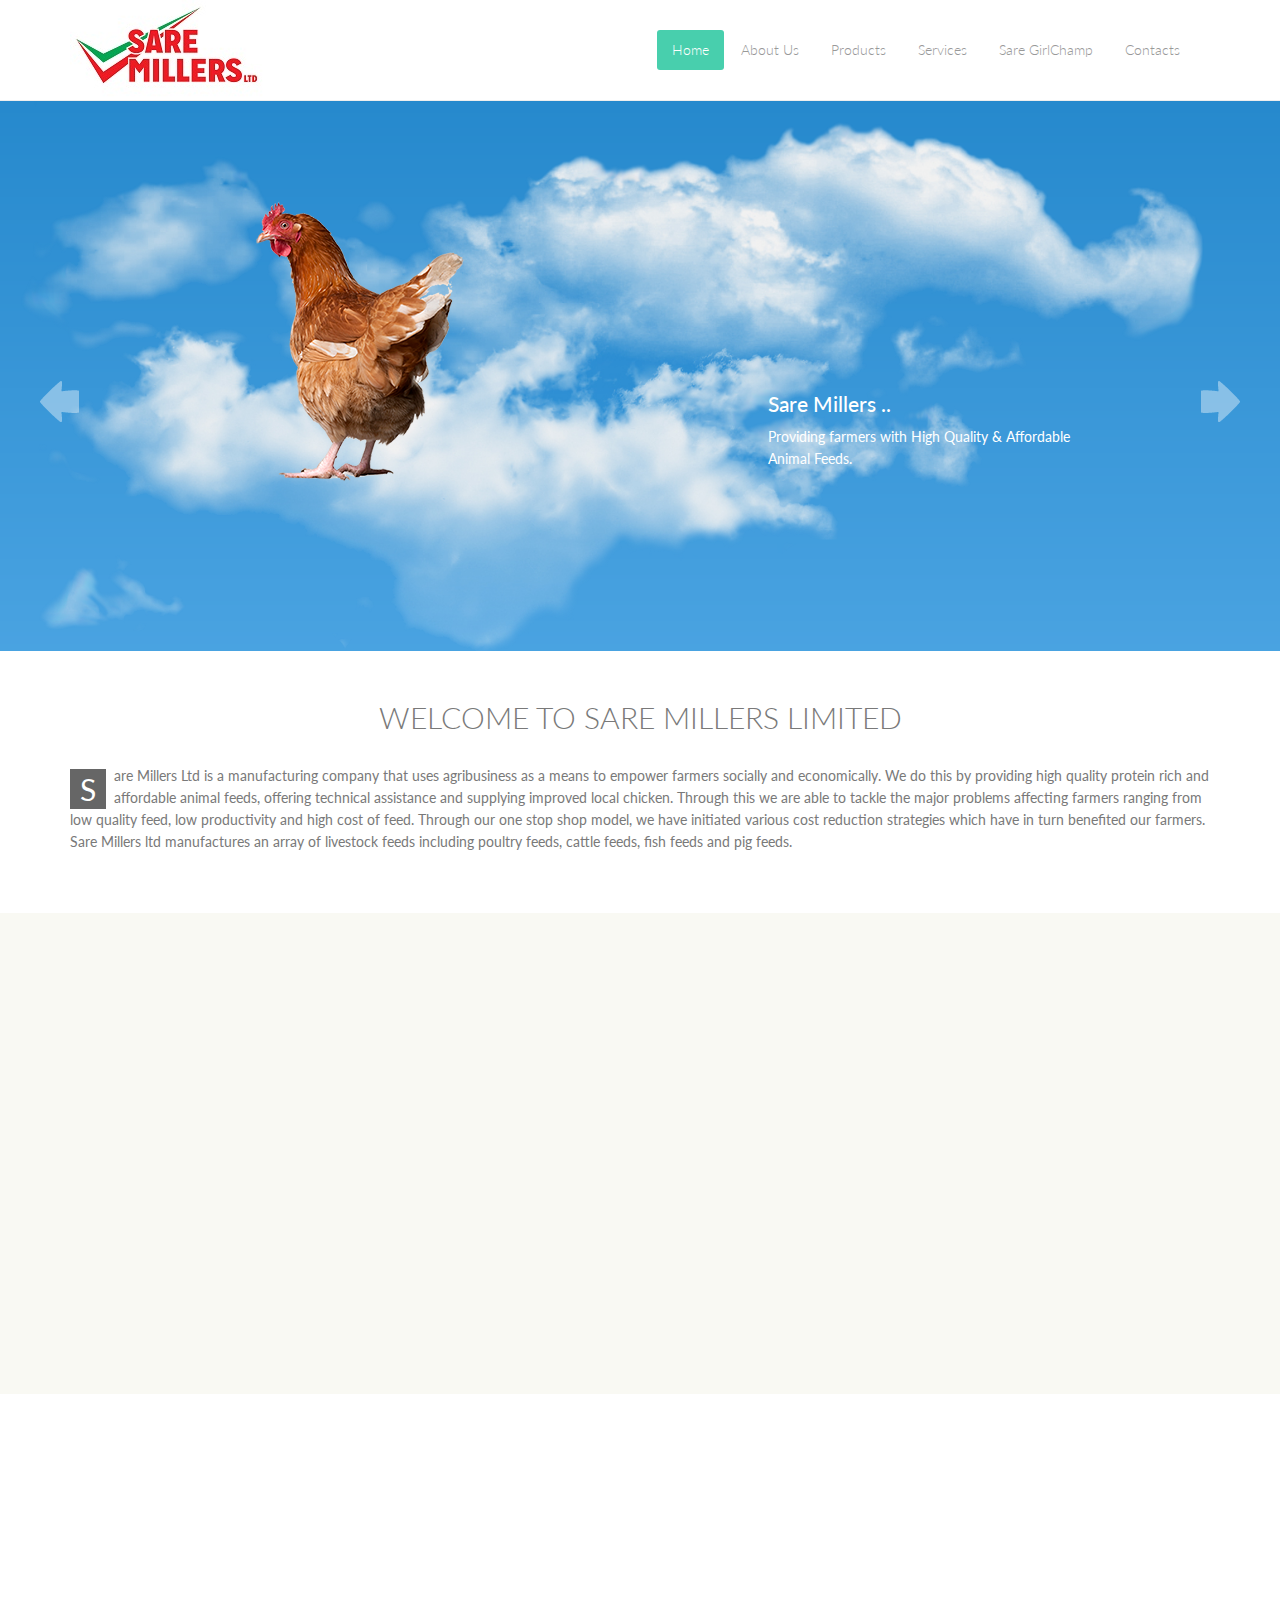
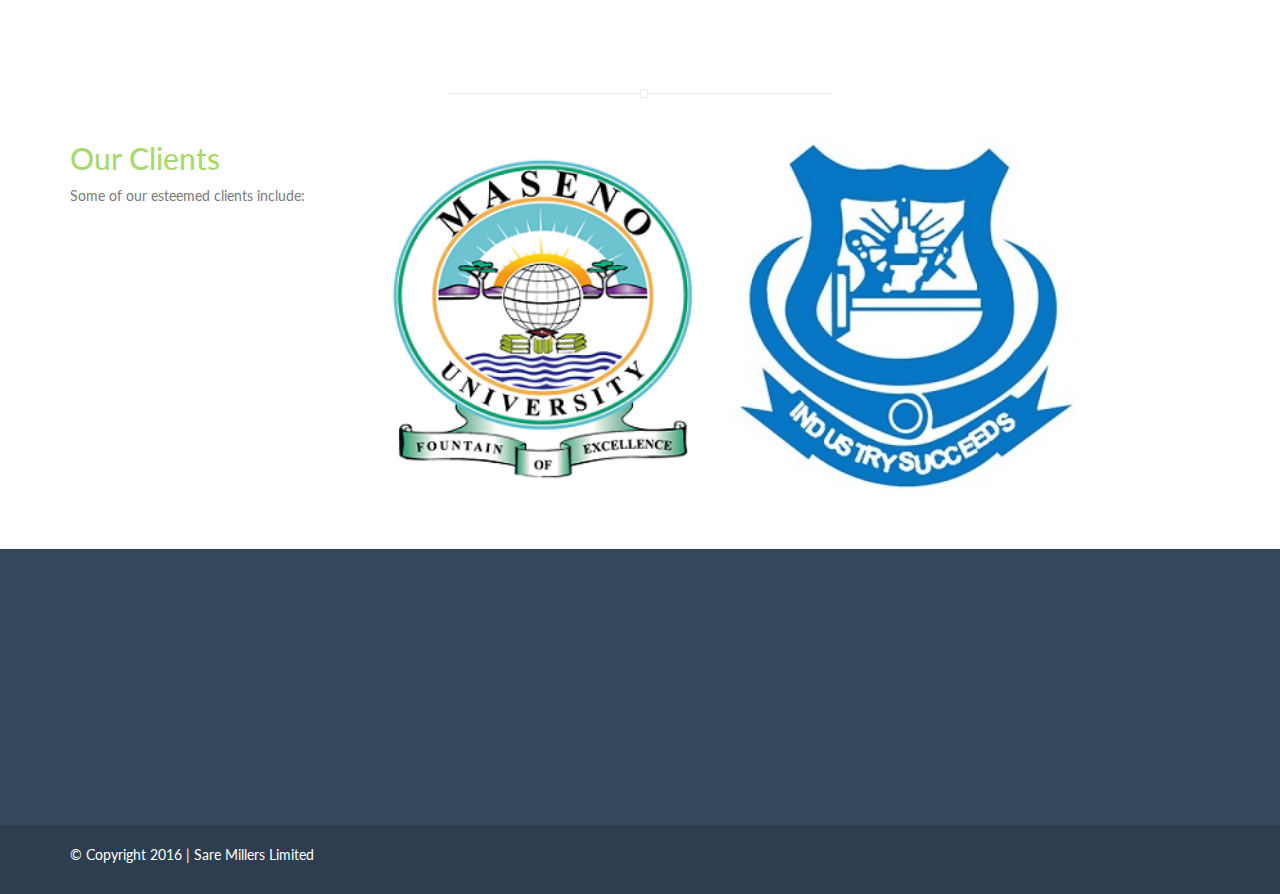
<file: sare/index.html>
﻿<!DOCTYPE html>
<html lang="en">
  <head>
    <meta charset="utf-8">
    <meta name="viewport" content="width=device-width, initial-scale=1.0">
    <meta name="description" content="Developed By Akello">
    <meta name="author" content="Sare">
    <meta name="keywords" content="Bootstrap 3, Template, Theme, Responsive, Corporate, Business">
    <link rel="shortcut icon" href="img/favicon.png">

    <title>
      Sare | Home
    </title>

    <!-- Bootstrap core CSS -->
    <link href="css/bootstrap.min.css" rel="stylesheet">
    <link href="css/theme.css" rel="stylesheet">
    <link href="css/bootstrap-reset.css" rel="stylesheet">

    <!--external css-->
    <link href="assets/font-awesome/css/font-awesome.css" rel="stylesheet" />
    <link rel="stylesheet" href="css/flexslider.css"/>
    <link href="assets/bxslider/jquery.bxslider.css" rel="stylesheet" />
    <link rel="stylesheet" href="css/animate.css">
    <link rel="stylesheet" href="assets/owlcarousel/owl.carousel.css">
    <link rel="stylesheet" href="assets/owlcarousel/owl.theme.css">
    <link rel="stylesheet" href="css/seq-slider/sequencejs-theme.sliding-horizontal-parallax.css" />

    <link href="css/superfish.css" rel="stylesheet" media="screen">
    <link href='http://fonts.googleapis.com/css?family=Lato' rel='stylesheet' type='text/css'>


    <!-- Custom styles for this template -->
    <link rel="stylesheet" type="text/css" href="css/component.css">
    <link href="css/style.css" rel="stylesheet">
    <link href="css/style-responsive.css" rel="stylesheet" />



    <!-- HTML5 shim and Respond.js IE8 support of HTML5 tooltipss and media queries -->
    <!--[if lt IE 9]>
    <script src="js/html5shiv.js">
    </script>
    <script src="js/respond.min.js">
    </script>
    <![endif]-->
  </head>

<body>
    <header class="head-section">
        <div class="navbar navbar-default navbar-static-top container">
            <div class="navbar-header">
                <button class="navbar-toggle" data-target=".navbar-collapse" data-toggle="collapse" type="button">
                    <span class="icon-bar"></span>
                    <span class="icon-bar"></span>
                    <span class="icon-bar"></span>
                </button>
                <!--<a class="navbar-brand" href="index.html">A<span>cme</span></a>-->
                <img src="imgs/aa.jpg">
            </div>

            <div class="navbar-collapse collapse">
                <ul class="nav navbar-nav">
                    <li class="active"><a href="index.html">Home</a></li>
                    <li><a href="about.html">About Us</a></li>
                    <li><a href="product.html">Products</a></li>
                    <li><a href="service.html">Services</a></li>
                    <li><a href="career.html">Sare GirlChamp</a></li>
                    <li><a href="contact.html">Contacts</a></li>
                    <!--<li><input class="form-control search" placeholder=" Search" type="text"></li>-->
                </ul>
                <!--  <li><input class="form-control search" placeholder=" Search" type="text"></li>-->
            </div>
        </div>
    </header>
    <!--header end-->
    <!-- Sequence Modern Slider -->
    <div id="sequence-theme" class="sequence-inner">
        <div id="sequence">
            <img class="sequence-prev" src="img/seq-slider/bt-prev.png" alt="Previous" style="display: inline;">
            <img class="sequence-next" src="img/seq-slider/bt-next.png" alt="Next" style="display: inline;">

            <ul class="sequence-canvas">
                <li class="animate-in" style="display: list-item; z-index: 1;">
                    <div class="info" style="">
                        <h2>
                            Sare Millers ..
                        </h2>
                        <p>
                            Providing farmers with High Quality & Affordable Animal Feeds.
                        </p>
                    </div>
                    <img class="sky" src="img/seq-slider/bg-clouds.png" alt="Blue Sky" style="">
                    <img class="balloon" src="imgs/Chicken-32.png" alt="Balloon" style="">
                </li>
                <li class="animate-out" style="display: list-item; z-index: 1;">
                    <div class="info" style="">
                        <h2>
                            Our Customers ..
                        </h2>
                        <p>
                            Your satisfaction is our highest priority.
                        </p>
                    </div>
                    <img class="sky" src="img/seq-slider/bg-clouds.png" alt="Blue Sky" style="">
                    <img class="aeroplane" src="img/seq-slider/people.png" alt="Aeroplane" style="">
                </li>
            </ul>
        </div>
    </div>
    <!--/sequence-theme-->
    <!-- End of Sequence Modern Slider -->

    <div class="container">
        <div class="row mar-b-50">
            <div class="col-md-12">
                <div class="text-center feature-head wow fadeInDown">
                    <h1 class="">
                        Welcome to Sare Millers Limited
                    </h1>
                </div>
                <div class="col-md-12">
                    <!--   <p class="text-center">Sare Millers Limited was registered in May 2011 as an animal feeds manufacturing firm. The company is headquartered in Kibos, Kisumu County. </p>-->
                </div>

                <p>
                    <span class="dropcap">
                        S
                    </span>
                    are Millers Ltd is a manufacturing company that uses agribusiness as a means to empower farmers socially and economically. We do this by providing high quality protein rich and affordable animal feeds, offering technical assistance and supplying improved local chicken. Through this we are able to tackle the major problems affecting farmers ranging from low quality feed, low productivity and high cost of feed. Through our one stop shop model, we have initiated various cost reduction strategies which have in turn benefited our farmers. Sare Millers ltd manufactures an array of livestock feeds including poultry feeds, cattle feeds, fish feeds and pig feeds.
                </p>

                <!--feature end-->
            </div>
        </div>
    </div>


    <!--property start-->
    <div class="property gray-bg">
        <div class="container">
            <div class="row">
                <div class="col-lg-5 col-sm-6 text-center wow fadeInLeft">
                    <img src="imgs/Chicken-32.png" alt="">
                </div>
                <div class="col-lg-7 col-sm-6 wow fadeInRight">
                    <h1>
                        Boresha Maisha na Kuku Kienyeji Program
                    </h1>
                    <hr>
                    <p>
                        Sare Millers has introduced the “Boresha Maisha na Kuku Kienyeji” program which has gained reputation with the farmers in various places across the region.
                        This program is geared towards commercializing the local poultry production to ensure its success.
                        The company also works hand in hand with the Kenya Agricultural Research Institute (KARI) and Technoserve through the SPADE program to promote local poultry industry.
                        Through this program Sare Millers has been charged with the responsibility of producing the quality feed for the local birds commonly referred to as “Kienyeji Mash” to enhance growth and ensure birds mature at an early stage to fetch maximum production.
                    </p>
                </div>
            </div>
        </div>
    </div>
    <!--property end-->

    <div class="container">
        <div class="feature-box">
            <div class="col-md-6 col-sm-6 text-center wow fadeInUp">
                <div class="feature-box-heading">
                    <em>
                        <img src="imgs/Smooth.png" alt="" width="100" height="100">

                    </em>
                    <h4>
                        <b>Our Vision</b>
                    </h4>
                </div>
                <p class="text-center">
                    To be a leading supplier of value added and affordable animal feeds.
                </p>
            </div>
            <div class="col-md-6 col-sm-6 text-center wow fadeInUp">
                <div class="feature-box-heading">
                    <em>
                        <img src="imgs/Wind.png" alt="" width="100" height="100">
                    </em>
                    <h4>
                        <b>Our Mission</b>
                    </h4>
                </div>
                <p class="text-center">
                    To contribute to women and youth empowerment through promotion of agribusiness by supplying high quality and affordable animal feeds.
                </p>
            </div>
        </div>
    </div>


    <div class="hr">
        <span class="hr-inner"></span>
    </div>

    <div class="container">
        <div class="row mar-b-50 our-clients">
            <div class="col-md-3">
                <h2 class="text-success">
                    Our Clients
                </h2>
                <p>
                    Some of our esteemed clients include:
                </p>
            </div>
            <div class="col-md-9">
                <ul class="bxslider1 clients-list">
                    <li>
                        <a href="">
                            <img src="imgs/Maseno_University_Official_avatar.png" alt="" />

                            <!--<img src="img/clients/newlogo6.png" class="color-img" alt="" />-->
                        </a>
                    </li>
                    <li>
                        <a href="#">
                            <img src="imgs/kisumupoly.jpg" alt="" />

                          <!--  <img src="img/clients/newlogo6.png" class="color-img" alt="" />-->
                        </a>
                    </li>
                </ul>
            </div>
        </div>
        <!-- END CLIENTS -->
    </div>
    <!--container end-->

    <!--footer start-->
    <footer class="footer">
        <div class="container">
            <div class="row">
                <div class="col-lg-4 col-sm-4 address wow fadeInUp" data-wow-duration="2s" data-wow-delay=".1s">
                    <h1>
                        CONTACT US:
                    </h1>
                    <address>
                        <p><i class="fa fa-home pr-10"></i>Address: P.O. BOX 2186(40100)</p>
                        <p><i class="fa fa-globe pr-10"></i>Kibos, Kisumu County, Kenya </p>
                        <!-- <p><i class="fa fa-mobile pr-10"></i>Mobile : </p>-->
                        <p><i class="fa fa-phone pr-10"></i>Phone : (+254) 703 323 378</p>
                        <p><i class="fa fa-envelope pr-10"></i>Email :   <a href="javascript:;">saremillers@gmail.com</a></p>
                    </address>
                </div>
                <div class="col-lg-4 col-sm-4">
                    <div class="page-footer wow fadeInUp" data-wow-duration="2s" data-wow-delay=".5s">
                        <h1>
                            Common Links
                        </h1>
                        <ul class="page-footer-list">
                            <li>
                                <i class="fa fa-angle-right"></i>
                                <a href="about.html">About Us</a>
                            </li>
                            <li>
                                <i class="fa fa-angle-right"></i>
                                <a href="service.html">Products & Services</a>
                            </li>
                            <li>
                                <i class="fa fa-angle-right"></i>
                                <a href="career.html">Sare Girl Champions</a>
                            </li>
                            <li>
                                <i class="fa fa-angle-right"></i>
                                <a href="contact.html">Contacts & Address</a>
                            </li>
                        </ul>
                    </div>
                </div>
                <div class="col-lg-3 col-sm-3">
                    <div class="text-footer wow fadeInUp" data-wow-duration="2s" data-wow-delay=".7s">
                        <h1>
                            Fact
                        </h1>
                        <blockquote>
                            <h5>
                                Agriculture is the economy's backbone.
                            </h5>
                        </blockquote>
                    </div>
                </div>
            </div>
        </div>
    </footer>
    <!-- footer end -->
    <!--small footer start -->
    <footer class="footer-small">
        <div class="container">
            <div class="row">
                <div class="col-lg-6 col-sm-6 pull-right">
                    <ul class="social-link-footer list-unstyled">
                        <li class="wow flipInX" data-wow-duration="2s" data-wow-delay=".1s"><a href="#"><i class="fa fa-facebook"></i></a></li>
                        <!-- <li class="wow flipInX" data-wow-duration="2s" data-wow-delay=".2s"><a href="#"><i class="fa fa-google-plus"></i></a></li>-->
                        <li class="wow flipInX" data-wow-duration="2s" data-wow-delay=".4s"><a href="#"><i class="fa fa-linkedin"></i></a></li>
                        <li class="wow flipInX" data-wow-duration="2s" data-wow-delay=".5s"><a href="#"><i class="fa fa-twitter"></i></a></li>
                    </ul>
                </div>
                <div class="col-md-4">
                    <div class="copyright">
                        <p>&copy; Copyright 2016 | Sare Millers Limited</p>
                    </div>
                </div>
            </div>
        </div>
    </footer>
    <!--small footer end-->
    <!-- js placed at the end of the document so the pages load faster
    <script src="js/jquery.js">
    </script>
    -->
    <script src="js/jquery-1.8.3.min.js"></script>
    <script src="js/bootstrap.min.js"></script>
    <script type="text/javascript" src="js/hover-dropdown.js"></script>
    <script defer src="js/jquery.flexslider.js"></script>
    <script type="text/javascript" src="assets/bxslider/jquery.bxslider.js"></script>

    <script type="text/javascript" src="js/jquery.parallax-1.1.3.js"></script>
    <script src="js/wow.min.js"></script>
    <script src="assets/owlcarousel/owl.carousel.js"></script>

    <script src="js/jquery.easing.min.js"></script>
    <script src="js/link-hover.js"></script>
    <script src="js/superfish.js"></script>

    <!--common script for all pages-->
    <script src="js/common-scripts.js">
    </script>

    <!-- Sequence Moder -slider js -->
    <script src="js/seq-slider/jquery.sequence-min.js">
    </script>
    <script src="js/seq-slider/sequencejs-options.sliding-horizontal-parallax.js">
    </script>
    <!-- end of sequence slider js-->

    <script type="text/javascript">
        jQuery(document).ready(function () {


            $('.bxslider1').bxSlider({
                minSlides: 5,
                maxSlides: 6,
                slideWidth: 360,
                slideMargin: 2,
                moveSlides: 1,
                responsive: true,
                nextSelector: '#slider-next',
                prevSelector: '#slider-prev',
                nextText: 'Onward →',
                prevText: '← Go back'
            });

        });


    </script>
    <script>
        $('a.info').tooltip();
        $(window).load(function () {
            $('.flexslider').flexslider({
                animation: "slide",
                start: function (slider) {
                    $('body').removeClass('loading');
                }
            });
        });



        $(document).ready(function () {

            $("#owl-demo").owlCarousel({

                items: 4

            });

        });

        jQuery(document).ready(function () {
            jQuery('ul.superfish').superfish();
        });

        new WOW().init();


    </script>
</body>
</html>
</file>
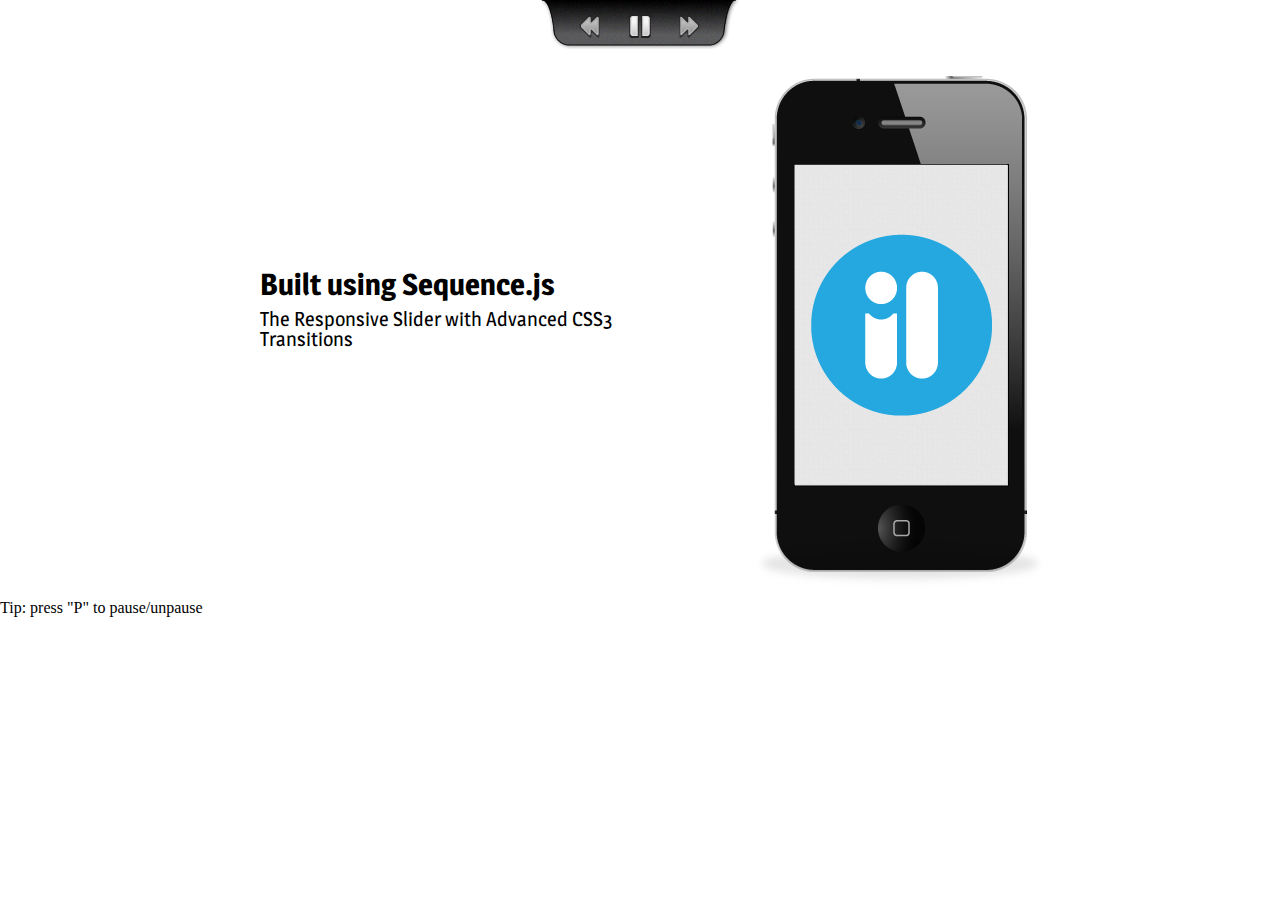
<file: sare/css/seq-slider/apple-style/apple-style/index.html>
<!DOCTYPE html>
<html>
	<head>
		<meta charset="utf-8" />
		<meta http-equiv="X-UA-Compatible" content="IE=edge, chrome=1" />
		<title>Sequence Theme Demo - Apple Style</title>
		<link rel="stylesheet" media="screen" href="css/sequencejs-theme.apple-style.css" />
		<link rel="stylesheet" href="http://fonts.googleapis.com/css?family=Magra:400,700" />
		
		<script src="//ajax.googleapis.com/ajax/libs/jquery/1.9.1/jquery.min.js"></script>
		<script>
		 if (typeof jQuery == 'undefined'){
		    document.write(unescape('%3Cscript src="scripts/jquery-min.js" %3E%3C/script%3E'));
		 }
		</script>
		<script src="scripts/jquery.sequence-min.js"></script>
		<script src="sequencejs-options.apple-style.js"></script>
	</head>
	<body>
		<div id="sequence-theme">
			<div id="sequence">

				<ul class="controls">
					<li class="status"></li>
					<li class="sequence-prev"></li>
					<li class="sequence-pause"></li>
					<li class="sequence-next"></li>
				</ul>

				<ul class="sequence-canvas">
					<li class="animate-in">
						<div class="intro">
							<h2>Built using Sequence.js</h2>
							<h3>The Responsive Slider with Advanced CSS3 Transitions</h3>
						</div>
						<img class="iphone" src="images/iphone.png" alt="iPhone4" />
						<img class="iphone-shadow" src="images/iphone-shadow.png" />
					</li>
					<li>
						<img class="ipad" src="images/ipad.png" alt="iPad" />
						<div class="slide2">
							<h2>Creative Control</h2>
							<p>Create Acme sliders using CSS3 transitions</p>
						</div>
						<img class="ipad-shadow" src="images/ipad-shadow.png" />
					</li>
					<li>
						<div class="slide3">
							<h2>Cutting Edge</h2>
							<p>Supports modern browsers, old browsers (IE7+), touch devices and responsive designs</p>
						</div>
						<img class="iphone2" src="images/iphone.png" alt="iPhone4" />
						<img class="iphone2-shadow" src="images/iphone-shadow.png" />
						<img class="iphone3" src="images/iphone.png" alt="iPhone4" />
						<img class="iphone3-shadow" src="images/iphone-shadow.png" />
						<img class="iphone4" src="images/iphone.png" alt="iPhone4" />
						<img class="iphone4-shadow" src="images/iphone-shadow.png" />
					</li>
				</ul>

			</div>
		</div>
		<p>Tip: press "P" to pause/unpause</p>
	</body>
</html>
</file>
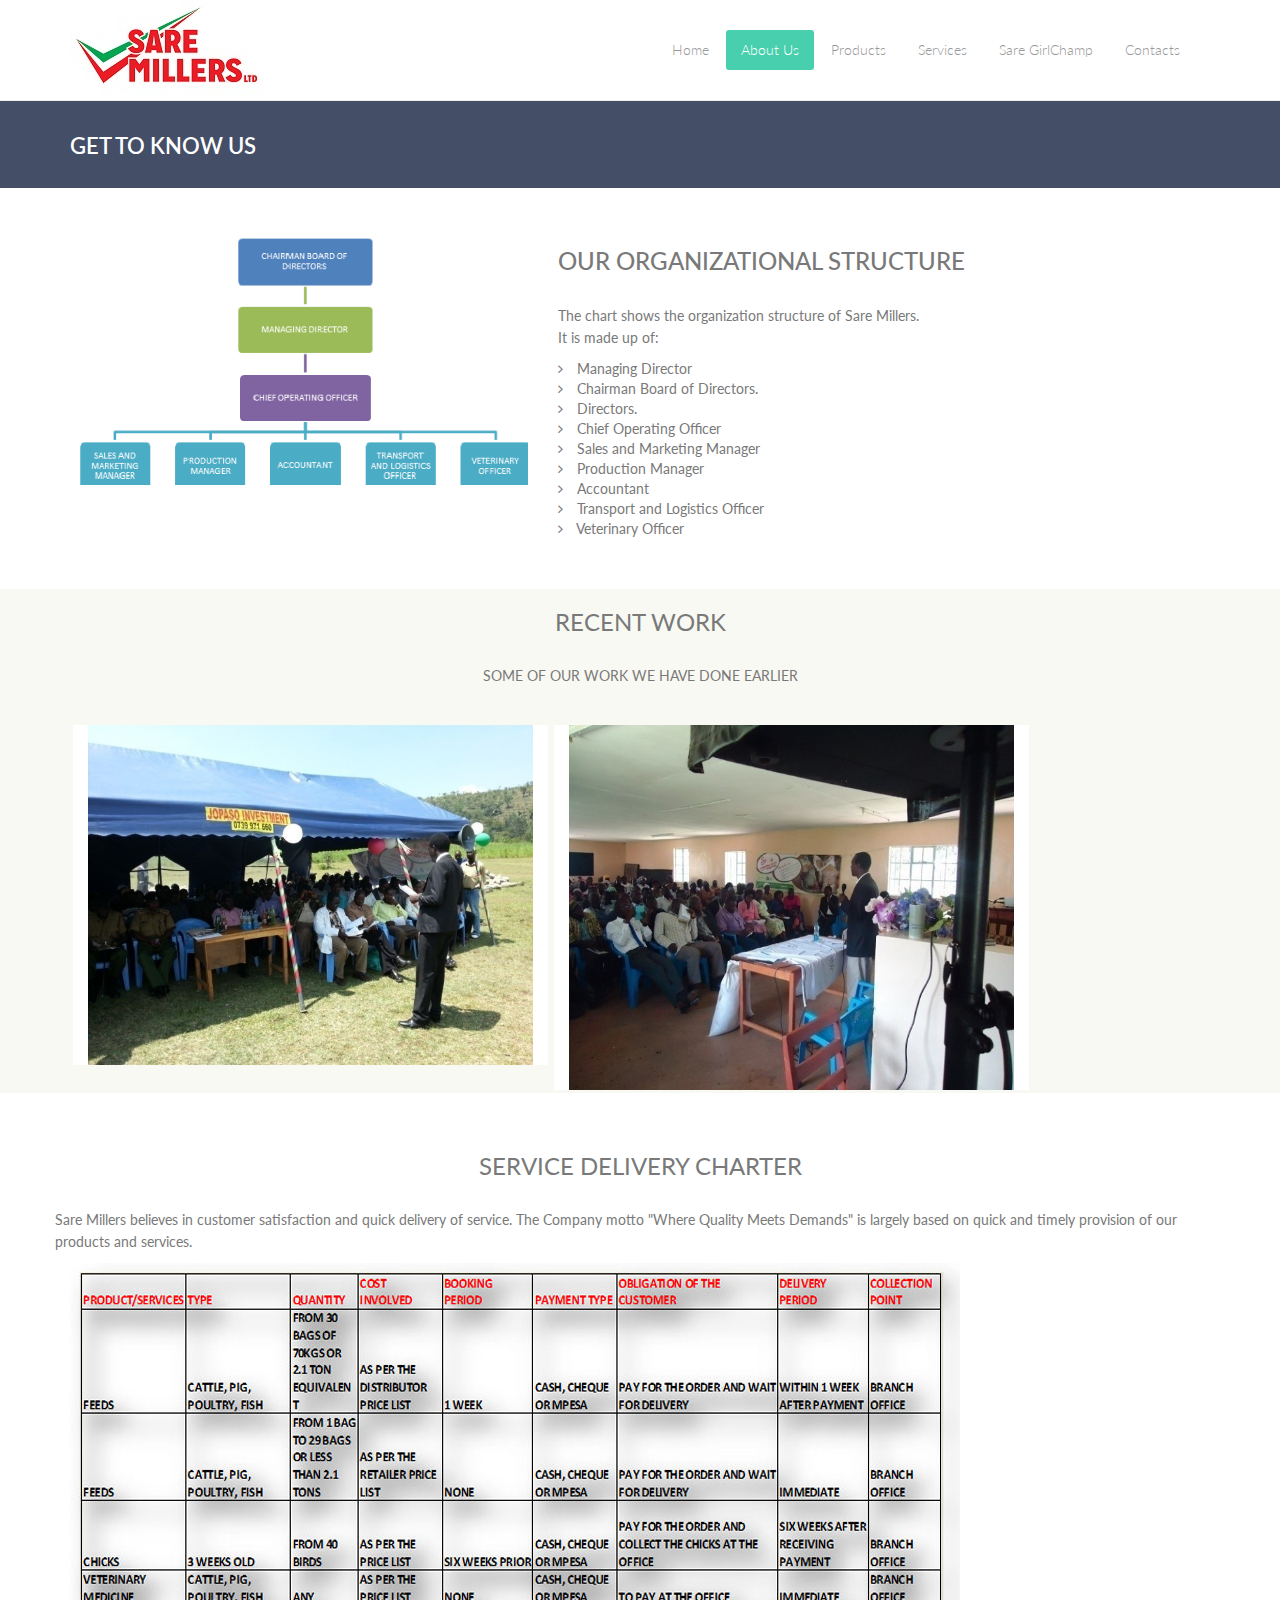
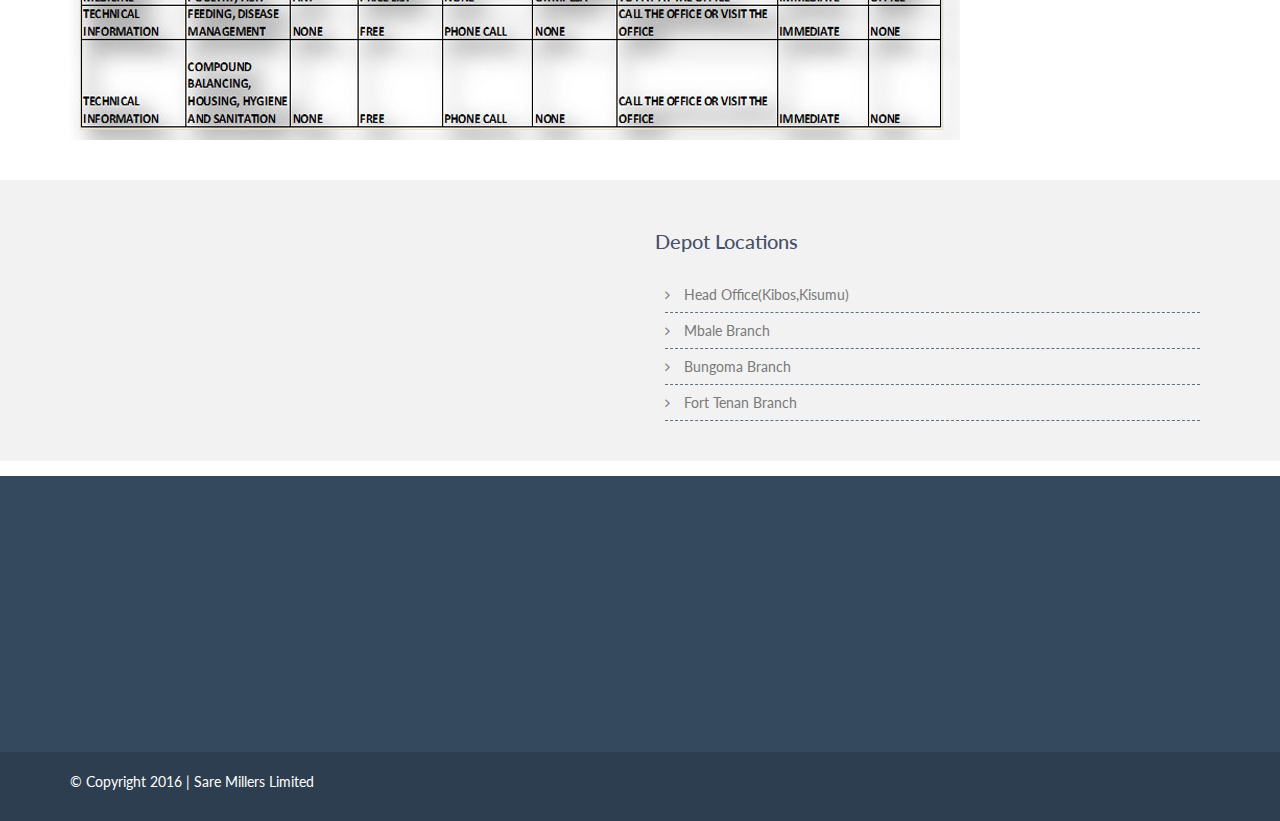
<file: sare/about.html>
﻿<!DOCTYPE html>
<html lang="en">
  <head>
    <meta charset="utf-8">
    <meta name="viewport" content="width=device-width, initial-scale=1.0">
    <meta name="description" content="Developed By Akello">
    <meta name="author" content="Sare">
    <meta name="keywords" content="Bootstrap 3, Template, Theme, Responsive, Corporate, Business">
    <link rel="shortcut icon" href="nimg/favicon.ico">

    <title>
        Sare | About
    </title>

    <!-- Bootstrap core CSS -->
    <link href="css/bootstrap.min.css" rel="stylesheet">
    <link href="css/theme.css" rel="stylesheet">
    <link href="css/bootstrap-reset.css" rel="stylesheet">
    <!--external css-->
    <link href="assets/font-awesome/css/font-awesome.css" rel="stylesheet" />
    <link rel="stylesheet" href="css/flexslider.css"/>
    <link href="assets/bxslider/jquery.bxslider.css" rel="stylesheet" />
    <link rel="stylesheet" href="css/animate.css">
    <link href='http://fonts.googleapis.com/css?family=Lato' rel='stylesheet' type='text/css'>



    <!-- Custom styles for this template -->
    <link href="css/style.css" rel="stylesheet">
    <link href="css/style-responsive.css" rel="stylesheet" />

    <!-- HTML5 shim and Respond.js IE8 support of HTML5 tooltipss and media queries -->
    <!--[if lt IE 9]>
<script src="js/html5shiv.js">
</script>
<script src="js/respond.min.js">
</script>
<![endif]-->
  </head>

<body>
    <!--header start-->
    <header class="head-section">
        <div class="navbar navbar-default navbar-static-top container">
            <div class="navbar-header">
                <button class="navbar-toggle" data-target=".navbar-collapse" data-toggle="collapse" type="button">
                    <span class="icon-bar"></span>
                    <span class="icon-bar"></span>
                    <span class="icon-bar"></span>
                </button>
                <!--<a class="navbar-brand" href="index.html">A<span>cme</span></a>-->
                <img src="imgs/aa.jpg">
            </div>
            <div class="navbar-collapse collapse">
                <ul class="nav navbar-nav">
                    <li><a href="index.html">Home</a></li>
                    <li class="active"><a href="about.html">About Us</a></li>
                    <li><a href="product.html">Products</a></li>
                    <li><a href="service.html">Services</a></li>
                    <li><a href="career.html">Sare GirlChamp</a></li>
                    <li><a href="contact.html">Contacts</a></li>
                    <!--<li><input class="form-control search" placeholder=" Search" type="text"></li>-->
                </ul>
            </div>
        </div>
    </header>
    <!--header end-->
    <!--breadcrumbs start-->
    <div class="breadcrumbs">
        <div class="container">
            <div class="row">
                <div class="col-lg-10 col-sm-10 center-align">
                    <h1>
                        Get to know us
                    </h1>
                </div>
                <div class="col-lg-2 col-sm-2">
                    <ol class="breadcrumb pull-right">
                        <!--<li>
                          <a href="#">
                            Home
                          </a>
                        </li>
                        <li class="active">
                          About
                        </li>-->
                    </ol>
                </div>
            </div>
        </div>
    </div>
    <!--breadcrumbs end-->
    <!--container start-->
    <div class="container">
        <div class="row">
            <div class="col-lg-5">
                <div class="about-carousel wow fadeInLeft">
                    <div id="myCarousel" class="carousel slide">
                        <!-- Carousel items -->
                        <div class="carousel-inner">
                            <div class="active item">
                                <img src="imgs/org.png" alt="">
                                <!--<div class="carousel-caption">
                                  <p>
                                    OUR ORGANIZATION STRUCTURE
                                  </p>
                                </div>-->
                            </div>
                        </div>
                        <!-- Carousel nav -->
                        <!--<a class="carousel-control left" href="#myCarousel" data-slide="prev">
                            <i class="fa fa-angle-left">
                            </i>
                        </a>
                        <a class="carousel-control right" href="#myCarousel" data-slide="next">
                            <i class="fa fa-angle-right">
                            </i>
                        </a>-->
                    </div>
                </div>
            </div>
            <div class="col-lg-7 col-sm-6 wow fadeInRight">
                <h3>
                    OUR ORGANIZATIONAL STRUCTURE
                </h3>
                <br />
                <p>
                    The chart shows the organization structure of Sare Millers.
                    <br/>
                    It is made up of: 
                </p>
                <ul class="list-unstyled">
                    <li>
                        <i class="fa fa-angle-right pr-10">
                        </i>
                        Managing Director
                    </li>

                    <li>
                        <i class="fa fa-angle-right pr-10">
                        </i>
                        Chairman Board of Directors.
                    </li>

                    <li>
                        <i class="fa fa-angle-right pr-10">
                        </i>
                        Directors.
                    </li>

                    <li>
                        <i class="fa fa-angle-right pr-10">
                        </i>
                        Chief Operating Officer
                    </li>

                    <li>
                        <i class="fa fa-angle-right pr-10">
                        </i>
                        Sales and Marketing Manager
                    </li>

                    <li>
                        <i class="fa fa-angle-right pr-10">
                        </i>
                        Production Manager
                    </li>
                    <li>
                        <i class="fa fa-angle-right pr-10">
                        </i>
                        Accountant
                    </li>
                    <li>
                        <i class="fa fa-angle-right pr-10">
                        </i>
                        Transport and Logistics Officer
                    </li>
                    <li>
                        <i class="fa fa-angle-right pr-10">
                        </i>
                        Veterinary Officer
                    </li>
                </ul>
            </div>
        </div>
      </div>
    <br/>
    <br/>

        <!--recent work start-->
        <div class="bg-lg">
            <div class="container">
                <div class="row">
                    <div class="col-lg-12 recent">
                        <h3 class="recent-work">
                            Recent Work
                        </h3>
                        <p>Some of our work we have done earlier</p>
                        <div id="owl-demo" class="owl-carousel owl-theme wow fadeIn">

                            <div class="item view view-tenth col-lg-5">
                                <img src="imgs/Kipkelion/1.jpg" alt="work Image">
                                <div class="mask">
                                    <a href="blog-detail.html" class="info" data-toggle="tooltip" data-placement="top" title="Kipkelion Launch">
                                        <i class="fa fa-link">
                                        </i>
                                    </a>
                                </div>
                            </div>
                            <div class="item view view-tenth col-lg-5">
                                <img src="imgs/Vihiga/1.jpg" alt="work Image">
                                <div class="mask">
                                    <a href="blog-detail.html" class="info" data-toggle="tooltip" data-placement="top" title="Vihiga Launch">
                                        <i class="fa fa-link">
                                        </i>
                                    </a>
                                </div>
                            </div>
                            
                            <!--<div class="item view view-tenth col-lg-2">
                                <img src="img/works/img12.jpg" alt="work Image">
                                <div class="mask">
                                    <a href="blog-detail.html" class="info" data-toggle="tooltip" data-placement="top" title="Details">
                                        <i class="fa fa-link">
                                        </i>
                                    </a>
                                </div>
                            </div>-->
                            <!--<div class="item view view-tenth col-lg-2">
                                <img src="img/works/img13.jpg" alt="work Image">
                                <div class="mask">
                                    <a href="blog-detail.html" class="info" data-toggle="tooltip" data-placement="top" title="Details">
                                        <i class="fa fa-link">
                                        </i>
                                    </a>
                                </div>
                            </div>-->
                        </div>
                    </div>
                </div>
            </div>
            <!--recent work end-->
        </div>
    <br/>
    <br/>

    <div class="container">
        <div class="row">
            <div class="recent">
                <h3 class="recent-work">
                    Service Delivery Charter
                </h3>
             </div>
                <p>Sare Millers believes in customer satisfaction and quick delivery of service. The Company motto "Where Quality Meets Demands" is largely based on quick and timely provision of our products and services.</p>
                <div class="col-lg-12 col-sm-12 center-align">
                    <img src="imgs/service-charter.jpg">
               </div>
        </div>
    </div>
    <br/>
    <br/>

    <div class="gray-box">
        <div class="container">
            <div class="row">
                <div class="col-lg-6">
                    <!--testimonial start-->
                    <div class="about-testimonial boxed-style about-flexslider ">
                        <section class="slider wow fadeInRight">
                            <div class="flexslider">
                                <ul class="slides about-flex-slides">
                                    <li>
                                        <div class="about-testimonial-image ">
                                            <img alt="" src="imgs/Kipkelion/1.jpg">
                                        </div>
                                        <a class="about-testimonial-author" href="#">
                                            Brian K.
                                        </a>
                                        <span class="about-testimonial-company">
                                            Small Scale Farmer
                                        </span>
                                        <div class="about-testimonial-content">
                                            <p class="about-testimonial-quote">
                                                Indeed Sare Millers has not only boosted my returns but also provided me with information to develop my business further.
                                            </p>
                                        </div>
                                    </li>
                                    <li>
                                        <div class="about-testimonial-image ">
                                            <img alt="" src="imgs/Vihiga/2.jpg">
                                        </div>
                                        <a class="about-testimonial-author" href="#">
                                            Richard O.
                                        </a>
                                        <span class="about-testimonial-company">
                                            Chairperson, Homabay Agricultural Society
                                        </span>
                                        <div class="about-testimonial-content">
                                            <p class="about-testimonial-quote">
                                                Sare Millers has enlightened farmers on new technologies and methodologies thus cultivating our Agricultural Sector.
                                            </p>
                                        </div>
                                    </li>
                                </ul>
                            </div>
                        </section>
                    </div>
                    <!--testimonial end-->
                </div>
                <div class="col-lg-6" id="skillz">
                    <h3 class="skills">
                        Depot Locations
                    </h3>
                    <ul class="page-footer-list1">
                        <li>
                            <i class="fa fa-angle-right"></i>
                            <a>Head Office(Kibos,Kisumu)</a>
                        </li>
                        <li>
                            <i class="fa fa-angle-right"></i>
                            <a>Mbale Branch</a>
                        </li>
                        <li>
                            <i class="fa fa-angle-right"></i>
                            <a>Bungoma Branch</a>
                        </li>
                        <li>
                            <i class="fa fa-angle-right"></i>
                            <a>Fort Tenan Branch</a>
                        </li>
                    </ul>
                </div>
            </div>
        </div>
    </div>


    <!--<div class="container" id="tourpackages-carousel">

        <div class="row">
            <div class="profile">
                <h2>
                    OUR TEAM
                </h2>
                <div class="col-xs-12 col-sm-6 col-md-3">
                    <div class="thumbnail wow fadeInUp" data-wow-delay=".1s">
                        <img src="img/team/member1.jpg" alt="">
                        <div class="caption">
                            <h4>
                                Thumbnail label
                            </h4>
                            <p>
                                Lorem ipsum dolor sit amet, consectetur adipisicing elit. Facere, soluta, eligendi doloribus sunt minus amet sit debitis repellat. Consectetur, culpa itaque odio similique suscipit
                            </p>
                            <div class="team-social-link">
                                <a href="#">
                                    <i class="fa fa-facebook">
                                    </i>
                                </a>
                                <a href="#">
                                    <i class="fa fa-twitter">
                                    </i>
                                </a>
                                <a href="#">
                                    <i class="fa fa-pinterest">
                                    </i>
                                </a>
                                <a href="#">
                                    <i class="fa fa-linkedin">
                                    </i>
                                </a>
                                <a href="#">
                                    <i class="fa fa-google-plus">
                                    </i>
                                </a>
                                <a href="#">
                                    <i class="fa fa-github">
                                    </i>
                                </a>
                            </div>
                        </div>
                    </div>
                </div>

                <div class="col-xs-12 col-sm-6 col-md-3">
                    <div class="thumbnail wow fadeInUp" data-wow-delay=".3s">
                        <img src="img/team/member2.jpg" alt="">
                        <div class="caption">
                            <h4>
                                Thumbnail label
                            </h4>
                            <p>
                                Lorem ipsum dolor sit amet, consectetur adipisicing elit. Facere, soluta, eligendi doloribus sunt minus amet sit debitis repellat. Consectetur, culpa itaque odio similique suscipit
                            </p>
                            <div class="team-social-link">
                                <a href="#">
                                    <i class="fa fa-facebook">
                                    </i>
                                </a>
                                <a href="#">
                                    <i class="fa fa-twitter">
                                    </i>
                                </a>
                                <a href="#">
                                    <i class="fa fa-pinterest">
                                    </i>
                                </a>
                                <a href="#">
                                    <i class="fa fa-linkedin">
                                    </i>
                                </a>
                                <a href="#">
                                    <i class="fa fa-google-plus">
                                    </i>
                                </a>
                                <a href="#">
                                    <i class="fa fa-github">
                                    </i>
                                </a>
                            </div>
                        </div>
                    </div>
                </div>

                <div class="col-xs-12 col-sm-6 col-md-3">
                    <div class="thumbnail wow fadeInUp" data-wow-delay=".5s">
                        <img src="img/team/member3.jpg" alt="">
                        <div class="caption">
                            <h4>
                                Thumbnail label
                            </h4>
                            <p>
                                Lorem ipsum dolor sit amet, consectetur adipisicing elit. Facere, soluta, eligendi doloribus sunt minus amet sit debitis repellat. Consectetur, culpa itaque odio similique suscipit
                            </p>
                            <div class="team-social-link">
                                <a href="#">
                                    <i class="fa fa-facebook">
                                    </i>
                                </a>
                                <a href="#">
                                    <i class="fa fa-twitter">
                                    </i>
                                </a>
                                <a href="#">
                                    <i class="fa fa-pinterest">
                                    </i>
                                </a>
                                <a href="#">
                                    <i class="fa fa-linkedin">
                                    </i>
                                </a>
                                <a href="#">
                                    <i class="fa fa-google-plus">
                                    </i>
                                </a>
                                <a href="#">
                                    <i class="fa fa-github">
                                    </i>
                                </a>
                            </div>
                        </div>
                    </div>
                </div>

                <div class="col-xs-12 col-sm-6 col-md-3">
                    <div class="thumbnail wow fadeInUp" data-wow-delay=".7s">
                        <img src="img/team/member4.jpg" alt="">
                        <div class="caption">
                            <h4>
                                Thumbnail label
                            </h4>
                            <p>
                                Lorem ipsum dolor sit amet, consectetur adipisicing elit. Facere, soluta, eligendi doloribus sunt minus amet sit debitis repellat. Consectetur, culpa itaque odio similique suscipit
                            </p>
                            <div class="team-social-link">
                                <a href="#">
                                    <i class="fa fa-facebook">
                                    </i>
                                </a>
                                <a href="#">
                                    <i class="fa fa-twitter">
                                    </i>
                                </a>
                                <a href="#">
                                    <i class="fa fa-pinterest">
                                    </i>
                                </a>
                                <a href="#">
                                    <i class="fa fa-linkedin">
                                    </i>
                                </a>
                                <a href="#">
                                    <i class="fa fa-google-plus">
                                    </i>
                                </a>
                                <a href="#">
                                    <i class="fa fa-github">
                                    </i>
                                </a>
                            </div>
                        </div>
                    </div>
                </div>

            </div>
            <!-- End row -->

        <!--</div>-->
        <!-- End container -->
    <!--</div>-->


    <!--container end-->
    <!--footer start-->
    <footer class="footer">
        <div class="container">
            <div class="row">
                <div class="col-lg-4 col-sm-4 address wow fadeInUp" data-wow-duration="2s" data-wow-delay=".1s">
                    <h1>
                        CONTACT US:
                    </h1>
                    <address>
                        <p><i class="fa fa-home pr-10"></i>Address: P.O. BOX 2186(40100)</p>
                        <p><i class="fa fa-globe pr-10"></i>Kibos, Kisumu County, Kenya </p>
                        <!-- <p><i class="fa fa-mobile pr-10"></i>Mobile : </p>-->
                        <p><i class="fa fa-phone pr-10"></i>Phone : (+254) 703 323 378</p>
                        <p><i class="fa fa-envelope pr-10"></i>Email :   <a href="javascript:;">saremillers@gmail.com</a></p>
                    </address>
                </div>
                <div class="col-lg-4 col-sm-4">
                    <div class="page-footer wow fadeInUp" data-wow-duration="2s" data-wow-delay=".5s">
                        <h1>
                            Common Links
                        </h1>
                        <ul class="page-footer-list">
                            <li>
                                <i class="fa fa-angle-right"></i>
                                <a href="about.html">About Us</a>
                            </li>
                            <li>
                                <i class="fa fa-angle-right"></i>
                                <a href="service.html">Products & Services</a>
                            </li>
                            <li>
                                <i class="fa fa-angle-right"></i>
                                <a href="career.html">Sare Girl Champions</a>
                            </li>
                            <li>
                                <i class="fa fa-angle-right"></i>
                                <a href="contact.html">Contacts & Address</a>
                            </li>
                        </ul>
                    </div>
                </div>
                <div class="col-lg-3 col-sm-3">
                    <div class="text-footer wow fadeInUp" data-wow-duration="2s" data-wow-delay=".7s">
                        <h1>
                            Fact
                        </h1>
                        <blockquote>
                            <h5>
                                Agriculture is the economy's backbone.
                            </h5>
                        </blockquote>
                    </div>
                </div>
            </div>
        </div>
    </footer>
    <!-- footer end -->
    <!--small footer start -->
    <footer class="footer-small">
        <div class="container">
            <div class="row">
                <div class="col-lg-6 col-sm-6 pull-right">
                    <ul class="social-link-footer list-unstyled">
                        <li class="wow flipInX" data-wow-duration="2s" data-wow-delay=".1s"><a href="#"><i class="fa fa-facebook"></i></a></li>
                        <!-- <li class="wow flipInX" data-wow-duration="2s" data-wow-delay=".2s"><a href="#"><i class="fa fa-google-plus"></i></a></li>-->
                        <li class="wow flipInX" data-wow-duration="2s" data-wow-delay=".4s"><a href="#"><i class="fa fa-linkedin"></i></a></li>
                        <li class="wow flipInX" data-wow-duration="2s" data-wow-delay=".5s"><a href="#"><i class="fa fa-twitter"></i></a></li>
                    </ul>
                </div>
                <div class="col-md-4">
                    <div class="copyright">
                        <p>&copy; Copyright 2016 | Sare Millers Limited</p>
                    </div>
                </div>
            </div>
        </div>
    </footer>
    <!--small footer end-->
    <!-- js placed at the end of the document so the pages load faster -->
    <script src="js/jquery.js">
    </script>
    <script src="js/bootstrap.min.js">
    </script>
    <script type="text/javascript" src="js/hover-dropdown.js">
    </script>
    <script type="text/javascript" src="assets/bxslider/jquery.bxslider.js">
    </script>
    <script defer src="js/jquery.flexslider.js">
    </script>

    <script src="js/jquery.easing.min.js">
    </script>
    <script src="js/link-hover.js">
    </script>
    <script src="js/wow.min.js">
    </script>


    <!--common script for all pages-->
    <script src="js/common-scripts.js">
    </script>


    <script>

        wow = new WOW(
          {
              boxClass: 'wow',      // default
              animateClass: 'animated', // default
              offset: 0          // default
          }
        )
        wow.init();


        $(window).load(function () {
            $('.flexslider').flexslider({
                animation: "slide",
                start: function (slider) {
                    $('body').removeClass('loading');
                }
            }
                                       );
        }
                      );




        $(window).scroll(function () {
            $('#skillz').each(function () {
                var imagePos = $(this).offset().top;
                var viewportheight = window.innerHeight;

                var topOfWindow = $(window).scrollTop();
                if (imagePos < topOfWindow + viewportheight) {
                    $('.skill_bar').fadeIn('slow');
                    $('.skill_one').animate({
                        width: '60%'
                    }
                                            , 2000);
                    $('.skill_two').animate({
                        width: '90%'
                    }
                                            , 2000);
                    $('.skill_three').animate({
                        width: '70%'
                    }
                                              , 1000);
                    $('.skill_four').animate({
                        width: '55%'
                    }
                                             , 1000);
                    $('.skill_bar_progress p').fadeIn('slow', function () {

                    }
                                                     );
                }
            }
                             );
        }
                        );




    </script>

</body>
</html>
</file>
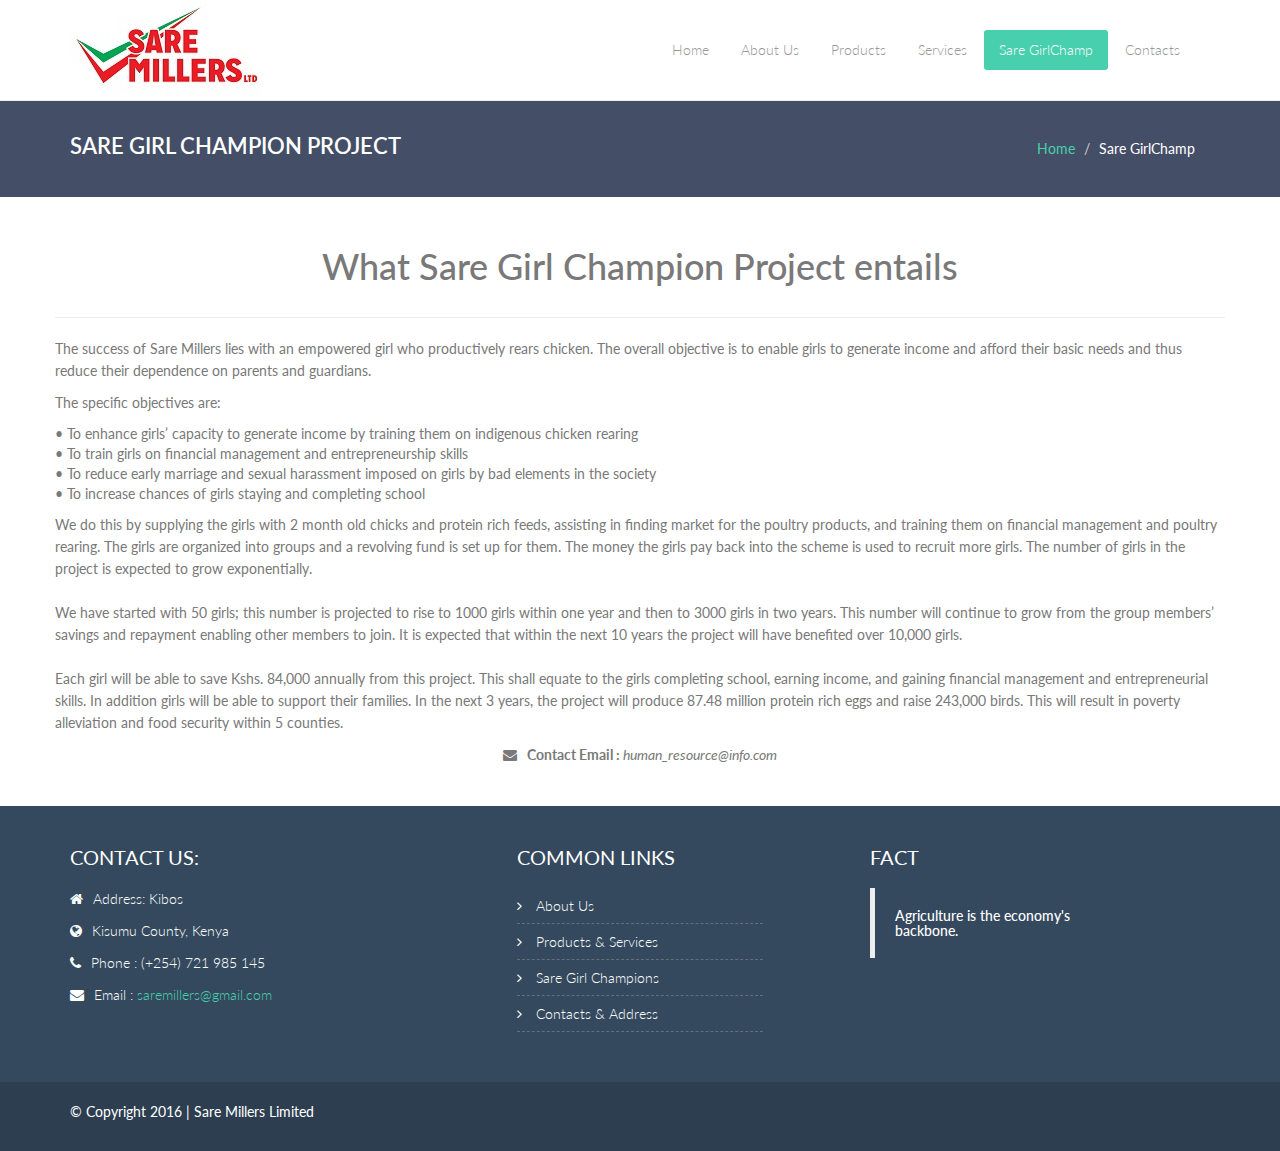
<file: sare/career.html>
﻿<!DOCTYPE html>
<html lang="en">
<head>
    <meta charset="utf-8">
    <meta name="viewport" content="width=device-width, initial-scale=1.0">
    <meta name="description" content="Developed By M Abdur Rokib Promy">
    <meta name="author" content="cosmic">
    <meta name="keywords" content="Bootstrap 3, Template, Theme, Responsive, Corporate, Business">
    <link rel="shortcut icon" href="nimg/favicon.ico">

    <title>
        Sare | GirlChamp
    </title>

    <!-- Bootstrap core CSS -->
    <link href="css/bootstrap.min.css" rel="stylesheet">
    <link href="css/theme.css" rel="stylesheet">
    <link href="css/bootstrap-reset.css" rel="stylesheet">
    <!--external css-->
    <link href="assets/font-awesome/css/font-awesome.css" rel="stylesheet" />
    <link rel="stylesheet" href="css/flexslider.css" />
    <link href="assets/bxslider/jquery.bxslider.css" rel="stylesheet" />
    <link rel="stylesheet" href="css/animate.css">
    <link href='http://fonts.googleapis.com/css?family=Lato' rel='stylesheet' type='text/css'>


    <!-- Custom styles for this template -->
    <link href="css/style.css" rel="stylesheet">
    <link href="css/style-responsive.css" rel="stylesheet" />

    <!-- HTML5 shim and Respond.js IE8 support of HTML5 tooltipss and media queries -->
    <!--[if lt IE 9]>
      <script src="js/html5shiv.js"></script>
      <script src="js/respond.min.js"></script>
    <![endif]-->
</head>

<body>
    <!--header start-->
    <header class="head-section">
        <div class="navbar navbar-default navbar-static-top container">
            <div class="navbar-header">
                <button class="navbar-toggle" data-target=".navbar-collapse" data-toggle="collapse" type="button">
                    <span class="icon-bar"></span>
                    <span class="icon-bar"></span>
                    <span class="icon-bar"></span>
                </button>
                <!--<a class="navbar-brand" href="index.html">A<span>cme</span></a>-->
                <img src="imgs/aa.jpg">
            </div>
            <div class="navbar-collapse collapse">
                <ul class="nav navbar-nav">
                    <li><a href="index.html">Home</a></li>
                    <li><a href="about.html">About Us</a></li>
                    <li><a href="product.html">Products</a></li>
                    <li><a href="service.html">Services</a></li>
                    <li class="active"><a href="career.html">Sare GirlChamp</a></li>
                    <li><a href="contact.html">Contacts</a></li>
                    <!--<li><input class="form-control search" placeholder=" Search" type="text"></li>-->
                </ul>
            </div>
        </div>
    </header>
    <!--header end-->
    <!--breadcrumbs start-->
    <div class="breadcrumbs">
        <div class="container">
            <div class="row">
                <div class="col-lg-6 col-sm-6">
                    <h1>Sare Girl Champion Project</h1>
                </div>
                <div class="col-lg-6 col-sm-6">
                    <ol class="breadcrumb pull-right">
                        <li><a href="#">Home</a></li>
                        <li class="active">Sare GirlChamp</li>
                    </ol>
                </div>
            </div>
        </div>
    </div>
    <!--breadcrumbs end-->
    <!--container start-->
    <div class="white-bg">

        <!-- career -->
        <div class="container career-inner">
            <div class="row">
                <div class="col-md-12 career-head">
                    <h1 class="wow fadeIn">What Sare Girl Champion Project entails</h1>
                </div>
            </div>
            <hr>
            <div class="row">
                <div class="col-md-12 wow fadeIn">
                    <p class="align-left">
                        The success of Sare Millers lies with an empowered girl who productively rears chicken.
                        The overall objective is to enable girls to generate income and afford their basic needs and thus reduce their dependence on parents and guardians.
                    </p>
                    <p class="align-left">
                        The specific objectives are:
                        <ul class="list-unstyled">
                            <li>• To enhance girls’ capacity to generate income by training them on indigenous chicken rearing</li>
                            <li>• To train girls on financial management and entrepreneurship skills</li>
                            <li>• To reduce early marriage and sexual harassment imposed on girls by bad elements in the society</li>
                            <li>• To increase chances of girls staying and completing school</li>
                        </ul>
                    </p>
                </div>
                <div class="col-md-12 wow fadeIn">
                    <p class="align-left">
                        We do this by supplying the girls with 2 month old chicks and protein rich feeds, assisting in finding market for the poultry products, and training them on financial management and poultry rearing.
                        The girls are organized into groups and a revolving fund is set up for them.
                        The money the girls pay back into the scheme is used to recruit more girls.
                        The number of girls in the project is expected to grow exponentially.
                        <br />
                        <br />
                        We have started with 50 girls; this number is projected to rise to 1000 girls within one year and then to 3000 girls in two years.
                        This number will continue to grow from the group members’ savings and repayment enabling other members to join.
                        It is expected that within the next 10 years the project will have benefited over 10,000 girls.
                        <br />
                        <br />
                        Each girl will be able to save Kshs. 84,000 annually from this project.
                        This shall equate to the girls completing school, earning income, and gaining financial management and entrepreneurial skills.
                        In addition girls will be able to support their families.
                        In the next 3 years, the project will produce 87.48 million protein rich eggs and raise 243,000 birds.
                        This will result in poverty alleviation and food security within 5 counties.
                    </p>
                </div>
                <p class="text-center wow pulse"><i class="fa fa-envelope pr-10"></i><b>Contact Email : </b><em> human_resource@info.com</em></p>
            </div>
        </div>
        <!-- career -->
    </div>
    <!--container end-->
    <!--footer start-->
    <footer class="footer">
        <div class="container">
            <div class="row">
                <div class="col-lg-4 col-sm-4 address wow fadeInUp" data-wow-duration="2s" data-wow-delay=".1s">
                    <h1>
                        CONTACT US:
                    </h1>
                    <address>
                        <p><i class="fa fa-home pr-10"></i>Address: Kibos</p>
                        <p><i class="fa fa-globe pr-10"></i>Kisumu County, Kenya </p>
                        <!-- <p><i class="fa fa-mobile pr-10"></i>Mobile : </p>-->
                        <p><i class="fa fa-phone pr-10"></i>Phone : (+254) 721 985 145</p>
                        <p><i class="fa fa-envelope pr-10"></i>Email :   <a href="javascript:;">saremillers@gmail.com</a></p>
                    </address>
                </div>
                <div class="col-lg-4 col-sm-4">
                    <div class="page-footer wow fadeInUp" data-wow-duration="2s" data-wow-delay=".5s">
                        <h1>
                            Common Links
                        </h1>
                        <ul class="page-footer-list">
                            <li>
                                <i class="fa fa-angle-right"></i>
                                <a href="about.html">About Us</a>
                            </li>
                            <li>
                                <i class="fa fa-angle-right"></i>
                                <a href="service.html">Products & Services</a>
                            </li>
                            <li>
                                <i class="fa fa-angle-right"></i>
                                <a href="career.html">Sare Girl Champions</a>
                            </li>
                            <li>
                                <i class="fa fa-angle-right"></i>
                                <a href="contact.html">Contacts & Address</a>
                            </li>
                        </ul>
                    </div>
                </div>
                <div class="col-lg-3 col-sm-3">
                    <div class="text-footer wow fadeInUp" data-wow-duration="2s" data-wow-delay=".7s">
                        <h1>
                            Fact
                        </h1>
                        <blockquote>
                            <h5>
                                Agriculture is the economy's backbone.
                            </h5>
                        </blockquote>
                    </div>
                </div>
            </div>
        </div>
    </footer>
    <!-- footer end -->
    <!--small footer start -->
    <footer class="footer-small">
        <div class="container">
            <div class="row">
                <div class="col-lg-6 col-sm-6 pull-right">
                    <ul class="social-link-footer list-unstyled">
                        <li class="wow flipInX" data-wow-duration="2s" data-wow-delay=".1s"><a href="#"><i class="fa fa-facebook"></i></a></li>
                        <!-- <li class="wow flipInX" data-wow-duration="2s" data-wow-delay=".2s"><a href="#"><i class="fa fa-google-plus"></i></a></li>-->
                        <li class="wow flipInX" data-wow-duration="2s" data-wow-delay=".4s"><a href="#"><i class="fa fa-linkedin"></i></a></li>
                        <li class="wow flipInX" data-wow-duration="2s" data-wow-delay=".5s"><a href="#"><i class="fa fa-twitter"></i></a></li>
                    </ul>
                </div>
                <div class="col-md-4">
                    <div class="copyright">
                        <p>&copy; Copyright 2016 | Sare Millers Limited</p>
                    </div>
                </div>
            </div>
        </div>
    </footer>
    <!--small footer end-->
    <!-- js placed at the end of the document so the pages load faster -->
    <script src="js/jquery.js"></script>
    <script src="js/bootstrap.min.js"></script>
    <script type="text/javascript" src="js/hover-dropdown.js"></script>
    <script defer src="js/jquery.flexslider.js"></script>
    <script type="text/javascript" src="assets/bxslider/jquery.bxslider.js"></script>

    <script src="js/jquery.easing.min.js"></script>
    <script src="js/link-hover.js"></script>


    <!--common script for all pages-->
    <script src="js/common-scripts.js"></script>


    <script src="js/wow.min.js"></script>
    <script>
        wow = new WOW(
          {
              boxClass: 'wow',      // default
              animateClass: 'animated', // default
              offset: 0          // default
          }
        )
        wow.init();
    </script>
</body>
</html>
</file>
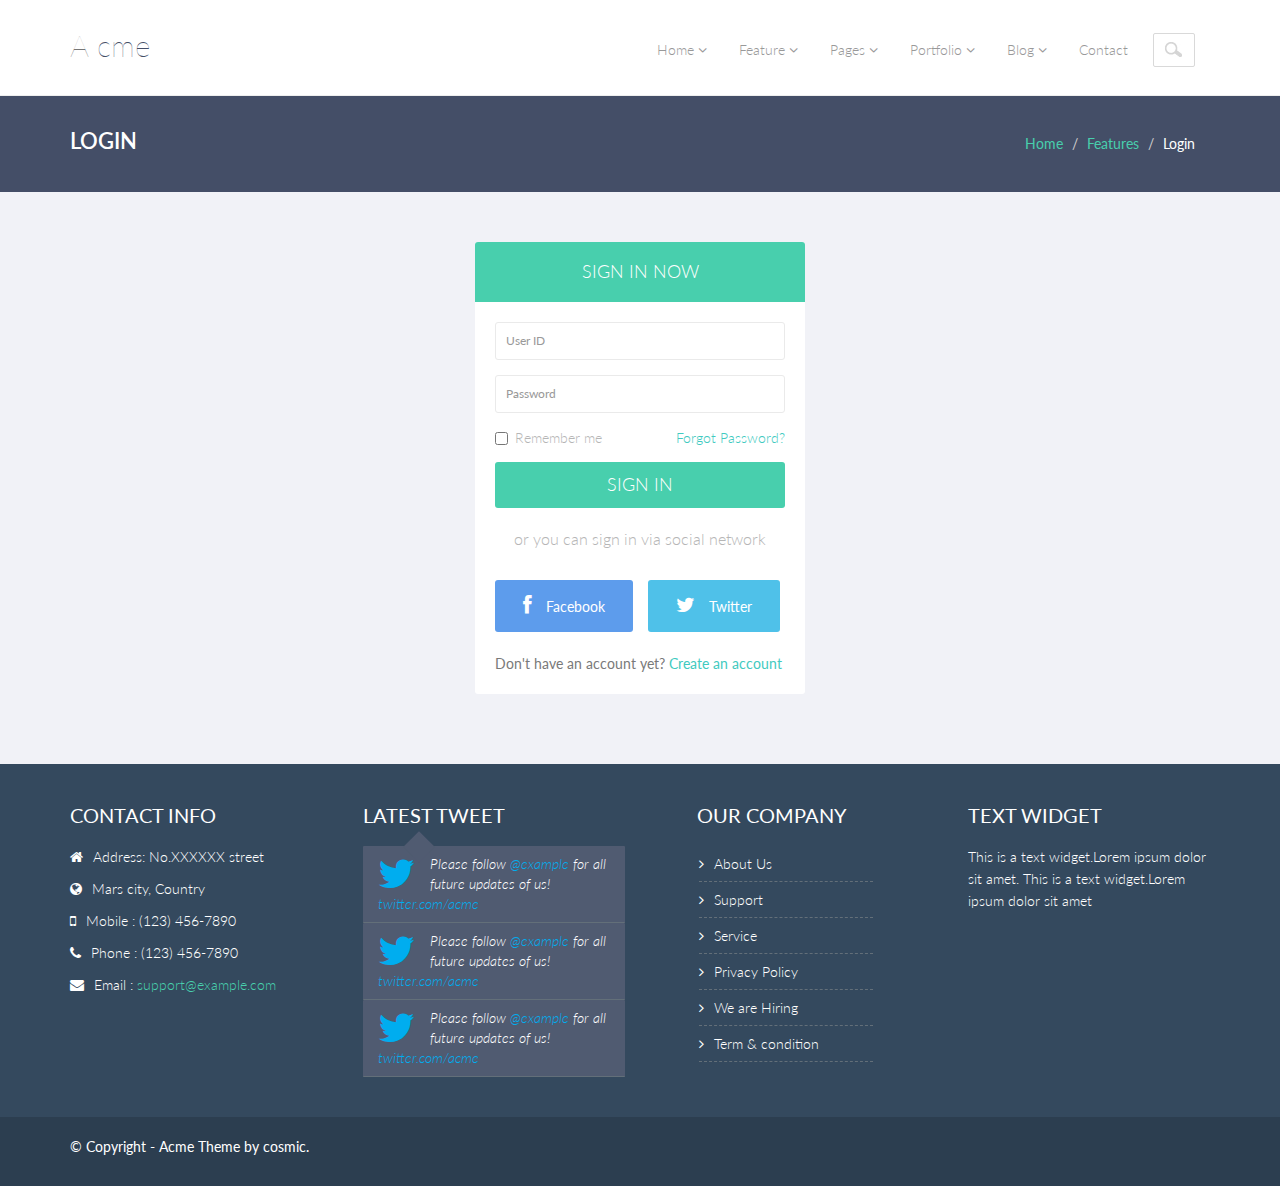
<file: sare/login.html>
<!DOCTYPE html>
<html lang="en">
  <head>
    <meta charset="utf-8">
    <meta name="viewport" content="width=device-width, initial-scale=1.0">
    <meta name="description" content="Developed By M Abdur Rokib Promy">
    <meta name="author" content="cosmic">
    <meta name="keywords" content="Bootstrap 3, Template, Theme, Responsive, Corporate, Business">
    <link rel="shortcut icon" href="img/favicon.png">

    <title>Acme | Home</title>

    <!-- Bootstrap core CSS -->
    <link href="css/bootstrap.min.css" rel="stylesheet">
    <link href="css/theme.css" rel="stylesheet">
    <link href="css/bootstrap-reset.css" rel="stylesheet">
    <!--external css-->
    <link href="assets/font-awesome/css/font-awesome.css" rel="stylesheet" />
    <link rel="stylesheet" href="css/flexslider.css"/>
    <link href="assets/bxslider/jquery.bxslider.css" rel="stylesheet" />
    <link rel="stylesheet" href="css/animate.css">
    <link href='http://fonts.googleapis.com/css?family=Lato' rel='stylesheet' type='text/css'>


      <!-- Custom styles for this template -->
    <link href="css/style.css" rel="stylesheet">
    <link href="css/style-responsive.css" rel="stylesheet" />

    <!-- HTML5 shim and Respond.js IE8 support of HTML5 tooltipss and media queries -->
    <!--[if lt IE 9]>
      <script src="js/html5shiv.js"></script>
      <script src="js/respond.min.js"></script>
    <![endif]-->
  </head>

  <body>
    <!--header start-->
    <header class="head-section">
      <div class="navbar navbar-default navbar-static-top container">
          <div class="navbar-header">
              <button class="navbar-toggle" data-target=".navbar-collapse" data-toggle="collapse"
              type="button"><span class="icon-bar"></span> <span class="icon-bar"></span>
              <span class="icon-bar"></span></button> <a class="navbar-brand" href="index.html">A
              <span>cme</span></a>
          </div>

          <div class="navbar-collapse collapse">
              <ul class="nav navbar-nav">
                  <li class="dropdown">
                      <a class="dropdown-toggle" data-close-others="false" data-delay="0" data-hover=
                      "dropdown" data-toggle="dropdown" href="index.html">Home <i class="fa fa-angle-down"></i>
                      </a>

                      <ul class="dropdown-menu">
                          <li>
                              <a href="index.html">Home Parallax</a>
                          </li>

                          <li>
                              <a href="index1.html">Home Seq-slider1</a>
                          </li>

                          <li>
                              <a href="index2.html">Home Seq-slider2</a>
                          </li>

                      </ul>
                  </li>

                  <li class="dropdown">
                      <a class="dropdown-toggle" data-close-others="false" data-delay="0" data-hover=
                      "dropdown" data-toggle="dropdown" href="#">Feature <i class="fa fa-angle-down"></i>
                      </a>

                      <ul class="dropdown-menu">
                          <li>
                              <a href="typography.html">Typography</a>
                          </li>

                          <li>
                              <a href="button.html">Buttons</a>
                          </li>

                          <li>
                              <a href="form.html">Form</a>
                          </li>

                          <li>
                              <a href="table.html">Table</a>
                          </li>

                          <li class="dropdown-submenu">
                              <a href="#" tabindex="-1">More options</a>

                              <ul class="dropdown-menu">
                                  <li>
                                      <a href="#" tabindex="-1">Second level</a>
                                  </li>

                                  <li class="dropdown-submenu">
                                      <a href="#">Even More..</a>

                                      <ul class="dropdown-menu">
                                          <li>
                                              <a href="#">3rd level</a>
                                          </li>

                                          <li>
                                              <a href="#">3rd level</a>
                                          </li>
                                      </ul>
                                  </li>

                                  <li>
                                      <a href="#">Second level</a>
                                  </li>

                                  <li>
                                      <a href="#">Second level</a>
                                  </li>
                              </ul>
                          </li>
                      </ul>
                  </li>

                  <li class="dropdown">
                      <a class="dropdown-toggle" data-close-others="false" data-delay="0" data-hover=
                      "dropdown" data-toggle="dropdown" href="#">Pages <i class="fa fa-angle-down"></i>
                      </a>

                      <ul class="dropdown-menu">
                          <li>
                              <a href="about.html">About</a>
                          </li>

                          <li>
                              <a href="404.html">404 page</a>
                          </li>

                          <li>
                              <a href="career.html">career</a>
                          </li>

                          <li>
                              <a href="login.html">Login</a>
                          </li>

                          <li>
                              <a href="registration.html">Registration</a>
                          </li>

                          <li>
                              <a href="faq.html">FAQ</a>
                          </li>

                          <li class="dropdown-submenu">
                              <a href="#" tabindex="-1">Pricing table</a>

                              <ul class="dropdown-menu">
                                  <li class="dropdown-submenu"></li>

                                  <li>
                                      <a href="price-table-one.html">Pricing table one</a>
                                  </li>

                                  <li>
                                      <a href="price-table-two.html">Pricing table two</a>
                                  </li>
                              </ul>
                          </li>

                          <li>
                              <a href="service.html">Service</a>
                          </li>

                          <li>
                              <a href="terms.html">Terms & Condition</a>
                          </li>

                          <li>
                              <a href="privacy.html">Privacy policy</a>
                          </li>
                      </ul>
                  </li>

                  <li class="dropdown">
                      <a class="dropdown-toggle" data-close-others="false" data-delay="0" data-hover=
                      "dropdown" data-toggle="dropdown" href="#">Portfolio <i class="fa fa-angle-down"></i>
                      </a>

                      <ul class="dropdown-menu">
                          <li>
                              <a href="portfolio-3-col.html">Portfolio 3 column</a>
                          </li>

                          <li>
                              <a href="portfolio-4-col.html">Portfolio 4 column</a>
                          </li>

                          <li>
                              <a href="portfolio-single-image.html">Portfolio Single Image</a>
                          </li>

                          <li>
                              <a href="portfolio-single-video.html">Portfolio Single Video</a>
                          </li>
                      </ul>
                  </li>

                  <li class="dropdown">
                      <a class="dropdown-toggle" data-close-others="false" data-delay="0" data-hover=
                      "dropdown" data-toggle="dropdown" href="#">Blog <i class="fa fa-angle-down"></i>
                      </a>

                      <ul class="dropdown-menu">
                          <li>
                              <a href="blog.html">Blog</a>
                          </li>

                          <li>
                              <a href="blog-two-col.html">Blog two column</a>
                          </li>

                          <li>
                              <a href="blog-detail.html">Blog Single Image</a>
                          </li>

                          <li>
                              <a href="blog-detail-video.html">Blog single video</a>
                          </li>
                      </ul>
                  </li>

                  <li>
                      <a href="contact.html">Contact</a>
                  </li>

                  <li><input class="form-control search" placeholder=" Search" type="text"></li>
              </ul>
          </div>
      </div>
    </header>
    <!--header end-->

    <!--breadcrumbs start-->
    <div class="breadcrumbs">
        <div class="container">
            <div class="row">
                <div class="col-lg-4 col-sm-4">
                    <h1>Login</h1>
                </div>
                <div class="col-lg-8 col-sm-8">
                    <ol class="breadcrumb pull-right">
                        <li><a href="#">Home</a></li>
                        <li><a href="#">Features</a></li>
                        <li class="active">Login</li>
                    </ol>
                </div>
            </div>
        </div>
    </div>
    <!--breadcrumbs end-->

    <!--container start-->
    <div class="login-bg">
        <div class="container">
            <div class="form-wrapper">
            <form class="form-signin wow fadeInUp" action="index.html">
            <h2 class="form-signin-heading">sign in now</h2>
            <div class="login-wrap">
                <input type="text" class="form-control" placeholder="User ID" autofocus>
                <input type="password" class="form-control" placeholder="Password">
                <label class="checkbox">
                    <input type="checkbox" value="remember-me"> Remember me
                    <span class="pull-right">
                        <a data-toggle="modal" href="#myModal"> Forgot Password?</a>

                    </span>
                </label>
                <button class="btn btn-lg btn-login btn-block" type="submit">Sign in</button>
                <p>or you can sign in via social network</p>
                <div class="login-social-link">
                    <a href="index.html" class="facebook">
                        <i class="fa fa-facebook"></i>
                        Facebook
                    </a>
                    <a href="index.html" class="twitter">
                        <i class="fa fa-twitter"></i>
                        Twitter
                    </a>
                </div>
                <div class="registration">
                    Don't have an account yet?
                    <a class="" href="registration.html">
                        Create an account
                    </a>
                </div>

            </div>

              <!-- Modal -->
              <div aria-hidden="true" aria-labelledby="myModal" role="dialog" tabindex="-1" id="myModal" class="modal fade">
                  <div class="modal-dialog">
                      <div class="modal-content">
                          <div class="modal-header">
                              <button type="button" class="close" data-dismiss="modal" aria-hidden="true">&times;</button>
                              <h4 class="modal-title">Forgot Password ?</h4>
                          </div>
                          <div class="modal-body">
                              <p>Enter your e-mail address below to reset your password.</p>
                              <input type="text" name="email" placeholder="Email" autocomplete="off" class="form-control placeholder-no-fix">

                          </div>
                          <div class="modal-footer">
                              <button data-dismiss="modal" class="btn btn-default" type="button">Cancel</button>
                              <button class="btn btn-success" type="button">Submit</button>
                          </div>
                      </div>
                  </div>
              </div>
              <!-- modal -->

          </form>
          </div>
        </div>
    </div>
    <!--container end-->

     <!--footer start-->
     <footer class="footer">
        <div class="container">
            <div class="row">
                <div class="col-lg-3 col-sm-3 address wow fadeInUp" data-wow-duration="2s" data-wow-delay=".1s">
                     <h1>contact info</h1>
                     <address>
                         <p><i class="fa fa-home pr-10"></i>Address: No.XXXXXX street</p>
                         <p><i class="fa fa-globe pr-10"></i>Mars city, Country</p>
                         <p><i class="fa fa-mobile pr-10"></i>Mobile : (123) 456-7890</p>
                         <p><i class="fa fa-phone pr-10"></i>Phone : (123) 456-7890</p>
                         <p><i class="fa fa-envelope pr-10"></i>Email : <a href="javascript:;">support@example.com</a></p>
                     </address>
                 </div>
                <div class="col-lg-3 col-sm-3 wow fadeInUp" data-wow-duration="2s" data-wow-delay=".3s">
                    <h1>latest tweet</h1>
                    <div id="owl-slide">
                    <div class="tweet-box">
                        <i class="fa fa-twitter"></i>
                        <em>Please follow <a href="javascript:;">@example</a> for all future updates of us! <a href="javascript:;">twitter.com/acme</a></em>
                    </div>
                    <div class="tweet-box">
                        <i class="fa fa-twitter"></i>
                        <em>Please follow <a href="javascript:;">@example</a> for all future updates of us! <a href="javascript:;">twitter.com/acme</a></em>
                    </div>
                    <div class="tweet-box">
                        <i class="fa fa-twitter"></i>
                        <em>Please follow <a href="javascript:;">@example</a> for all future updates of us! <a href="javascript:;">twitter.com/acme</a></em>
                    </div>
                    </div>
                </div>
                <div class="col-lg-3 col-sm-3">
                <div class="page-footer wow fadeInUp" data-wow-duration="2s" data-wow-delay=".5s">
                    <h1>Our Company</h1>
                    <ul class="page-footer-list">

                        <li><i class="fa fa-angle-right"></i><a href="about.html">About Us</a></li>
                        <li><i class="fa fa-angle-right"></i><a href="faq.html">Support</a></li>
                        <li><i class="fa fa-angle-right"></i><a href="service.html">Service</a></li>
                        <li><i class="fa fa-angle-right"></i><a href="privacy-policy.html">Privacy Policy</a></li>
                        <li><i class="fa fa-angle-right"></i><a href="career.html">We are Hiring</a></li>
                        <li><i class="fa fa-angle-right"></i><a href="terms.html">Term & condition</a></li>

                    </ul>
                    </div>
                </div>
                <div class="col-lg-3 col-sm-3">

                    <div class="text-footer wow fadeInUp" data-wow-duration="2s" data-wow-delay=".7s">
                    <h1>Text Widget</h1>
                        <p>
                            This is a text widget.Lorem ipsum dolor sit amet.
                            This is a text widget.Lorem ipsum dolor sit amet
                        </p>
                    </div>
                </div>

            </div>

        </div>
    </footer>
    <!-- footer end -->
    <!--small footer start -->
    <footer class="footer-small">
        <div class="container">
            <div class="row">
                <div class="col-lg-6 col-sm-6 pull-right">
                    <ul class="social-link-footer list-unstyled">
                        <li class="wow flipInX" data-wow-duration="2s" data-wow-delay=".1s"><a href="#"><i class="fa fa-facebook"></i></a></li>
                        <li class="wow flipInX" data-wow-duration="2s" data-wow-delay=".2s"><a href="#"><i class="fa fa-google-plus"></i></a></li>
                        <li class="wow flipInX" data-wow-duration="2s" data-wow-delay=".3s"><a href="#"><i class="fa fa-dribbble"></i></a></li>
                        <li class="wow flipInX" data-wow-duration="2s" data-wow-delay=".4s"><a href="#"><i class="fa fa-linkedin"></i></a></li>
                        <li class="wow flipInX" data-wow-duration="2s" data-wow-delay=".5s"><a href="#"><i class="fa fa-twitter"></i></a></li>
                        <li class="wow flipInX" data-wow-duration="2s" data-wow-delay=".6s"><a href="#"><i class="fa fa-skype"></i></a></li>
                        <li class="wow flipInX" data-wow-duration="2s" data-wow-delay=".7s"><a href="#"><i class="fa fa-github"></i></a></li>
                        <li class="wow flipInX" data-wow-duration="2s" data-wow-delay=".8s"><a href="#"><i class="fa fa-youtube"></i></a></li>
                    </ul>
                </div>
                <div class="col-md-4">
                  <div class="copyright">
                    <p>&copy; Copyright - Acme Theme by cosmic.</p>
                  </div>
                </div>
            </div>
        </div>
    </footer>
     <!--small footer end-->

  <!-- js placed at the end of the document so the pages load faster -->
    <script src="js/jquery.js"></script>
    <script src="js/bootstrap.min.js"></script>
    <script type="text/javascript" src="js/hover-dropdown.js"></script>
    <script defer src="js/jquery.flexslider.js"></script>
    <script type="text/javascript" src="assets/bxslider/jquery.bxslider.js"></script>

    <script src="js/jquery.easing.min.js"></script>
    <script src="js/link-hover.js"></script>


     <!--common script for all pages-->
    <script src="js/common-scripts.js"></script>


    <script src="js/wow.min.js"></script>
    <script>
        wow = new WOW(
          {
            boxClass:     'wow',      // default
            animateClass: 'animated', // default
            offset:       0          // default
          }
        )
        wow.init();
    </script>

  </body>
</html>
</file>
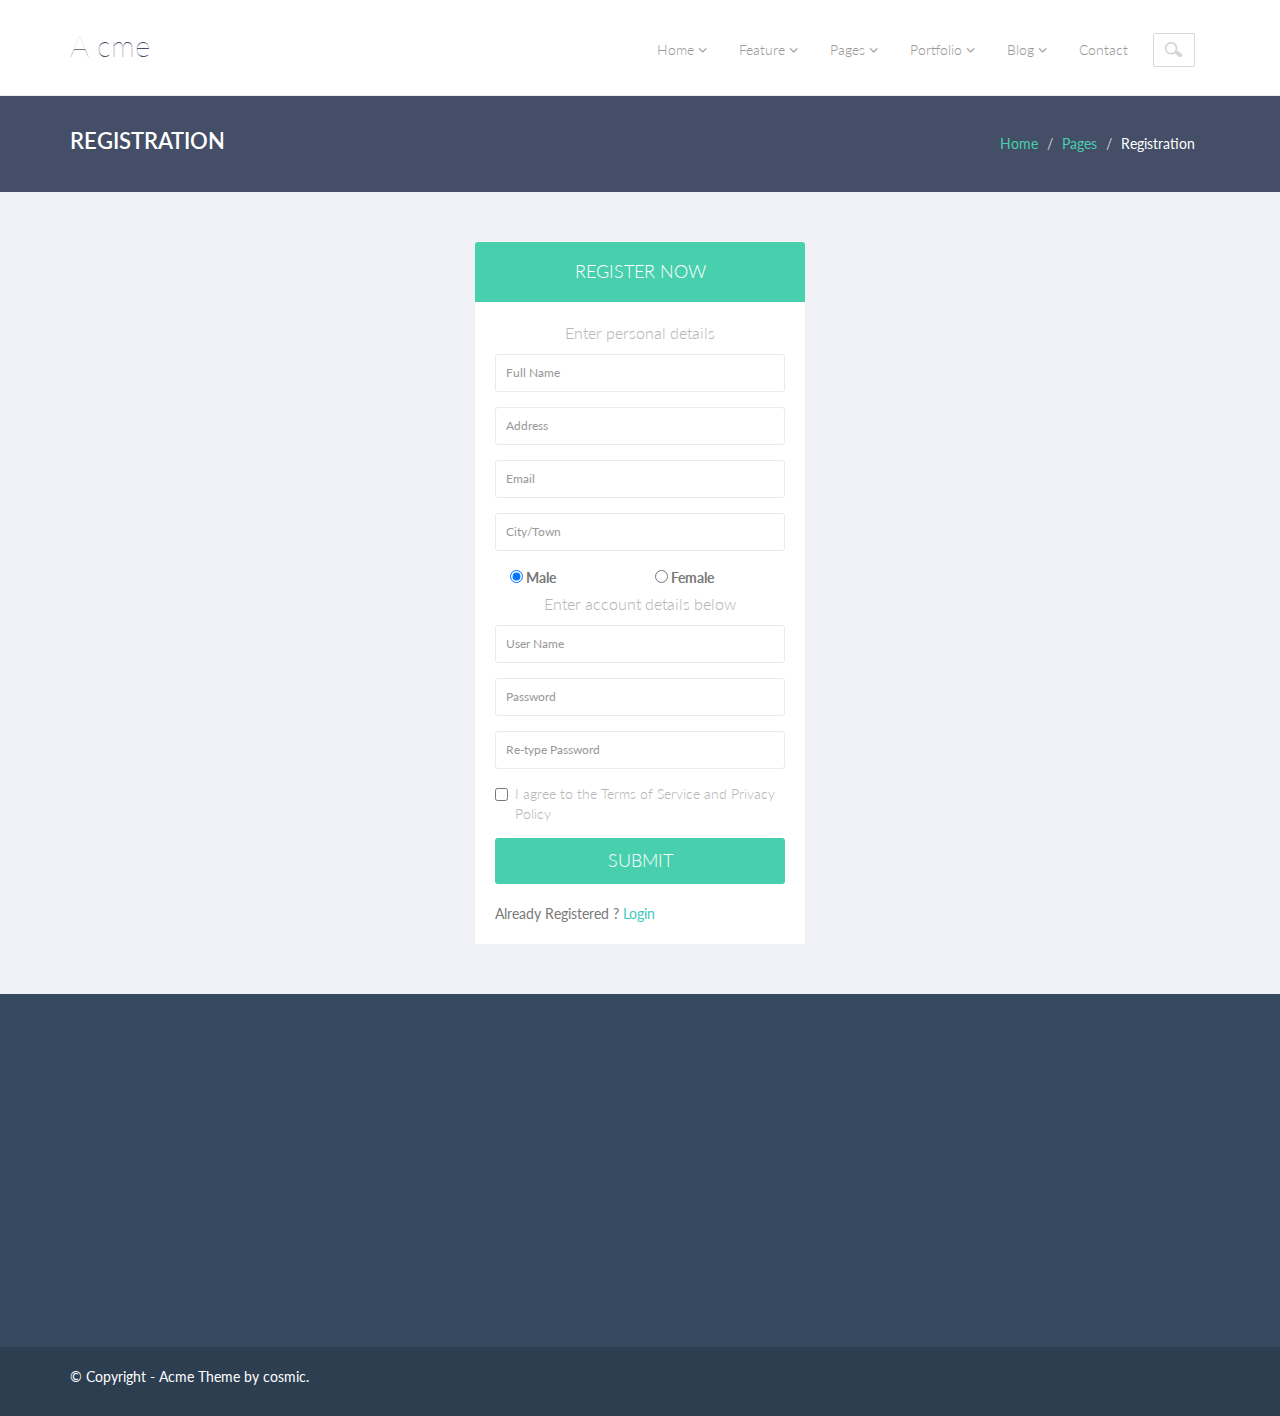
<file: sare/registration.html>
<!DOCTYPE html>
<html lang="en">
  <head>
    <meta charset="utf-8">
    <meta name="viewport" content="width=device-width, initial-scale=1.0">
    <meta name="description" content="Developed By M Abdur Rokib Promy">
    <meta name="author" content="cosmic">
    <meta name="keywords" content="Bootstrap 3, Template, Theme, Responsive, Corporate, Business">
    <link rel="shortcut icon" href="img/favicon.png">

    <title>Acme | Home</title>

    <!-- Bootstrap core CSS -->
    <link href="css/bootstrap.min.css" rel="stylesheet">
    <link href="css/theme.css" rel="stylesheet">
    <link href="css/bootstrap-reset.css" rel="stylesheet">
    <!--external css-->
    <link href="assets/font-awesome/css/font-awesome.css" rel="stylesheet" />
    <link rel="stylesheet" href="css/flexslider.css"/>
    <link href="assets/bxslider/jquery.bxslider.css" rel="stylesheet" />
    <link rel="stylesheet" href="css/animate.css">
    <link href='http://fonts.googleapis.com/css?family=Lato' rel='stylesheet' type='text/css'>


    <!-- Custom styles for this template -->
    <link href="css/style.css" rel="stylesheet">
    <link href="css/style-responsive.css" rel="stylesheet" />

    <!-- HTML5 shim and Respond.js IE8 support of HTML5 tooltipss and media queries -->
    <!--[if lt IE 9]>
      <script src="js/html5shiv.js"></script>
      <script src="js/respond.min.js"></script>
    <![endif]-->
  </head>

  <body>
    <!--header start-->
    <header class="head-section">
      <div class="navbar navbar-default navbar-static-top container">
          <div class="navbar-header">
              <button class="navbar-toggle" data-target=".navbar-collapse" data-toggle="collapse"
              type="button"><span class="icon-bar"></span> <span class="icon-bar"></span>
              <span class="icon-bar"></span></button> <a class="navbar-brand" href="index.html">A
              <span>cme</span></a>
          </div>

          <div class="navbar-collapse collapse">
              <ul class="nav navbar-nav">
                  <li class="dropdown">
                      <a class="dropdown-toggle" data-close-others="false" data-delay="0" data-hover=
                      "dropdown" data-toggle="dropdown" href="index.html">Home <i class="fa fa-angle-down"></i>
                      </a>

                      <ul class="dropdown-menu">
                          <li>
                              <a href="index.html">Home Parallax</a>
                          </li>

                          <li>
                              <a href="index1.html">Home Seq-slider1</a>
                          </li>

                          <li>
                              <a href="index2.html">Home Seq-slider2</a>
                          </li>

                      </ul>
                  </li>

                  <li class="dropdown">
                      <a class="dropdown-toggle" data-close-others="false" data-delay="0" data-hover=
                      "dropdown" data-toggle="dropdown" href="#">Feature <i class="fa fa-angle-down"></i>
                      </a>

                      <ul class="dropdown-menu">
                          <li>
                              <a href="typography.html">Typography</a>
                          </li>

                          <li>
                              <a href="button.html">Buttons</a>
                          </li>

                          <li>
                              <a href="form.html">Form</a>
                          </li>

                          <li>
                              <a href="table.html">Table</a>
                          </li>

                          <li class="dropdown-submenu">
                              <a href="#" tabindex="-1">More options</a>

                              <ul class="dropdown-menu">
                                  <li>
                                      <a href="#" tabindex="-1">Second level</a>
                                  </li>

                                  <li class="dropdown-submenu">
                                      <a href="#">Even More..</a>

                                      <ul class="dropdown-menu">
                                          <li>
                                              <a href="#">3rd level</a>
                                          </li>

                                          <li>
                                              <a href="#">3rd level</a>
                                          </li>
                                      </ul>
                                  </li>

                                  <li>
                                      <a href="#">Second level</a>
                                  </li>

                                  <li>
                                      <a href="#">Second level</a>
                                  </li>
                              </ul>
                          </li>
                      </ul>
                  </li>

                  <li class="dropdown">
                      <a class="dropdown-toggle" data-close-others="false" data-delay="0" data-hover=
                      "dropdown" data-toggle="dropdown" href="#">Pages <i class="fa fa-angle-down"></i>
                      </a>

                      <ul class="dropdown-menu">
                          <li>
                              <a href="about.html">About</a>
                          </li>

                          <li>
                              <a href="404.html">404 page</a>
                          </li>

                          <li>
                              <a href="career.html">career</a>
                          </li>

                          <li>
                              <a href="login.html">Login</a>
                          </li>

                          <li>
                              <a href="registration.html">Registration</a>
                          </li>

                          <li>
                              <a href="faq.html">FAQ</a>
                          </li>

                          <li class="dropdown-submenu">
                              <a href="#" tabindex="-1">Pricing table</a>

                              <ul class="dropdown-menu">
                                  <li class="dropdown-submenu"></li>

                                  <li>
                                      <a href="price-table-one.html">Pricing table one</a>
                                  </li>

                                  <li>
                                      <a href="price-table-two.html">Pricing table two</a>
                                  </li>
                              </ul>
                          </li>

                          <li>
                              <a href="service.html">Service</a>
                          </li>

                          <li>
                              <a href="terms.html">Terms & Condition</a>
                          </li>

                          <li>
                              <a href="privacy.html">Privacy policy</a>
                          </li>
                      </ul>
                  </li>

                  <li class="dropdown">
                      <a class="dropdown-toggle" data-close-others="false" data-delay="0" data-hover=
                      "dropdown" data-toggle="dropdown" href="#">Portfolio <i class="fa fa-angle-down"></i>
                      </a>

                      <ul class="dropdown-menu">
                          <li>
                              <a href="portfolio-3-col.html">Portfolio 3 column</a>
                          </li>

                          <li>
                              <a href="portfolio-4-col.html">Portfolio 4 column</a>
                          </li>

                          <li>
                              <a href="portfolio-single-image.html">Portfolio Single Image</a>
                          </li>

                          <li>
                              <a href="portfolio-single-video.html">Portfolio Single Video</a>
                          </li>
                      </ul>
                  </li>

                  <li class="dropdown">
                      <a class="dropdown-toggle" data-close-others="false" data-delay="0" data-hover=
                      "dropdown" data-toggle="dropdown" href="#">Blog <i class="fa fa-angle-down"></i>
                      </a>

                      <ul class="dropdown-menu">
                          <li>
                              <a href="blog.html">Blog</a>
                          </li>

                          <li>
                              <a href="blog-two-col.html">Blog two column</a>
                          </li>

                          <li>
                              <a href="blog-detail.html">Blog Single Image</a>
                          </li>

                          <li>
                              <a href="blog-detail-video.html">Blog single video</a>
                          </li>
                      </ul>
                  </li>

                  <li>
                      <a href="contact.html">Contact</a>
                  </li>

                  <li><input class="form-control search" placeholder=" Search" type="text"></li>
              </ul>
          </div>
      </div>
    </header>
    <!--header end-->

    <!--breadcrumbs start-->
    <div class="breadcrumbs">
        <div class="container">
            <div class="row">
                <div class="col-lg-4 col-sm-4">
                    <h1>Registration</h1>
                </div>
                <div class="col-lg-8 col-sm-8">
                    <ol class="breadcrumb pull-right">
                        <li><a href="#">Home</a></li>
                        <li><a href="#">Pages</a></li>
                        <li class="active">Registration</li>
                    </ol>
                </div>
            </div>
        </div>
    </div>
    <!--breadcrumbs end-->

    <!--container start-->
    <div class="registration-bg">
        <div class="container">

            <form class="form-signin wow fadeInUp" action="">
                <h2 class="form-signin-heading">Register now</h2>
                <div class="login-wrap">
                    <p>Enter personal details</p>
                    <input type="text" class="form-control" placeholder="Full Name" autofocus="">
                    <input type="text" class="form-control" placeholder="Address" autofocus="">
                    <input type="text" class="form-control" placeholder="Email" autofocus="">
                    <input type="text" class="form-control" placeholder="City/Town" autofocus="">
                    <div class="radios">
                        <label class="label_radio col-lg-6 col-sm-6" for="radio">
                            <input name="male-radio" id="radio-01" value="1" type="radio" checked=""> Male
                        </label>
                        <label class="label_radio col-lg-6 col-sm-6" for="radio">
                            <input name="female-radio" id="radio-02" value="1" type="radio"> Female
                        </label>
                    </div>

                    <p> Enter account details below</p>
                    <input type="text" class="form-control" placeholder="User Name" autofocus="">
                    <input type="password" class="form-control" placeholder="Password">
                    <input type="password" class="form-control" placeholder="Re-type Password">
                    <label class="checkbox">
                        <input type="checkbox" value="agree this condition"> I agree to the Terms of Service and Privacy Policy
                    </label>
                    <button class="btn btn-lg btn-login btn-block" type="submit">Submit</button>

                    <div class="registration">
                        Already Registered ?
                        <a class="" href="login.html">
                            Login
                        </a>
                    </div>
                </div>
            </form>

        </div>
     </div>
    <!--container end-->

    <!--footer start-->
    <footer class="footer">
        <div class="container">
            <div class="row">
                <div class="col-lg-3 col-sm-3 address wow fadeInUp" data-wow-duration="2s" data-wow-delay=".1s">
                     <h1>contact info</h1>
                     <address>
                         <p><i class="fa fa-home pr-10"></i>Address: No.XXXXXX street</p>
                         <p><i class="fa fa-globe pr-10"></i>Mars city, Country</p>
                         <p><i class="fa fa-mobile pr-10"></i>Mobile : (123) 456-7890</p>
                         <p><i class="fa fa-phone pr-10"></i>Phone : (123) 456-7890</p>
                         <p><i class="fa fa-envelope pr-10"></i>Email : <a href="javascript:;">support@example.com</a></p>
                     </address>
                </div>
                <div class="col-lg-3 col-sm-3 wow fadeInUp" data-wow-duration="2s" data-wow-delay=".3s">
                    <h1>latest tweet</h1>
                    <div id="owl-slide">
                    <div class="tweet-box">
                        <i class="fa fa-twitter"></i>
                        <em>Please follow <a href="javascript:;">@example</a> for all future updates of us! <a href="javascript:;">twitter.com/acme</a></em>
                    </div>
                    <div class="tweet-box">
                        <i class="fa fa-twitter"></i>
                        <em>Please follow <a href="javascript:;">@example</a> for all future updates of us! <a href="javascript:;">twitter.com/acme</a></em>
                    </div>
                    <div class="tweet-box">
                        <i class="fa fa-twitter"></i>
                        <em>Please follow <a href="javascript:;">@example</a> for all future updates of us! <a href="javascript:;">twitter.com/acme</a></em>
                    </div>
                    </div>
                </div>
                <div class="col-lg-3 col-sm-3">
                    <div class="page-footer wow fadeInUp" data-wow-duration="2s" data-wow-delay=".5s">
                        <h1>Our Company</h1>
                        <ul class="page-footer-list">
                            <li><i class="fa fa-angle-right"></i><a href="about.html">About Us</a></li>
                            <li><i class="fa fa-angle-right"></i><a href="faq.html">Support</a></li>
                            <li><i class="fa fa-angle-right"></i><a href="service.html">Service</a></li>
                            <li><i class="fa fa-angle-right"></i><a href="privacy-policy.html">Privacy Policy</a></li>
                            <li><i class="fa fa-angle-right"></i><a href="career.html">We are Hiring</a></li>
                            <li><i class="fa fa-angle-right"></i><a href="terms.html">Term & condition</a></li>
                        </ul>
                    </div>
                </div>
                <div class="col-lg-3 col-sm-3">

                    <div class="text-footer wow fadeInUp" data-wow-duration="2s" data-wow-delay=".7s">
                    <h1>Text Widget</h1>
                        <p>
                            This is a text widget.Lorem ipsum dolor sit amet.
                            This is a text widget.Lorem ipsum dolor sit amet
                        </p>
                    </div>
                </div>

            </div>

        </div>
    </footer>
    <!-- footer end -->
    <!--small footer start -->
    <footer class="footer-small">
        <div class="container">
            <div class="row">
                <div class="col-lg-6 col-sm-6 pull-right">
                    <ul class="social-link-footer list-unstyled">
                        <li class="wow flipInX" data-wow-duration="2s" data-wow-delay=".1s"><a href="#"><i class="fa fa-facebook"></i></a></li>
                        <li class="wow flipInX" data-wow-duration="2s" data-wow-delay=".2s"><a href="#"><i class="fa fa-google-plus"></i></a></li>
                        <li class="wow flipInX" data-wow-duration="2s" data-wow-delay=".3s"><a href="#"><i class="fa fa-dribbble"></i></a></li>
                        <li class="wow flipInX" data-wow-duration="2s" data-wow-delay=".4s"><a href="#"><i class="fa fa-linkedin"></i></a></li>
                        <li class="wow flipInX" data-wow-duration="2s" data-wow-delay=".5s"><a href="#"><i class="fa fa-twitter"></i></a></li>
                        <li class="wow flipInX" data-wow-duration="2s" data-wow-delay=".6s"><a href="#"><i class="fa fa-skype"></i></a></li>
                        <li class="wow flipInX" data-wow-duration="2s" data-wow-delay=".7s"><a href="#"><i class="fa fa-github"></i></a></li>
                        <li class="wow flipInX" data-wow-duration="2s" data-wow-delay=".8s"><a href="#"><i class="fa fa-youtube"></i></a></li>
                    </ul>
                </div>
                <div class="col-md-4">
                  <div class="copyright">
                    <p>&copy; Copyright - Acme Theme by cosmic.</p>
                  </div>
                </div>
            </div>
        </div>
    </footer>
     <!--small footer end-->

  <!-- js placed at the end of the document so the pages load faster -->
    <script src="js/jquery.js"></script>
    <script src="js/bootstrap.min.js"></script>
    <script type="text/javascript" src="js/hover-dropdown.js"></script>
    <script defer src="js/jquery.flexslider.js"></script>
    <script type="text/javascript" src="assets/bxslider/jquery.bxslider.js"></script>

    <script src="js/jquery.easing.min.js"></script>
    <script src="js/link-hover.js"></script>


     <!--common script for all pages-->
    <script src="js/common-scripts.js"></script>
    <script src="js/wow.min.js"></script>
    <script>
        wow = new WOW(
          {
            boxClass:     'wow',      // default
            animateClass: 'animated', // default
            offset:       0          // default
          }
        )
        wow.init();
    </script>

  </body>
</html>
</file>
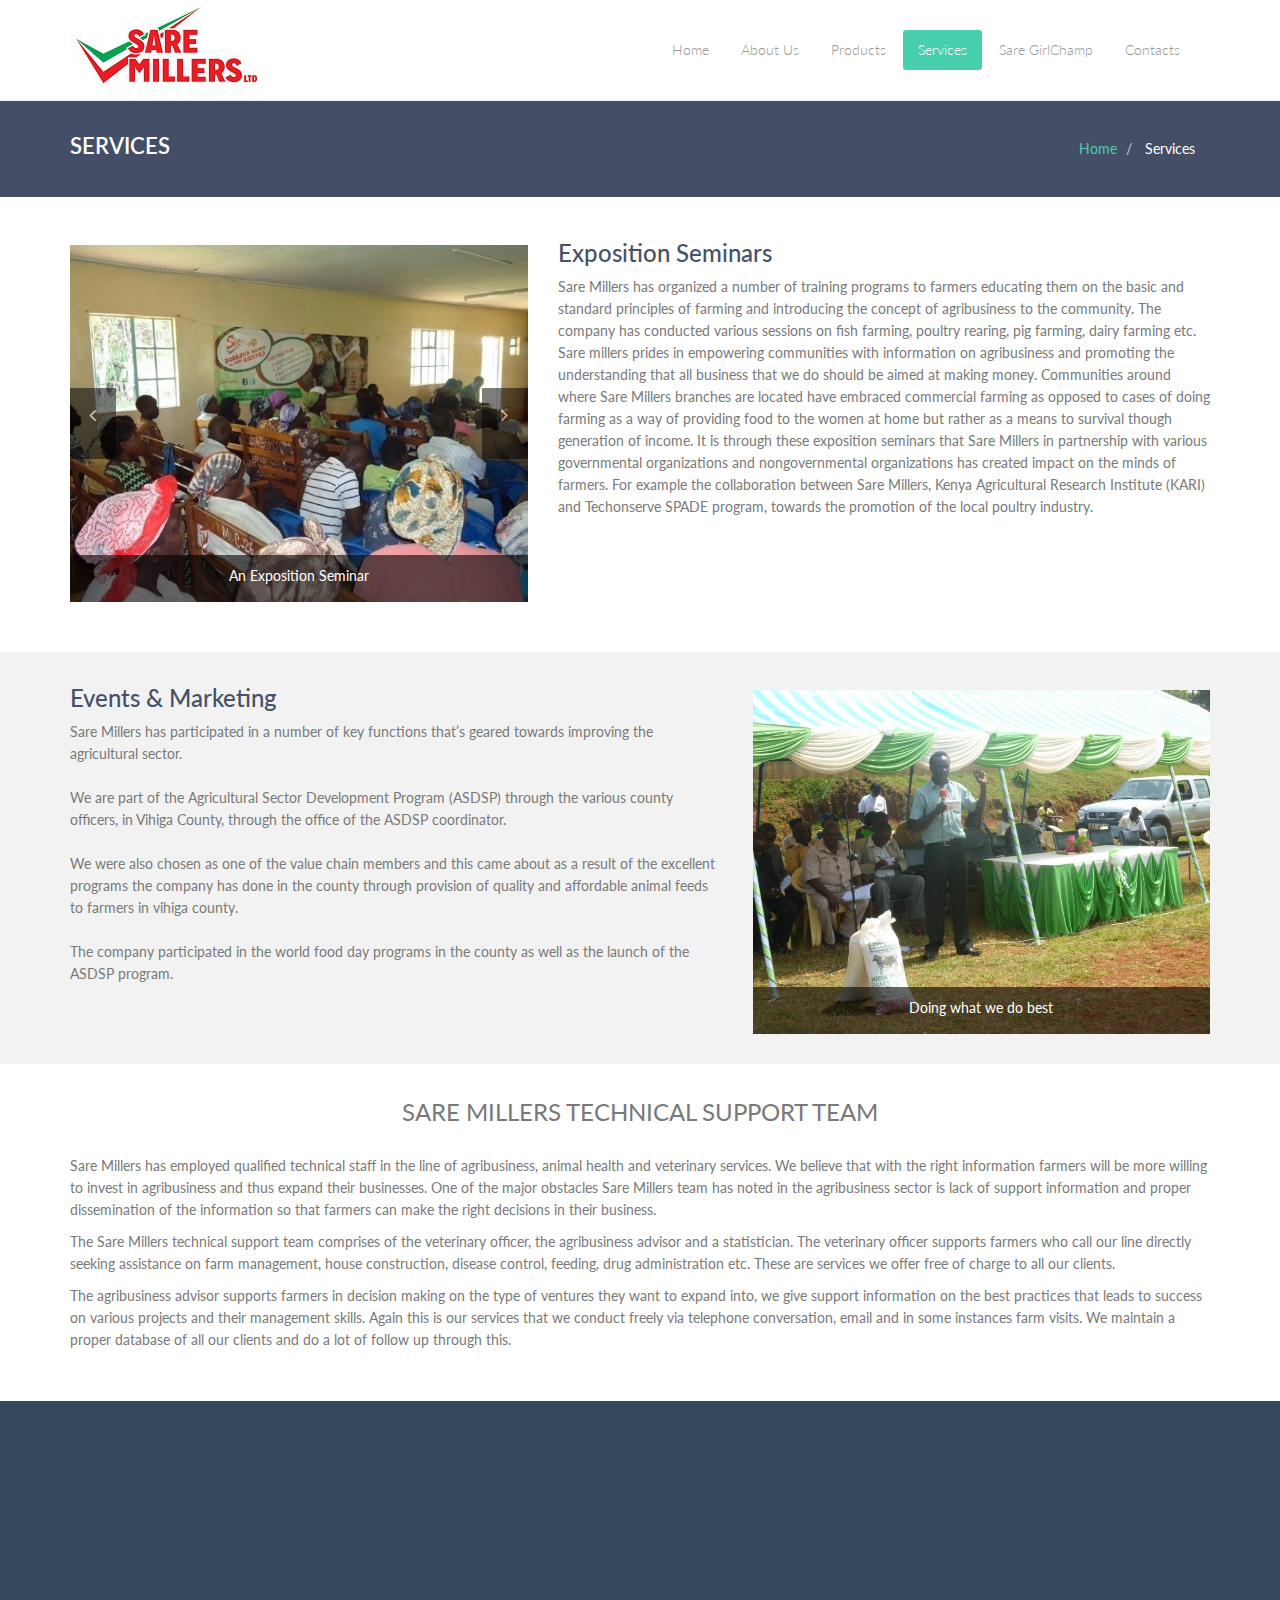
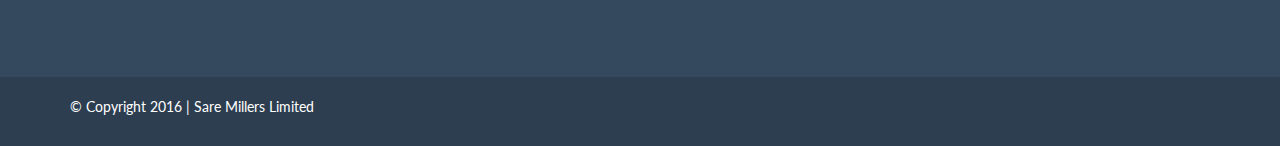
<file: sare/service.html>
﻿<!DOCTYPE html>
<html lang="en">
  <head>
    <meta charset="utf-8">
    <meta name="viewport" content="width=device-width, initial-scale=1.0">
    <meta name="description" content="Developed By Akello">
    <meta name="author" content="Sare">
    <meta name="keywords" content="Bootstrap 3, Template, Theme, Responsive, Corporate, Business">
    <link rel="shortcut icon" href="nimg/favicon.ico">

    <title>
      Sare | Services
    </title>

    <!-- Bootstrap core CSS -->
    <link href="css/bootstrap.min.css" rel="stylesheet">
    <link href="css/theme.css" rel="stylesheet">
    <link href="css/bootstrap-reset.css" rel="stylesheet">
    <!--external css-->
    <link href="assets/font-awesome/css/font-awesome.css" rel="stylesheet" />
    <link rel="stylesheet" href="css/flexslider.css"/>
    <link href="assets/bxslider/jquery.bxslider.css" rel="stylesheet" />
    <link rel="stylesheet" href="assets/owlcarousel/owl.carousel.css">
    <link rel="stylesheet" href="assets/owlcarousel/owl.theme.css">
    <link rel="stylesheet" href="css/animate.css">
    <link href='http://fonts.googleapis.com/css?family=Lato' rel='stylesheet' type='text/css'>



    <!-- Custom styles for this template -->
    <link href="css/style.css" rel="stylesheet">
    <link href="css/style-responsive.css" rel="stylesheet" />

    <!-- HTML5 shim and Respond.js IE8 support of HTML5 tooltipss and media queries -->
    <!--[if lt IE 9]>
<script src="js/html5shiv.js">
</script>
<script src="js/respond.min.js">
</script>
<![endif]-->
  </head>

<body>
    <!--header start-->
    <header class="head-section">
        <div class="navbar navbar-default navbar-static-top container">
            <div class="navbar-header">
                <button class="navbar-toggle" data-target=".navbar-collapse" data-toggle="collapse" type="button">
                    <span class="icon-bar"></span>
                    <span class="icon-bar"></span>
                    <span class="icon-bar"></span>
                </button>
                <!--<a class="navbar-brand" href="index.html">A<span>cme</span></a>-->
                <img src="imgs/aa.jpg">
            </div>
            <div class="navbar-collapse collapse">
                <ul class="nav navbar-nav">
                    <li><a href="index.html">Home</a></li>
                    <li><a href="about.html">About Us</a></li>
                    <li><a href="product.html">Products</a></li>
                    <li class="active"><a href="service.html">Services</a></li>
                    <li><a href="career.html">Sare GirlChamp</a></li>
                    <li><a href="contact.html">Contacts</a></li>
                    <!--<li><input class="form-control search" placeholder=" Search" type="text"></li>-->
                </ul>
            </div>
        </div>
    </header>
    <!--header end-->
    <!--breadcrumbs start-->
    <div class="breadcrumbs">
        <div class="container">
            <div class="row">
                <div class="col-lg-4 col-sm-4">
                    <h1>
                        Services
                    </h1>
                </div>
                <div class="col-lg-8 col-sm-8">
                    <ol class="breadcrumb pull-right">
                        <li>
                            <a href="#">
                                Home
                            </a>
                        </li>
                        <li class="active">
                            Services
                        </li>
                    </ol>
                </div>
            </div>
        </div>
    </div>
    <!--breadcrumbs end-->
    <!--container start-->
    <div class="container">
        <div class="row mar-b-50">
            <div class="col-lg-5">
                <div class="about-carousel wow fadeInLeft">
                    <div id="myCarousel" class="carousel slide">
                        <!-- Carousel items -->
                        <div class="carousel-inner">
                            <div class="active item">
                                <img src="imgs/services/1.jpg" alt="">
                                <div class="carousel-caption">
                                    <p>
                                        An Exposition Seminar
                                    </p>
                                </div>
                            </div>
                            <!--<div class="item">
                              <img src="imgs/services/2.jpg" alt="">
                              <div class="carousel-caption">
                                <p>
                                  Blanditiis praesentium voluptatum
                                </p>
                              </div>
                            </div>-->
                            <div class="item">
                                <img src="imgs/services/3.jpg" alt="">
                                <div class="carousel-caption">
                                    <p>
                                        An Exposition Seminar
                                    </p>
                                </div>
                            </div>
                        </div>

                        <!-- Carousel nav -->
                        <a class="carousel-control left" href="#myCarousel" data-slide="prev">
                            <i class="fa fa-angle-left">
                            </i>
                        </a>
                        <a class="carousel-control right" href="#myCarousel" data-slide="next">
                            <i class="fa fa-angle-right">
                            </i>
                        </a>
                    </div>
                </div>
            </div>
            <div class="col-lg-7 about wow fadeInRight">
                <h3>
                    Exposition Seminars
                </h3>
                <p>
                    Sare Millers has organized a number of training programs to farmers educating them on the basic and standard principles of farming and introducing the concept of agribusiness to the community.
                    The company has conducted various sessions on fish farming, poultry rearing, pig farming, dairy farming etc.
                    Sare millers prides in empowering communities with information on agribusiness and promoting the understanding that all business that we do should be aimed at making money.
                    Communities around where Sare Millers branches are located have embraced commercial farming as opposed to cases of doing farming as a way of providing food to the women at home but rather as a means to survival though generation of income.
                    It is through these exposition seminars that Sare Millers in partnership with various governmental organizations and nongovernmental organizations has created impact on the minds of farmers.
                    For example the collaboration between Sare Millers, Kenya Agricultural Research Institute (KARI) and Techonserve SPADE program, towards the promotion of the local poultry industry.
                </p>
            </div>
        </div>

    </div>

    <div class="gray-box">
        <div class="container">
            <div class="row">
                <div class="col-lg-7 about wow fadeInRight">
                    <h3>
                        Events & Marketing
                    </h3>
                    <p>
                        Sare Millers has participated in a number of key functions that’s geared towards improving the agricultural sector.
                        <br />
                        <br />
                        We are part of the Agricultural Sector Development Program (ASDSP) through the various county officers, in Vihiga County, through the office of the ASDSP coordinator.
                        <br />
                        <br />
                        We were also chosen as one of the value chain members and this came about as a result of the excellent programs the company has done in the county through provision of quality and affordable animal feeds to farmers in vihiga county.
                        <br />
                        <br />
                        The company participated in the world food day programs in the county as well as the launch of the ASDSP program.
                    </p>
                </div>

                <div class="col-lg-5">
                    <div class="about-carousel wow fadeInLeft">
                        <div id="myCarousel" class="carousel slide">
                            <!-- Carousel items -->
                            <div class="carousel-inner">
                                <div class="active item">
                                    <img src="imgs/services/5.jpg" alt="">
                                    <div class="carousel-caption">
                                        <p>
                                            Doing what we do best
                                        </p>
                                    </div>
                                </div>
                            </div>
                        </div>
                    </div>
                </div>
            </div>
        </div>
    </div>
    <!--container end-->


    <div class="container">
        <div class="row">
            <!--price start-->
            <div class="col-lg-12 recent">
                <h3 class="recent-work">
                    SARE MILLERS TECHNICAL SUPPORT TEAM
                </h3>
            </div>
            <div class="col-lg-12 col-sm-12 mar-two">
                <p>
                    Sare Millers has employed qualified technical staff in the line of agribusiness, animal health and veterinary services.
                    We believe that with the right information farmers will be more willing to invest in agribusiness and thus expand their businesses.
                    One of the major obstacles Sare Millers team has noted in the agribusiness sector is lack of support information and proper dissemination of the information so that farmers can make the right decisions in their business.
                </p>
                <p>
                    The Sare Millers technical support team comprises of the veterinary officer, the agribusiness advisor and a statistician.
                    The veterinary officer supports farmers who call our line directly seeking assistance on farm management, house construction, disease control, feeding, drug administration etc.
                    These are services we offer free of charge to all our clients.
                </p>
                <p>
                    The agribusiness advisor supports farmers in decision making on the type of ventures they want to expand into, we give support information on the best practices that leads to success on various projects and their management skills.
                    Again this is our services that we conduct freely via telephone conversation, email and in some instances farm visits.
                    We maintain a proper database of all our clients and do a lot of follow up through this.
                </p>
            </div>
            <!--price end-->
        </div>
    </div>
    <br />
    <br/>


    <!--footer start-->
    <footer class="footer">
        <div class="container">
            <div class="row">
                <div class="col-lg-4 col-sm-4 address wow fadeInUp" data-wow-duration="2s" data-wow-delay=".1s">
                    <h1>
                        CONTACT US:
                    </h1>
                    <address>
                        <p><i class="fa fa-home pr-10"></i>Address: P.O. BOX 2186(40100)</p>
                        <p><i class="fa fa-globe pr-10"></i>Kibos, Kisumu County, Kenya </p>
                        <!-- <p><i class="fa fa-mobile pr-10"></i>Mobile : </p>-->
                        <p><i class="fa fa-phone pr-10"></i>Phone : (+254) 703 323 378</p>
                        <p><i class="fa fa-envelope pr-10"></i>Email :   <a href="javascript:;">saremillers@gmail.com</a></p>
                    </address>
                </div>
                <div class="col-lg-4 col-sm-4">
                    <div class="page-footer wow fadeInUp" data-wow-duration="2s" data-wow-delay=".5s">
                        <h1>
                            Common Links
                        </h1>
                        <ul class="page-footer-list">
                            <li>
                                <i class="fa fa-angle-right"></i>
                                <a href="about.html">About Us</a>
                            </li>
                            <li>
                                <i class="fa fa-angle-right"></i>
                                <a href="service.html">Products & Services</a>
                            </li>
                            <li>
                                <i class="fa fa-angle-right"></i>
                                <a href="career.html">Sare Girl Champions</a>
                            </li>
                            <li>
                                <i class="fa fa-angle-right"></i>
                                <a href="contact.html">Contacts & Address</a>
                            </li>
                        </ul>
                    </div>
                </div>
                <div class="col-lg-3 col-sm-3">
                    <div class="text-footer wow fadeInUp" data-wow-duration="2s" data-wow-delay=".7s">
                        <h1>
                            Fact
                        </h1>
                        <blockquote>
                            <h5>
                                Agriculture is the economy's backbone.
                            </h5>
                        </blockquote>
                    </div>
                </div>
            </div>
        </div>
    </footer>
    <!-- footer end -->
    <!--small footer start -->
    <footer class="footer-small">
        <div class="container">
            <div class="row">
                <div class="col-lg-6 col-sm-6 pull-right">
                    <ul class="social-link-footer list-unstyled">
                        <li class="wow flipInX" data-wow-duration="2s" data-wow-delay=".1s"><a href="#"><i class="fa fa-facebook"></i></a></li>
                        <!-- <li class="wow flipInX" data-wow-duration="2s" data-wow-delay=".2s"><a href="#"><i class="fa fa-google-plus"></i></a></li>-->
                        <li class="wow flipInX" data-wow-duration="2s" data-wow-delay=".4s"><a href="#"><i class="fa fa-linkedin"></i></a></li>
                        <li class="wow flipInX" data-wow-duration="2s" data-wow-delay=".5s"><a href="#"><i class="fa fa-twitter"></i></a></li>
                    </ul>
                </div>
                <div class="col-md-4">
                    <div class="copyright">
                        <p>&copy; Copyright 2016 | Sare Millers Limited</p>
                    </div>
                </div>
            </div>
        </div>
    </footer>
    <!--small footer end-->
    <!-- js placed at the end of the document so the pages load faster -->
    <script src="js/jquery.js">
    </script>
    <script src="js/bootstrap.min.js">
    </script>
    <script type="text/javascript" src="js/hover-dropdown.js">
    </script>
    <script src="assets/owlcarousel/owl.carousel.js">
    </script>

    <script type="text/javascript" src="assets/bxslider/jquery.bxslider.js">
    </script>
    <script defer src="js/jquery.flexslider.js">
    </script>

    <script src="js/jquery.easing.min.js">
    </script>
    <script src="js/link-hover.js">
    </script>


    <!--common script for all pages-->
    <script src="js/common-scripts.js">
    </script>
    <script src="js/wow.min.js">
    </script>
    <script>
        wow = new WOW(
          {
              boxClass: 'wow',      // default
              animateClass: 'animated', // default
              offset: 0          // default
          }
        )
        wow.init();
    </script>


    <script>



        $(window).load(function () {
            $('[data-zlname = reverse-effect]').mateHover({
                position: 'y-reverse',
                overlayStyle: 'rolling',
                overlayBg: '#fff',
                overlayOpacity: 0.7,
                overlayEasing: 'easeOutCirc',
                rollingPosition: 'top',
                popupEasing: 'easeOutBack',
                popup2Easing: 'easeOutBack'
            }
                                                         );
        }
                      );

        $(window).load(function () {
            $('.flexslider').flexslider({
                animation: "slide",
                start: function (slider) {
                    $('body').removeClass('loading');
                }
            }
                                       );
        }
                      );

        $(document).ready(function () {

            $("#owl-demo").owlCarousel({
                items: 4,
            }
                                      );

        }
                         );




        $(window).scroll(function () {
            $('#skillz').each(function () {
                var imagePos = $(this).offset().top;
                var viewportheight = window.innerHeight;
                console.log(viewportheight);
                var topOfWindow = $(window).scrollTop();
                if (imagePos < topOfWindow + viewportheight) {
                    $('.skill_bar').fadeIn('slow');
                    $('.skill_one').animate({
                        width: '60%'
                    }
                                            , 2000);
                    $('.skill_two').animate({
                        width: '90%'
                    }
                                            , 2000);
                    $('.skill_three').animate({
                        width: '70%'
                    }
                                              , 1000);
                    $('.skill_four').animate({
                        width: '55%'
                    }
                                             , 1000);
                    $('.skill_bar_progress p').fadeIn('slow', function () {

                    }
                                                     );
                }
            }
                             );
        }
                        );


    </script>

</body>
</html>
</file>
<file: sare/css/theme.css>
body {
  padding-top: 70px;
  padding-bottom: 30px;
}

.theme-dropdown .dropdown-menu {
  display: block;
  position: static;
  margin-bottom: 20px;
}

.theme-showcase > p > .btn {
  margin: 5px 0;
}
</file>
<file: sare/css/seq-slider/sequencejs-theme.sliding-horizontal-parallax.css>
/*
Theme created for use with Sequence.js (http://www.sequencejs.com/)

Theme: Sliding Horizontal Parallax
Version: 1.2
Author URL: http://www.ianlunn.co.uk/
Theme URL: http://www.sequencejs.com/themes/sliding-horizontal-parallax/

This is a FREE theme and is available under a MIT License:
http://www.opensource.org/licenses/mit-license.php

Sequence.js and its dependencies are (c) Ian Lunn Design 2012 - 2014 unless otherwise stated.
*/
/* CSS RESET - http://meyerweb.com/eric/tools/css/reset/ v2.0 | 20110126 */


/* !CSS RESET */
/* prefix declarations */
/* THEME STYLES */
#sequence {
  position: relative;
  min-height: 550px;
  /*max-width: 1400px;*/
  margin: 0 auto;
  overflow: hidden;
  background: url(../../img/seq-slider/bg-sky.png) repeat-x #65b7f1;
  color: white;
  /*font-family: 'Play', sans-serif;*/
   }
  #sequence > .sequence-canvas {
    height: 100%;
    width: 100%; }
    #sequence > .sequence-canvas > li {
      position: absolute;
      width: 100%;
      height: 100%;
      z-index: 1; }
    #sequence > .sequence-canvas li > * {
      position: absolute;
      -webkit-transition-timing-function: ease-in-out;
      -moz-transition-timing-function: ease-in-out;
      -ms-transition-timing-function: ease-in-out;
      -o-transition-timing-function: ease-in-out;
      transition-timing-function: ease-in-out; }
  #sequence .sequence-next,
  #sequence .sequence-prev {
    color: white;
    cursor: pointer;
    display: none;
    font-size: 80px;
    font-weight: bold;
    position: absolute;
    opacity: 0.4;
    top: 280px;
    height: 41px;
    width: 39px;
    z-index: 20;
    -webkit-transition-duration: 0.4s;
    -moz-transition-duration: 0.4s;
    -ms-transition-duration: 0.4s;
    -o-transition-duration: 0.4s;
    transition-duration: 0.4s; }
  #sequence .sequence-prev {
    left: 40px; }
  #sequence .sequence-next {
    right: 40px; }
  #sequence .sequence-next:hover,
  #sequence .sequence-prev:hover {
    opacity: 1;
    -webkit-transform: scale(1.2);
    -moz-transform: scale(1.2);
    -ms-transform: scale(1.2);
    -o-transform: scale(1.2);
    transform: scale(1.2);
    -webkit-transition-duration: 0.4s;
    -moz-transition-duration: 0.4s;
    -ms-transition-duration: 0.4s;
    -o-transition-duration: 0.4s;
    transition-duration: 0.4s; }
  #sequence h2 {
    font-size: 1.5em;
    line-height: 1.2em; }
  #sequence .info {
    color: white;
    font-size: 1em;
    right: 150%;
    line-height: 1.2em;
    top: 270px;
    width: 25%;
    z-index: 10;
    vertical-align: middle;
    -webkit-transition-duration: 4s;
    -moz-transition-duration: 4s;
    -ms-transition-duration: 4s;
    -o-transition-duration: 4s;
    transition-duration: 4s;
    -webkit-transition-property: right;
    -moz-transition-property: right;
    -ms-transition-property: right;
    -o-transition-property: right;
    transition-property: right; }
  #sequence .animate-in .info {
    right: 15%;
    -webkit-transition-duration: 4s;
    -moz-transition-duration: 4s;
    -ms-transition-duration: 4s;
    -o-transition-duration: 4s;
    transition-duration: 4s; }
  #sequence .animate-out .info {
    right: -150%;
    -webkit-transition-duration: 4s;
    -moz-transition-duration: 4s;
    -ms-transition-duration: 4s;
    -o-transition-duration: 4s;
    transition-duration: 4s; }
  #sequence .balloon {
    left: -140%;
    top: 200px;
    max-width: 40%;
    z-index: 6;
    -webkit-transition-property: left top;
    -moz-transition-property: left top;
    -ms-transition-property: left top;
    -o-transition-property: left top;
    transition-property: left top; }
  #sequence .animate-in .balloon {
    left: 15%;
    top: 70px;
    -webkit-transition-duration: 4s;
    -moz-transition-duration: 4s;
    -ms-transition-duration: 4s;
    -o-transition-duration: 4s;
    transition-duration: 4s;
    z-index: 4; }
  #sequence .animate-out .balloon {
    left: 140%;
    top: -30px;
    z-index: 2;
    -webkit-transition-duration: 4s;
    -moz-transition-duration: 4s;
    -ms-transition-duration: 4s;
    -o-transition-duration: 4s;
    transition-duration: 4s; }
  #sequence .aeroplane {
    left: -50%;
    max-width: 40%;
    top: 800px;
    z-index: 6;
    -webkit-transition-property: left top -webkit-transform;
    -moz-transition-property: left top -moz-transform;
    -o-transition-property: left top -o-transform;
    -ms-transition-property: left top -ms-transform;
    transition-property: left top transform; }
  #sequence .animate-in .aeroplane {
    left: 10%;
    top: 100px;
    -webkit-transition-duration: 4s;
    -moz-transition-duration: 4s;
    -ms-transition-duration: 4s;
    -o-transition-duration: 4s;
    transition-duration: 4s;
    -webkit-transform: rotate(0deg);
    -moz-transform: rotate(0deg);
    -ms-transform: rotate(0deg);
    -o-transform: rotate(0deg);
    transform: rotate(0deg);
    z-index: 4; }
  #sequence .animate-out .aeroplane {
    left: 70%;
    top: -900px;
    -webkit-transition-duration: 4s;
    -moz-transition-duration: 4s;
    -ms-transition-duration: 4s;
    -o-transition-duration: 4s;
    transition-duration: 4s;
    -webkit-transform: rotate(0deg);
    -moz-transform: rotate(0deg);
    -ms-transform: rotate(0deg);
    -o-transform: rotate(0deg);
    transform: rotate(0deg);
    z-index: 2; }
  #sequence .sky {
    height: auto;
    width: 100%;
    left: -6%;
    opacity: 0;
    top: 0;
    vertical-align: middle;
    z-index: 1;
    -webkit-transition-property: left top;
    -moz-transition-property: left top;
    -ms-transition-property: left top;
    -o-transition-property: left top;
    transition-property: left top; }
  #sequence .animate-in .sky {
    left: 0%;
    opacity: 1;
    top: 0;
    z-index: 1;
    -webkit-transition-duration: 4s;
    -moz-transition-duration: 4s;
    -ms-transition-duration: 4s;
    -o-transition-duration: 4s;
    transition-duration: 4s; }
  #sequence .animate-out .sky {
    left: 6%;
    opacity: 0;
    top: 0;
    z-index: 1;
    -webkit-transition-duration: 4s;
    -moz-transition-duration: 4s;
    -ms-transition-duration: 4s;
    -o-transition-duration: 4s;
    transition-duration: 4s; }
  #sequence .kite {
    left: -30%;
    opacity: 0;
    max-width: 40%;
    top: 300px;
    z-index: 6;
    -webkit-transform-origin: 100%;
    -moz-transform-origin: 100%;
    -ms-transform-origin: 100%;
    -o-transform-origin: 100%;
    transform-origin: 100%;
    -webkit-transition-property: left top -webkit-transform;
    -moz-transition-property: left top -moz-transform;
    -o-transition-property: left top -o-transform;
    -ms-transition-property: left top -ms-transform;
    transition-property: left top transform; }
  #sequence .animate-in .kite {
    left: -15%;
    top: 300px;
    opacity: 1;
    z-index: 4;
    -webkit-transform-origin: 100%;
    -moz-transform-origin: 100%;
    -ms-transform-origin: 100%;
    -o-transform-origin: 100%;
    transform-origin: 100%;
    -webkit-transform: rotate(80deg);
    -moz-transform: rotate(80deg);
    -ms-transform: rotate(80deg);
    -o-transform: rotate(80deg);
    transform: rotate(80deg);
    -webkit-transition-duration: 4s;
    -moz-transition-duration: 4s;
    -ms-transition-duration: 4s;
    -o-transition-duration: 4s;
    transition-duration: 4s; }
  #sequence .animate-out .kite {
    left: -15%;
    opacity: 0;
    top: 300px;
    z-index: 2;
    -webkit-transform-origin: 100%;
    -moz-transform-origin: 100%;
    -ms-transform-origin: 100%;
    -o-transform-origin: 100%;
    transform-origin: 100%;
    -webkit-transform: rotate(200deg);
    -moz-transform: rotate(200deg);
    -ms-transform: rotate(200deg);
    -o-transform: rotate(200deg);
    transform: rotate(200deg);
    -webkit-transition-duration: 3s;
    -moz-transition-duration: 3s;
    -ms-transition-duration: 3s;
    -o-transition-duration: 3s;
    transition-duration: 3s; }
  #sequence .sequence-fallback .animate-in .kite {
    left: 20%;
    top: 200px; }
</file>
<file: sare/css/superfish.css>
/*** ESSENTIAL STYLES ***/
.sf-menu, .sf-menu * {
	margin: 0;
	padding: 0;
	list-style: none;
}
.sf-menu li {
	position: relative;
}
.sf-menu ul {
	position: absolute;
	display: none;
	top: 100%;
	left: 0;
	z-index: 99;
}
.sf-menu > li {
	float: left;
}
.sf-menu li:hover > ul,
.sf-menu li.sfHover > ul {
	display: block;
}

.sf-menu a {
	display: block;
	position: relative;
}
.sf-menu ul ul {
	top: 0;
	left: 100%;
}





.sf-menu li:hover,
.sf-menu li.sfHover {
	/* only transition out, not in */
	-webkit-transition: none;
	transition: none;
}


/* styling for both css and generated arrows */
.sf-arrows .sf-with-ul:after {
	content: '';
	position: absolute;
	top: 50%;
	right: 1em;
	margin-top: -3px;
	height: 0;
	width: 0;
	/* order of following 3 rules important for fallbacks to work */
	border: 5px solid transparent;
	border-top-color: #dFeEFF; /* edit this to suit design (no rgba in IE8) */
	border-top-color: rgba(255,255,255,.5);
}
.sf-arrows > li > .sf-with-ul:focus:after,
.sf-arrows > li:hover > .sf-with-ul:after,
.sf-arrows > .sfHover > .sf-with-ul:after {
	border-top-color: white; /* IE8 fallback colour */
}
/* styling for right-facing arrows */
.sf-arrows ul .sf-with-ul:after {
	margin-top: -5px;
	margin-right: -3px;
	border-color: transparent;
	border-left-color: #dFeEFF; /* edit this to suit design (no rgba in IE8) */
	border-left-color: rgba(255,255,255,.5);
}
.sf-arrows ul li > .sf-with-ul:focus:after,
.sf-arrows ul li:hover > .sf-with-ul:after,
.sf-arrows ul .sfHover > .sf-with-ul:after {
	border-left-color: white;
}
</file>
<file: sare/css/component.css>
body {
    position: relative;
}

.table code {
    font-size: 13px;
    font-weight: 400;
}

.btn-outline {
    color: #563d7c;
    background-color: transparent;
    border-color: #563d7c;
}

.btn-outline:hover,.btn-outline:focus,.btn-outline:active {
    color: #fff;
    background-color: #563d7c;
    border-color: #563d7c;
}

.btn-outline-inverse {
    color: #fff;
    background-color: transparent;
    border-color: #cdbfe3;
}

.btn-outline-inverse:hover,.btn-outline-inverse:focus,.btn-outline-inverse:active {
    color: #563d7c;
    text-shadow: none;
    background-color: #fff;
    border-color: #fff;
}

.bs-un-booticon {
    display: block;
    font-weight: 500;
    color: #fff;
    background-color: #563d7c;
    border-radius: 15%;
    cursor: default;
    text-align: center;
}

.bs-un-booticon-sm {
    width: 30px;
    height: 30px;
    font-size: 20px;
    line-height: 28px;
}

.bs-un-booticon-lg {
    width: 144px;
    height: 144px;
    font-size: 108px;
    line-height: 140px;
}

.bs-un-booticon-inverse {
    color: #563d7c;
    background-color: #fff;
}

.bs-un-booticon-outline {
    background-color: transparent;
    border: 1px solid #cdbfe3;
}

.bs-un-nav {
    margin-bottom: 0;
    background-color: #fff;
    border-bottom: 0;
}

.bs-home-nav .bs-nav-b {
    display: none;
}

.bs-un-nav .navbar-brand,.bs-un-nav .navbar-nav>li>a {
    color: #563d7c;
    font-weight: 500;
}

.bs-un-nav .navbar-nav>li>a:hover,.bs-un-nav .navbar-nav>.active>a,.bs-un-nav .navbar-nav>.active>a:hover {
    color: #463265;
    background-color: #f9f9f9;
}

.bs-un-nav .navbar-toggle .icon-bar {
    background-color: #563d7c;
}

.bs-un-nav .navbar-header .navbar-toggle {
    border-color: #fff;
}

.bs-un-nav .navbar-header .navbar-toggle:hover,.bs-un-nav .navbar-header .navbar-toggle:focus {
    background-color: #f9f9f9;
    border-color: #f9f9f9;
}

.bs-un-footer {
    padding-top: 40px;
    padding-bottom: 40px;
    margin-top: 100px;
    color: #777;
    text-align: center;
    border-top: 1px solid #e5e5e5;
}

.bs-un-footer-links {
    margin-top: 20px;
    padding-left: 0;
    color: #999;
}

.bs-un-footer-links li {
    display: inline;
    padding: 0 2px;
}

.bs-un-footer-links li:first-child {
    padding-left: 0;
}

@media min-width768px {
    .bs-un-footer p {
        margin-bottom: 0;
    }

}

.bs-un-social {
    margin-bottom: 20px;
    text-align: center;
}

.bs-un-social-buttons {
    display: inline-block;
    margin-bottom: 0;
    padding-left: 0;
    list-style: none;
}

.bs-un-social-buttons li {
    display: inline-block;
    line-height: 1;
    padding: 5px 8px;
}

.bs-un-social-buttons .twitter-follow-button {
    width: 225px !important;
}

.bs-un-social-buttons .twitter-share-button {
    width: 98px !important;
}

.github-btn {
    border: 0;
    overflow: hidden;
}

.bs-un-masthead,.bs-un-header {
    position: relative;
    padding: 30px 15px;
    color: #cdbfe3;
    text-align: center;
    text-shadow: 0 1px 0 rgba(0,0,0,.1);
    background-color: #6f5499;
    background-image: 0;
    background-image: linear-gradient(tobottom,#563d7c0,#6f5499100%);
    background-repeat: repeat-x;
    filter: progid:DXImageTransform.Microsoft.gradient(startColorstr='#563d7c',endColorstr='#6F5499',GradientType=0);
}

.bs-un-masthead .bs-un-booticon {
    margin: 0 auto 30px;
}

.bs-un-masthead h1 {
    font-weight: 300;
    line-height: 1;
    color: #fff;
}

.bs-un-masthead .lead {
    margin: 0 auto 30px;
    font-size: 20px;
    color: #fff;
}

.bs-un-masthead .version {
    margin-top: -15px;
    margin-bottom: 30px;
    color: #9783b9;
}

.bs-un-masthead .btn {
    width: 100%;
    padding: 15px 30px;
    font-size: 20px;
}

@media min-width480px {
    .bs-un-masthead .btn {
        width: auto;
    }

}

@media min-width768px {
    .bs-un-masthead {
        padding-top: 80px;
        padding-bottom: 80px;
    }
    
    .bs-un-masthead h1 {
        font-size: 60px;
    }
    
    .bs-un-masthead .lead {
        font-size: 24px;
    }

}

@media min-width992px {
    .bs-un-masthead .lead {
        width: 80%;
        font-size: 30px;
    }

}

.bs-un-header {
    margin-bottom: 40px;
    font-size: 20px;
}

.bs-un-header h1 {
    margin-top: 0;
    color: #fff;
}

.bs-un-header p {
    margin-bottom: 0;
    font-weight: 300;
    line-height: 1.4;
}

.bs-un-header .container {
    position: relative;
}

@media min-width768px {
    .bs-un-header {
        padding-top: 60px;
        padding-bottom: 60px;
        font-size: 24px;
        text-align: left;
    }
    
    .bs-un-header h1 {
        font-size: 60px;
        line-height: 1;
    }

}

@media min-width992px {
    .bs-un-header h1,.bs-un-header p {
        margin-right: 380px;
    }

}

.carbonad {
    width: auto !important;
    margin: 30px -30px -31px !important;
    padding: 20px !important;
    overflow: hidden;
    height: auto !important;
    font-size: 13px !important;
    line-height: 16px !important;
    text-align: left;
    background: transparent !important;
    border: solid #866ab3 !important;
    border-width: 1px 0 !important;
}

.carbonad-img {
    margin: 0 !important;
}

.carbonad-text,.carbonad-tag {
    float: none !important;
    display: block !important;
    width: auto !important;
    height: auto !important;
    margin-left: 145px !important;
    font-family: "Helvetica Neue",Helvetica,Arial,sans-serif !important;
}

.carbonad-text {
    padding-top: 0 !important;
}

.carbonad-tag {
    color: inherit !important;
    text-align: left !important;
}

.carbonad-text a,.carbonad-tag a {
    color: #fff !important;
}

.carbonad #azcarbon>img {
    display: none;
}

@media min-width480px {
    .carbonad {
        width: 330px !important;
        margin: 20px auto !important;
        border-radius: 4px;
        border-width: 1px !important;
    }
    
    .bs-un-masthead .carbonad {
        margin: 50px auto 0 !important;
    }

}

@media min-width768px {
    .carbonad {
        margin-left: 0 !important;
        margin-right: 0 !important;
    }

}

@media min-width992px {
    .carbonad {
        position: absolute;
        top: 0;
        right: 15px;
        margin: 0 !important;
        padding: 15px !important;
        width: 330px !important;
    }
    
    .bs-un-masthead .carbonad {
        position: static;
    }

}

.bs-un-featurette {
    padding-top: 40px;
    padding-bottom: 40px;
    font-size: 16px;
    line-height: 1.5;
    color: #555;
    text-align: center;
    background-color: #fff;
    border-bottom: 1px solid #e5e5e5;
}

.bs-un-featurette+.bs-un-footer {
    margin-top: 0;
    border-top: 0;
}

.bs-un-featurette-title {
    font-size: 30px;
    font-weight: 400;
    color: #333;
    margin-bottom: 5px;
}

.half-rule {
    width: 100px;
    margin: 40px auto;
}

.bs-un-featurette h3 {
    font-weight: 400;
    color: #333;
    margin-bottom: 5px;
}

.bs-un-featurette-img {
    display: block;
    margin-bottom: 20px;
    color: #333;
}

.bs-un-featurette-img:hover {
    text-decoration: none;
    color: #428bca;
}

.bs-un-featurette-img img {
    display: block;
    margin-bottom: 15px;
}

.bs-un-featured-sites {
    margin-left: -1px;
    margin-right: -1px;
}

.bs-un-featured-sites .col-sm-3 {
    padding-left: 1px;
    padding-right: 1px;
}

@media min-width480px {
    .bs-un-featurette .img-responsive {
        margin-top: 30px;
    }

}

@media min-width768px {
    .bs-un-featurette {
        padding-top: 100px;
        padding-bottom: 100px;
    }
    
    .bs-un-featurette-title {
        font-size: 40px;
    }
    
    .bs-un-featurette .lead {
        margin-left: auto;
        margin-right: auto;
        max-width: 80%;
    }
    
    .bs-un-featured-sites .col-sm-3:first-child img {
        border-top-left-radius: 4px;
        border-bottom-left-radius: 4px;
    }
    
    .bs-un-featured-sites .col-sm-3:last-child img {
        border-top-right-radius: 4px;
        border-bottom-right-radius: 4px;
    }
    
    .bs-un-featurette .img-responsive {
        margin-top: 0;
    }

}

.bs-un-sidebar.affix {
    position: static;
}

@media min-width768px {
    .bs-un-sidebar {
        padding-left: 20px;
    }

}

.bs-un-sidenav {
    margin-top: 20px;
    margin-bottom: 20px;
}

.bs-un-sidebar .nav>li>a {
    display: block;
    font-size: 13px;
    font-weight: 500;
    color: #999;
    padding: 4px 20px;
}

.bs-un-sidebar .nav>li>a:hover,.bs-un-sidebar .nav>li>a:focus {
    padding-left: 19px;
    color: #563d7c;
    text-decoration: none;
    background-color: transparent;
    border-left: 1px solid #563d7c;
}

.bs-un-sidebar .nav>.active>a,.bs-un-sidebar .nav>.active:hover>a,.bs-un-sidebar .nav>.active:focus>a {
    padding-left: 18px;
    font-weight: 700;
    color: #563d7c;
    background-color: transparent;
    border-left: 2px solid #563d7c;
}

.bs-un-sidebar .nav .nav {
    display: none;
    padding-bottom: 10px;
}

.bs-un-sidebar .nav .nav>li>a {
    padding-top: 1px;
    padding-bottom: 1px;
    padding-left: 30px;
    font-size: 12px;
    font-weight: 400;
}

.bs-un-sidebar .nav .nav>li>a:hover,.bs-un-sidebar .nav .nav>li>a:focus {
    padding-left: 29px;
}

.bs-un-sidebar .nav .nav>.active>a,.bs-un-sidebar .nav .nav>.active:hover>a,.bs-un-sidebar .nav .nav>.active:focus>a {
    font-weight: 500;
    padding-left: 28px;
}

.back-to-top {
    display: none;
    margin-top: 10px;
    margin-left: 10px;
    padding: 4px 10px;
    font-size: 12px;
    font-weight: 500;
    color: #999;
}

.back-to-top:hover {
    text-decoration: none;
    color: #563d7c;
}

@media min-width768px {
    .back-to-top {
        display: block;
    }

}

@media min-width992px {
    .bs-un-sidebar .nav>.active>ul {
        display: block;
    }
    
    .bs-un-sidebar.affix,.bs-un-sidebar.affix-bottom {
        width: 213px;
    }
    
    .bs-un-sidebar.affix {
        position: fixed;
        top: 20px;
    }
    
    .bs-un-sidebar.affix-bottom {
        position: absolute;
    }
    
    .bs-un-sidebar.affix-bottom .bs-un-sidenav,.bs-un-sidebar.affix .bs-un-sidenav {
        margin-top: 0;
        margin-bottom: 0;
    }

}

@media min-width1200px {
    .bs-un-sidebar.affix-bottom,.bs-un-sidebar.affix {
        width: 263px;
    }

}

.bs-un-section {
    margin-bottom: 60px;
}

.bs-un-section:last-child {
    margin-bottom: 0;
}

h1[id] {
    margin-top: 0;
    padding-top: 20px;
}

.bs-callout {
    margin: 20px 0;
    padding: 20px;
    border-left: 3px solid #eee;
}

.bs-callout h4 {
    margin-top: 0;
    margin-bottom: 5px;
}

.bs-callout p:last-child {
    margin-bottom: 0;
}

.bs-callout code {
    background-color: #fff;
    border-radius: 3px;
}

.bs-callout-danger {
    background-color: #fdf7f7;
    border-color: #d9534f;
}

.bs-callout-danger h4 {
    color: #d9534f;
}

.bs-callout-warning {
    background-color: #fcf8f2;
    border-color: #f0ad4e;
}

.bs-callout-warning h4 {
    color: #f0ad4e;
}

.bs-callout-info {
    background-color: #f4f8fa;
    border-color: #5bc0de;
}

.bs-callout-info h4 {
    color: #5bc0de;
}

.color-swatches {
    margin: 0 -5px;
    overflow: hidden;
}

.color-swatch {
    float: left;
    width: 60px;
    height: 60px;
    margin: 0 5px;
    border-radius: 3px;
}

@media min-width768px {
    .color-swatch {
        width: 100px;
        height: 100px;
    }

}

.color-swatches .gray-darker {
    background-color: #222;
}

.color-swatches .gray-dark {
    background-color: #333;
}

.color-swatches .gray {
    background-color: #555;
}

.color-swatches .gray-light {
    background-color: #999;
}

.color-swatches .gray-lighter {
    background-color: #eee;
}

.color-swatches .brand-primary {
    background-color: #428bca;
}

.color-swatches .brand-success {
    background-color: #5cb85c;
}

.color-swatches .brand-warning {
    background-color: #f0ad4e;
}

.color-swatches .brand-danger {
    background-color: #d9534f;
}

.color-swatches .brand-info {
    background-color: #5bc0de;
}

.color-swatches .bs-purple {
    background-color: #563d7c;
}

.color-swatches .bs-purple-light {
    background-color: #c7bfd3;
}

.color-swatches .bs-purple-lighter {
    background-color: #e5e1ea;
}

.color-swatches .bs-gray {
    background-color: #f9f9f9;
}

.bs-team .team-member {
    color: #555;
    line-height: 32px;
}

.bs-team .team-member:hover {
    color: #333;
    text-decoration: none;
}

.bs-team .github-btn {
    float: right;
    margin-top: 6px;
    width: 180px;
    height: 20px;
}

.bs-team img {
    float: left;
    width: 32px;
    margin-right: 10px;
    border-radius: 4px;
}

.show-grid {
    margin-bottom: 15px;
}

.show-grid [class^=col-] {
    padding-top: 10px;
    padding-bottom: 10px;
    background-color: #eee;
    background-color: rgba(86,61,124,.15);
    border: 1px solid #ddd;
    border: 1px solid rgba(86,61,124,.2);
}

.bs-example {
    position: relative;
    padding: 45px 15px 15px;
    /* margin: 0 -15px 15px; */
    background-color: #F8f8f8;
    /* box-shadow: inset 0 3px 6px rgba(0,0,0,.05); */
    border-color: #e5e5e5 #eee #eee;
    border-style: solid;
    border-width: 1px 1px;
}

.bs-example:after {
    content: "Example";
    position: absolute;
    top: 15px;
    left: 15px;
    font-size: 12px;
    font-weight: 700;
    color: #bbb;
    text-transform: uppercase;
    letter-spacing: 1px;
}

.bs-example+.highlight {
    margin: -15px -15px 15px;
    border-radius: 0;
    border-width: 0 0 1px;
}

@media min-width768px {
    .bs-example {
        margin-left: 0;
        margin-right: 0;
        background-color: #fff;
        border-width: 1px;
        border-color: #ddd;
        border-radius: 4px 4px 0 0;
        box-shadow: none;
    }
    
    .bs-example+.highlight {
        margin-top: -16px;
        margin-left: 0;
        margin-right: 0;
        border-width: 1px;
        border-bottom-left-radius: 4px;
        border-bottom-right-radius: 4px;
    }

}

.bs-example .container {
    width: auto;
}

.bs-example>p:last-child,.bs-example>ul:last-child,.bs-example>ol:last-child,.bs-example>blockquote:last-child,.bs-example>.form-control:last-child,.bs-example>.table:last-child,.bs-example>.navbar:last-child,.bs-example>.jumbotron:last-child,.bs-example>.alert:last-child,.bs-example>.panel:last-child,.bs-example>.list-group:last-child,.bs-example>.well:last-child,.bs-example>.progress:last-child,.bs-example>.table-responsive:last-child>.table {
    margin-bottom: 0;
}

.bs-example>p>.close {
    float: none;
}

.bs-example-type .table .type-info {
    color: #999;
    vertical-align: middle;
}

.bs-example-type .table td {
    padding: 15px 0;
    border-color: #eee;
}

.bs-example-type .table tr:first-child td {
    border-top: 0;
}

.bs-example-type h1,.bs-example-type h2,.bs-example-type h3,.bs-example-type h4,.bs-example-type h5,.bs-example-type h6 {
    margin: 0;
}

.bs-example-bg-classes p {
    padding: 15px;
}

.bs-example>.img-circle,.bs-example>.img-rounded,.bs-example>.img-thumbnail {
    margin: 5px;
}

.bs-example>.table-responsive>.table {
    background-color: #fff;
}

.bs-example>.btn,.bs-example>.btn-group {
    margin-top: 5px;
    margin-bottom: 5px;
}

.bs-example>.btn-toolbar+.btn-toolbar {
    margin-top: 10px;
}

.bs-example-control-sizing select,.bs-example-control-sizing input[type=text]+input[type=text] {
    margin-top: 10px;
}

.bs-example-form .input-group {
    margin-bottom: 10px;
}

.bs-example>textarea.form-control {
    resize: vertical;
}

.bs-example>.list-group {
    max-width: 400px;
}

.bs-example .navbar:last-child {
    margin-bottom: 0;
}

.bs-navbar-top-example,.bs-navbar-bottom-example {
    z-index: 1;
    padding: 0;
    overflow: hidden;
}

.bs-navbar-top-example .navbar-header,.bs-navbar-bottom-example .navbar-header {
    margin-left: 0;
}

.bs-navbar-top-example .navbar-fixed-top,.bs-navbar-bottom-example .navbar-fixed-bottom {
    position: relative;
    margin-left: 0;
    margin-right: 0;
}

.bs-navbar-top-example {
    padding-bottom: 45px;
}

.bs-navbar-top-example:after {
    top: auto;
    bottom: 15px;
}

.bs-navbar-top-example .navbar-fixed-top {
    top: -1px;
}

.bs-navbar-bottom-example {
    padding-top: 45px;
}

.bs-navbar-bottom-example .navbar-fixed-bottom {
    bottom: -1px;
}

.bs-navbar-bottom-example .navbar {
    margin-bottom: 0;
}

@media min-width768px {
    .bs-navbar-top-example .navbar-fixed-top,.bs-navbar-bottom-example .navbar-fixed-bottom {
        position: absolute;
    }
    
    .bs-navbar-top-example {
        border-radius: 0 0 4px 4px;
    }
    
    .bs-navbar-bottom-example {
        border-radius: 4px 4px 0 0;
    }

}

.bs-example .pagination {
    margin-top: 10px;
    margin-bottom: 10px;
}

.bs-example>.pager {
    margin-top: 0;
}

.bs-example-modal {
    background-color: #f5f5f5;
}

.bs-example-modal .modal {
    position: relative;
    top: auto;
    right: auto;
    left: auto;
    bottom: auto;
    z-index: 1;
    display: block;
}

.bs-example-modal .modal-dialog {
    left: auto;
    margin-left: auto;
    margin-right: auto;
}

.bs-example>.dropdown>.dropdown-menu {
    position: static;
    display: block;
    margin-bottom: 5px;
}

.bs-example-tabs .nav-tabs {
    margin-bottom: 15px;
}

.bs-example-tooltips {
    text-align: center;
}

.bs-example-tooltips>.btn {
    margin-top: 5px;
    margin-bottom: 5px;
}

.bs-example-popover {
    padding-bottom: 24px;
    background-color: #f9f9f9;
}

.bs-example-popover .popover {
    position: relative;
    display: block;
    float: left;
    width: 260px;
    margin: 20px;
}

.scrollspy-example {
    position: relative;
    height: 200px;
    margin-top: 10px;
    overflow: auto;
}

.highlight {
    padding: 9px 14px;
    margin-bottom: 14px;
    background-color: #f7f7f9;
    border: 1px solid #e1e1e8;
    border-radius: 4px;
}

.highlight pre {
    padding: 0;
    margin-top: 0;
    margin-bottom: 0;
    background-color: transparent;
    border: 0;
    white-space: nowrap;
}

.highlight pre code {
    font-size: inherit;
    color: #333;
}

.highlight pre .lineno {
    display: inline-block;
    width: 22px;
    padding-right: 5px;
    margin-right: 10px;
    text-align: right;
    color: #bebec5;
}

.table-responsive .highlight pre {
    white-space: normal;
}

.bs-table th small,.responsive-utilities th small {
    display: block;
    font-weight: 400;
    color: #999;
}

.responsive-utilities tbody th {
    font-weight: 400;
}

.responsive-utilities td {
    text-align: center;
}

.responsive-utilities td.is-visible {
    color: #468847;
    background-color: #dff0d8 !important;
}

.responsive-utilities td.is-hidden {
    color: #ccc;
    background-color: #f9f9f9 !important;
}

.responsive-utilities-test {
    margin-top: 5px;
}

.responsive-utilities-test .col-xs-6 {
    margin-bottom: 10px;
}

.responsive-utilities-test span {
    display: block;
    padding: 15px 10px;
    font-size: 14px;
    font-weight: 700;
    line-height: 1.1;
    text-align: center;
    border-radius: 4px;
}

.visible-on .col-xs-6 .hidden-xs,.visible-on .col-xs-6 .hidden-sm,.visible-on .col-xs-6 .hidden-md,.visible-on .col-xs-6 .hidden-lg,.hidden-on .col-xs-6 .hidden-xs,.hidden-on .col-xs-6 .hidden-sm,.hidden-on .col-xs-6 .hidden-md,.hidden-on .col-xs-6 .hidden-lg {
    color: #999;
    border: 1px solid #ddd;
}

.visible-on .col-xs-6 .visible-xs,.visible-on .col-xs-6 .visible-sm,.visible-on .col-xs-6 .visible-md,.visible-on .col-xs-6 .visible-lg,.hidden-on .col-xs-6 .visible-xs,.hidden-on .col-xs-6 .visible-sm,.hidden-on .col-xs-6 .visible-md,.hidden-on .col-xs-6 .visible-lg {
    color: #468847;
    background-color: #dff0d8;
    border: 1px solid #d6e9c6;
}

.bs-glyphicons {
    margin: 0 -19px 20px -16px;
    overflow: hidden;
}

.bs-glyphicons-list {
    padding-left: 0;
    list-style: none;
}

.bs-glyphicons li {
    float: left;
    width: 25%;
    height: 115px;
    padding: 10px;
    font-size: 10px;
    line-height: 1.4;
    text-align: center;
    border: 1px solid #fff;
    background-color: #f9f9f9;
}

.bs-glyphicons .glyphicon {
    margin-top: 5px;
    margin-bottom: 10px;
    font-size: 24px;
}

.bs-glyphicons .glyphicon-class {
    display: block;
    text-align: center;
    word-wrap: break-word;
}

.bs-glyphicons li:hover {
    color: #fff;
    background-color: #563d7c;
}

@media min-width768px {
    .bs-glyphicons {
        margin-left: 0;
        margin-right: 0;
    }
    
    .bs-glyphicons li {
        width: 12.5%;
        font-size: 12px;
    }

}

.bs-customizer .toggle {
    float: right;
    margin-top: 25px;
}

.bs-customizer label {
    margin-top: 10px;
    font-weight: 500;
    color: #555;
}

.bs-customizer h2 {
    margin-top: 0;
    margin-bottom: 5px;
    padding-top: 30px;
}

.bs-customizer h3 {
    margin-bottom: 0;
}

.bs-customizer h4 {
    margin-top: 15px;
    margin-bottom: 0;
}

.bs-customizer .bs-callout h4 {
    margin-top: 0;
    margin-bottom: 5px;
}

.bs-customizer input[type=text] {
    font-family: Menlo,Monaco,Consolas,"Courier New",monospace;
    background-color: #fafafa;
}

.bs-customizer .help-block {
    font-size: 12px;
    margin-bottom: 5px;
}

#less-section label {
    font-weight: 400;
}

.bs-customizer-input {
    float: left;
    width: 33.333333%;
    padding-left: 15px;
    padding-right: 15px;
}

.bs-customize-download .btn-outline {
    padding: 20px;
}

.bs-customizer-alert {
    position: fixed;
    top: 0;
    left: 0;
    right: 0;
    z-index: 1030;
    padding: 15px 0;
    color: #fff;
    background-color: #d9534f;
    box-shadow: inset 0 1px 0 rgba(255,255,255,.25);
    border-bottom: 1px solid #b94441;
}

.bs-customizer-alert .close {
    margin-top: -4px;
    font-size: 24px;
}

.bs-customizer-alert p {
    margin-bottom: 0;
}

.bs-customizer-alert .glyphicon {
    margin-right: 5px;
}

.bs-customizer-alert pre {
    margin: 10px 0 0;
    color: #fff;
    background-color: #a83c3a;
    border-color: #973634;
    box-shadow: inset 0 2px 4px rgba(0,0,0,.05),0 1px 0 rgba(255,255,255,.1);
}

.bs-brand-logos {
    display: table;
    width: 100%;
    margin-bottom: 15px;
    overflow: hidden;
    color: #563d7c;
    background-color: #f9f9f9;
    border-radius: 4px;
}

.bs-brand-item {
    padding: 60px 0;
    text-align: center;
}

.bs-brand-item+.bs-brand-item {
    border-top: 1px solid #fff;
}

.bs-brand-logos .inverse {
    color: #fff;
    background-color: #563d7c;
}

.bs-brand-item h1,.bs-brand-item h3 {
    margin-top: 0;
    margin-bottom: 0;
}

.bs-brand-item .bs-un-booticon {
    margin-left: auto;
    margin-right: auto;
}

.bs-brand-item .glyphicon {
    width: 30px;
    height: 30px;
    margin: 10px auto -10px;
    line-height: 30px;
    color: #fff;
    border-radius: 50%;
}

.bs-brand-item .glyphicon-ok {
    background-color: #5cb85c;
}

.bs-brand-item .glyphicon-remove {
    background-color: #d9534f;
}

@media min-width768px {
    .bs-brand-item {
        display: table-cell;
        width: 1%;
    }
    
    .bs-brand-item+.bs-brand-item {
        border-top: 0;
        border-left: 1px solid #fff;
    }
    
    .bs-brand-item h1 {
        font-size: 60px;
    }

}

.bs-examples .thumbnail {
    margin-bottom: 10px;
}

.bs-examples h4 {
    margin-bottom: 5px;
}

.bs-examples p {
    margin-bottom: 20px;
}

#focusedInput {
    border-color: #ccc;
    border-color: rgba(82,168,236,.8);
    outline: 0;
    outline: thin dotted \9;
    -moz-box-shadow: 0 0 8px rgba(82,168,236,.6);
    box-shadow: 0 0 8px rgba(82,168,236,.6);
}

.has-feedback {
    position: relative;
}

.has-feedback .form-control-feedback {
    position: absolute;
    top: 22px;
    right: 0;
    display: block;
    width: 34px;
    height: 34px;
    line-height: 34px;
    text-align: center;
}

.glyphicon-remove {
    color: #b94a48;
}

.glyphicon-ok {
    color: #468847;
}

.glyphicon-warning-sign {
    color: #c09853;
}

.border-radius {
    border-radius: 1px;
}

.hll {
    background-color: #ffc;
}

.c {
    color: #999;
}

.err {
    color: #A00;
    background-color: #FAA;
}

.k {
    color: #069;
}

.o {
    color: #555;
}

.cm {
    color: #999;
}

.cp {
    color: #099;
}

.c1 {
    color: #999;
}

.cs {
    color: #999;
}

.gd {
    background-color: #FCC;
    border: 1px solid #C00;
}

.ge {
    font-style: italic;
}

.gr {
    color: red;
}

.gh {
    color: #030;
}

.gi {
    background-color: #CFC;
    border: 1px solid #0C0;
}

.go {
    color: #AAA;
}

.gp {
    color: #009;
}

.gu {
    color: #030;
}

.gt {
    color: #9C6;
}

.kc {
    color: #069;
}

.kd {
    color: #069;
}

.kn {
    color: #069;
}

.kp {
    color: #069;
}

.kr {
    color: #069;
}

.kt {
    color: #078;
}

.m {
    color: #F60;
}

.s {
    color: #d44950;
}

.na {
    color: #4f9fcf;
}

.nb {
    color: #366;
}

.nc {
    color: #0A8;
}

.no {
    color: #360;
}

.nd {
    color: #99F;
}

.ni {
    color: #999;
}

.ne {
    color: #C00;
}

.nf {
    color: #C0F;
}

.nl {
    color: #99F;
}

.nn {
    color: #0CF;
}

.nt {
    color: #2f6f9f;
}

.nv {
    color: #033;
}

.ow {
    color: #000;
}

.w {
    color: #bbb;
}

.mf {
    color: #F60;
}

.mh {
    color: #F60;
}

.mi {
    color: #F60;
}

.mo {
    color: #F60;
}

.sb {
    color: #C30;
}

.sc {
    color: #C30;
}

.sd {
    color: #C30;
    font-style: italic;
}

.s2 {
    color: #C30;
}

.se {
    color: #C30;
}

.sh {
    color: #C30;
}

.si {
    color: #A00;
}

.sx {
    color: #C30;
}

.sr {
    color: #3AA;
}

.s1 {
    color: #C30;
}

.ss {
    color: #FC3;
}

.bp {
    color: #366;
}

.vc {
    color: #033;
}

.vg {
    color: #033;
}

.vi {
    color: #033;
}

.il {
    color: #F60;
}

.css .o,.css .o+.nt,.css .nt+.nt {
    color: #999;
}
</file>
<file: sare/css/style.css>
/*
Author: Oturi
Website: www.saremillers.com
*/
body {
    color: #797979;
    font-family: 'Lato', sans-serif;
    /*font-family: 'Open Sans', sans-serif;*/
    padding: 0px !important;
    margin: 0px !important;
    font-size: 14px;
}
a,
a:hover,
a:focus {
    text-decoration: none;
    outline: none;
}
::selection {
    background: #48cfad;
    color: #fff;
}
::-moz-selection {
    background: #48cfad;
    color: #fff;
}
h1,
h2,
h3,
h4,
h5,
h6 {
    font-family: 'Lato', sans-serif;
    /*font-family: 'Open Sans', sans-serif;*/
}
a { color: #444e67 }
a:hover { color: #48cfad }
p { line-height: 22px }
/*header*/
.head-section { border-bottom: 1px solid #eee }
.head-section .navbar {
    margin-bottom: 0;
}
.navbar-default { border: none }
.navbar-brand {
    color: #bcc0cd;
    font-size: 30px;
    font-weight: 100;
    line-height: 30px;
    margin-top: 30px;
    padding: 0;
}
.navbar-brand span { color: #444e67 }
.head-section .navbar-collapse  ul.navbar-nav {
    float: right;
    margin-right: 0;
    z-index: 199;
}
.head-section .navbar-default { background-color: #fff }
.head-section .nav li a,
.head-section .nav li.active ul.dropdown-menu li a {
    color: #999;
    font-size: 14px;
    font-weight: 300;
    background: none;
}
ul.dropdown-menu { border: none }
.head-section .nav li a:hover,
.head-section .nav li a:focus,
.head-section .nav li.active a,
.head-section .nav li.active a:hover,
.head-section .nav li a.dropdown-toggle:hover,
.head-section .nav li a.dropdown-toggle:focus,
.head-section .nav li.active ul.dropdown-menu li a:hover,
.head-section .nav li.active ul.dropdown-menu li.active a {
    color: #fff;
    background-color: #48cfad;
    -webkit-transition: all .3s ease;
    -moz-transition: all .3s ease;
    -ms-transition: all .3s ease;
    -o-transition: all .3s ease;
    transition: all .3s ease;
}
.head-section .navbar-default .navbar-nav > .open > a,
.head-section .navbar-default .navbar-nav > .open > a:hover,
.head-section .navbar-default .navbar-nav > .open > a:focus {
    color: #fff;
    background-color: #48cfad;
    -webkit-transition: all .3s ease;
    -moz-transition: all .3s ease;
    -ms-transition: all .3s ease;
    -o-transition: all .3s ease;
    transition: all .3s ease;
}
.head-section .navbar { min-height: 85px }
.head-section .navbar-nav > li {
    padding-bottom: 25px;
    padding-top: 30px;
}
.head-section ul.navbar-nav li:last-child() { margin-left: 10px !important }
.head-section  .navbar-nav > li > a {
    padding-bottom: 5px;
    padding-top: 5px;
    border-radius: 3px;
    -webkit-border-radius: 3px;
    -moz-border-radius: 3px;
    margin-left: 2px;
    line-height: 30px;
    -webkit-transition: all .3s ease;
    -moz-transition: all .3s ease;
    -ms-transition: all .3s ease;
    -o-transition: all .3s ease;
    transition: all .3s ease;
}
.dropdown-menu li a:hover { color: #fff !important }
.head-section .navbar-default .navbar-nav > .open > a .caret,
.navbar-default .nav li.dropdown > a:focus .caret {
    border-top-color: #ffffff;
    border-bottom-color: #ffffff;
    -webkit-transition: all .3s ease;
    -moz-transition: all .3s ease;
    -ms-transition: all .3s ease;
    -o-transition: all .3s ease;
    transition: all .3s ease;
    color: #fff;
}
.dropdown-menu { box-shadow: none }
.head-section .nav li .dropdown-menu {
    margin-top: -5px;
    padding: 0;
    border-radius: 0px;
    -webkit-border-radius: 0px;
    -moz-border-radius: 0px;
}
.head-section .nav li .dropdown-menu li a {
    line-height: 30px;
    padding: 3px 12px;
    border-bottom: 1px solid #F3E8E8;
}
/*search*/
.search {
    margin-top: 3px;
    border-radius: 0px;
    -webkit-border-radius: 0px;
    -moz-border-radius: 0px;
    width: 20px;
    -webkit-transition: all .3s ease;
    -moz-transition: all .3s ease;
    -ms-transition: all .3s ease;
    -o-transition: all .3s ease;
    transition: all .3s ease;
    border: 1px solid #fff;
    box-shadow: none;
    background: url("../img/search-icon.jpg") no-repeat 10px 8px;
    padding: 0 5px 0 35px;
    color: #fff;
    margin-left: 10px;
}
.search:focus {
    margin-top: 3px;
    width: 180px;
    border: 1px solid #eaeaea;
    box-shadow: none;
    -webkit-transition: all .3s ease;
    -moz-transition: all .3s ease;
    -ms-transition: all .3s ease;
    -o-transition: all .3s ease;
    transition: all .3s ease;
    color: #c8c8c8;
    font-weight: 300;
    margin-left: 10px;
}
/*homepage features*/
.feature-head { padding: 10px 0 }
.feature-head h1 {
    color: #797979;
    font-size: 30px;
    font-weight: 300;
    text-transform: uppercase;
    margin-top: 40px;
    margin-bottom: 20px;
}
.feature-head p {
    color: #8a8b8b;
    font-size: 18px;
    font-weight: 300;
    text-align: center;
    padding-bottom: 5px;
    margin-bottom: 20px;
}
.f-box {
    background: #f4f4f4;
    padding: 20px;
    text-align: center;
    min-height: 210px;
    margin-bottom: 20px;
    transition-duration: 500ms;
    transition-property: width, background;
    transition-timing-function: ease;
    -webkit-transition-duration: 500ms;
    -webkit-transition-property: width, background;
    -webkit-transition-timing-function: ease;
}
.f-box i {
    font-size: 50px;
    line-height: normal;
    margin-top: 40px;
    display: block;
    color: #48cfad;
}
.f-box:hover,
.f-box.active {
    background: #48cfad;
    padding: 20px;
    text-align: center;
    min-height: 210px;
    margin-bottom: 20px;
    transition-duration: 500ms;
    transition-property: width, background;
    transition-timing-function: ease;
    -webkit-transition-duration: 500ms;
    -webkit-transition-property: width, background;
    -webkit-transition-timing-function: ease;
}
.f-box:hover i,
.f-box.active i {
    font-size: 50px;
    line-height: normal;
    margin-top: 40px;
    display: block;
    color: #fff;
}
.f-box:hover h2,
.f-box.active h2 { color: #fff }
.f-box h2 {
    font-size: 20px;
    text-transform: uppercase;
    font-weight: 400;
}
.f-text {
    font-size: 14px;
    font-weight: 300;
    padding-bottom: 10px;
    margin-bottom: 15px;
}
/*quote*/
.quote {
    margin: 40px 0 40px 0;
    display: inline-block;
    width: 100%;
}
.quote-info {
    padding: 20px;
    min-height: 72px;
    margin-top: 10px;
}
.quote-info h1 {
    color: #fff;
    font-weight: 400;
    font-size: 26px;
    margin: 0 0 15px 0;
    text-transform: uppercase;
}
.quote-info p {
    color: #9eb3c4;
    font-weight: 300;
    font-size: 16px;
    margin: 0 0 20px 0px;
}
.purchase-btn {
    width: 200px;
    height: 60px;
    line-height: 46px;
    font-size: 20px;
    font-weight: 400;
    text-transform: uppercase;
    color: #000;
    transition-duration: 500ms;
    transition-property: width, background, color;
    transition-timing-function: ease;
    -webkit-transition-duration: 500ms;
    -webkit-transition-property: width, background;
    -webkit-transition-timing-function: ease;
}
.purchase-btn:hover {
    background-color: #16a085;
    border: 1px solid #16a085;
    color: #fff;
    transition-duration: 500ms;
    transition-property: width, background, color;
    transition-timing-function: ease;
    -webkit-transition-duration: 500ms;
    -webkit-transition-property: width, background;
    -webkit-transition-timing-function: ease;
}
.accordion {
    margin-bottom: 40px;
    display: inline-block;
    width: 100%;
}
/*tabs*/
.tab { background: #fff }
.tab .nav > li > a { padding: 18px 15px }
.tab-bg-dark-navy-blue {
    background: #6f6f6f;
    border-bottom: none;
    padding: 0;
}
.tab-bg-dark-navy-blue .nav > li > a:hover,
.tab-bg-dark-navy-blue .nav > li > a:focus {
    background-color: #f4f4f4;
    text-decoration: none;
}
.panel-heading .nav > li > a,
.panel-heading .nav > li.active > a,
.panel-heading .nav > li.active > a:hover,
.panel-heading .nav > li.active > a:focus {
    border-width: 0;
    border-radius: 0;
}
.panel-heading .nav > li > a { color: #fff }
.panel-heading .nav > li.active > a,
.panel-heading .nav > li > a:hover {
    color: #6f6f6f;
    background: #f4f4f4;
}
.panel-heading .nav > li:first-child.active > a,
.panel-heading .nav > li:first-child > a:hover { }
.tab .nav-tabs.nav-justified > li { border-right: 1px solid #f4f4f4 }
.tab .nav-tabs.nav-justified > li:last-child { border-right: none }
.p-head {
    color: #48cfad;
    font-size: 14px;
    font-weight: 400;
}
.cmt-head {
    font-size: 14px;
    font-weight: 400;
}
.p-thumb img {
    border-radius: 3px;
    -moz-border-radius: 3px;
    -webkit-border-radius: 3px;
    height: 50px;
    width: 50px;
}
/*testimonial*/
.about-testimonial ul li { list-style: none }
.about-testimonial {
    margin: 20px 0 0 0;
    position: relative;
}
ul.about-flex-slides { margin-left: 0 }
.flex-direction-nav {
    position: absolute;
    right: 10px;
    top: 30px;
    width: 70px;
}
.flex-direction-nav li {
    display: inline-block;
    width: 12px;
}
.flex-direction-nav li a { outline: none }
.flex-direction-nav li a i { color: #cccccc }
.flex-control-paging { display: none }
.about-carousel { margin-top: 8px }
.about-testimonial .about-testimonial-image {
    float: left;
    margin: 0 15px;
    position: relative;
}
.about-testimonial .about-testimonial-image img {
    border-radius: 5px;
    -moz-border-radius: 5px;
    -webkit-border-radius: 5px;
    height: 100px !important;
    width: 100px !important;
}
.about-flexslider .about-flex-slides img {
    display: block;
    width: 100%;
}
.about-testimonial a.about-testimonial-author {
    display: inline-block;
    font-size: 15px;
    text-transform: uppercase;
    font-weight: bold;
    line-height: 11px;
    margin: 30px 0 8px 0;
    color: #504946;
    font-weight: 300;
}
.about-testimonial .about-testimonial-company {
    display: block;
    font-size: 13px;
    line-height: 14px;
    color: #ababab;
    font-weight: 300;
}
.about-testimonial.boxed-style .about-testimonial-content {
    background-color: #fff;
    margin-right: 1px;
    border: 1px solid #e9e9e9;
}
.about-testimonial .about-testimonial-content {
    margin-top: 55px;
    padding: 20px;
    position: relative;
}
.about-testimonial .about-testimonial-content p {
    line-height: 20px;
    margin: 0;
}
.about-testimonial.boxed-style .about-testimonial-content:before {
    background-color: #fff;
    border-top: 1px solid #e9e9e9;
    border-left: 1px solid #e9e9e9;
    top: -8px;
    content: "";
    display: block;
    height: 14px;
    left: 60px;
    position: absolute;
    transform: rotate(45deg);
    -moz-transform: rotate(45deg);
    -webkit-transform: rotate(45deg);
    width: 15px;
    display: none\0/;
    _display: none;
}

.background-media, .background-overlay {
    position: absolute;
    width: 100%;
    left: 0;
    top: 0;
    bottom: 0
}

.background-media {
    background-position: 0 0;
    background-repeat: no-repeat;
    z-index: 1;
    overflow: hidden
}

/*----image hove----*/
.view {
    float: left;
    overflow: hidden;
    position: relative;
    text-align: center;
    cursor: default;
    background: #fff;
}
.view .mask,
.view .content {
    position: absolute;
    overflow: hidden;
    top: 0;
    left: 0;
    height: 100%;
    width: 100%;
}
.view img {
    display: block;
    position: relative;
}
.view h2 {
    text-transform: uppercase;
    color: #fff;
    text-align: center;
    position: relative;
    font-size: 16px;
    padding: 10px;
    background: rgba(0, 0, 0, 0.8);
    margin: 5px 0 0 0;
}
.view p {
    font-size: 12px;
    position: relative;
    color: #fff;
    padding: 10px 20px 20px;
    text-align: center;
    margin-bottom: 10px;
}
.view a.info {
    display: inline-block;
    background-color: rgba(0,0,0,0.6);
    width: 50px;
    height: 50px;
    line-height: 50px;
    border-radius: 60px;
    -moz-border-radius: 60px;
    -webkit-border-radius: 60px;
}
.view a.info:hover { background-color: #48cfad }
.mask a i {
    color: #fff !important;
    font-size: 16px;
}
.view-tenth img {
    -webkit-transform: scaleY(1);
    -moz-transform: scaleY(1);
    -o-transform: scaleY(1);
    -ms-transform: scaleY(1);
    transform: scaleY(1);
    -webkit-transition: all 0.4s ease-in-out;
    -moz-transition: all 0.4s ease-in-out;
    -o-transition: all 0.4s ease-in-out;
    -ms-transition: all 0.4s ease-in-out;
    transition: all 0.4s ease-in-out;
}
.view-tenth .mask {
    background-color: rgba(0, 0, 0, 0.3);
    -webkit-transition: all 0.5s linear;
    -moz-transition: all 0.5s linear;
    -o-transition: all 0.5s linear;
    -ms-transition: all 0.5s linear;
    transition: all 0.5s linear;
    -ms-filter: "progid: DXImageTransform.Microsoft.Alpha(Opacity=0)";
    filter: alpha(opacity=0);
    opacity: 0;
}
.view-tenth h2 {
    background: transparent;
    margin: 0px 10px;
    -webkit-transform: scale();
    -moz-transform: scale();
    -o-transform: scale();
    -ms-transform: scale();
    transform: scale();
    color: #333;
    -webkit-transition: all 0.5s linear;
    -moz-transition: all 0.5s linear;
    -o-transition: all 0.5s linear;
    -ms-transition: all 0.5s linear;
    transition: all 0.5s linear;
    -ms-filter: "progid: DXImageTransform.Microsoft.Alpha(Opacity=0)";
    filter: alpha(opacity=0);
    opacity: 0;
}
.view-tenth p {
    color: #333;
    line-height: normal;
    -ms-filter: "progid: DXImageTransform.Microsoft.Alpha(Opacity=0)";
    filter: alpha(opacity=0);
    opacity: 0;
    -webkit-transform: scale();
    -moz-transform: scale();
    -o-transform: scale();
    -ms-transform: scale();
    transform: scale();
    -webkit-transition: all 0.5s linear;
    -moz-transition: all 0.5s linear;
    -o-transition: all 0.5s linear;
    -ms-transition: all 0.5s linear;
    transition: all 0.5s linear;
}
.view-tenth a.info {
    -ms-filter: "progid: DXImageTransform.Microsoft.Alpha(Opacity=0)";
    filter: alpha(opacity=0);
    opacity: 0;
    -webkit-transform: scale();
    -moz-transform: scale();
    -o-transform: scale();
    -ms-transform: scale();
    transform: scale();
    -webkit-transition: all 0.5s linear;
    -moz-transition: all 0.5s linear;
    -o-transition: all 0.5s linear;
    -ms-transition: all 0.5s linear;
    transition: all 0.5s linear;
}
.view-tenth:hover img {
    -webkit-transform: scale(5);
    -moz-transform: scale(5);
    -o-transform: scale(5);
    -ms-transform: scale(5);
    transform: scale(5);
    -ms-filter: "progid: DXImageTransform.Microsoft.Alpha(Opacity=0)";
    filter: alpha(opacity=.5);
    opacity: .5;
}
.view-tenth:hover .mask {
    -ms-filter: "progid: DXImageTransform.Microsoft.Alpha(Opacity=100)";
    filter: alpha(opacity=100);
    opacity: 1;
}
.view-tenth:hover h2,
.view-tenth:hover p,
.view-tenth:hover a.info {
    -webkit-transform: scale(1);
    -moz-transform: scale(1);
    -o-transform: scale(1);
    -ms-transform: scale(1);
    transform: scale(1);
    -ms-filter: "progid: DXImageTransform.Microsoft.Alpha(Opacity=100)";
    filter: alpha(opacity=100);
    opacity: 1;
}
/*imageview icon hover*/
[data-zlname] {
    position: relative;
    overflow: hidden;
    -moz-box-sizing: border-box;
    -webkit-box-sizing: border-box;
    box-sizing: border-box;
}
/*IMGS IN CONTAINER*/
[data-zlname] > img {
    display: block;
    max-width: 100%;
}
/*POP UP ELEMENTS*/
[data-zlname] [data-zl-popup] {
    position: absolute;
    display: block;
    padding: 1px;
    height: 40px;
    width: 40px;
    background: #323231;
    color: #fff;
    overflow: hidden;
    display: none;
    text-align: center;
}
/*OVERLAY*/
/*classic*/
[data-zl-overlay] {
    top: 0;
    left: 0;
    position: absolute;
    width: 100%;
    height: 100%;
    display: none;
    padding: inherit;
}
/*four*/
[data-zl-ovzoom0],
[data-zl-ovzoom1],
[data-zl-ovzoom2],
[data-zl-ovzoom3] {
    position: absolute;
    width: 25%;
    height: 100%;
}
/*rolling*/
[data-zl-ovrolling] {
    position: absolute;
    display: none;
    width: 100%;
    height: 100%;
}
/*double*/
[data-zl-ovdouble0],
[data-zl-ovdouble1] {
    position: absolute;
    display: none;
}
/*-------*/
[data-zlname = reverse-effect] [data-zl-popup = link] {
    background: rgba(256,256,256,1);
    border-radius: 50%;
    -webkit-border-radius: 50%;
    -moz-border-radius: 50%;
}
[data-zlname = reverse-effect] [data-zl-popup = link2] {
    background: rgba(256,256,256,1);
    border-radius: 50%;
    -webkit-border-radius: 50%;
    -moz-border-radius: 50%;
}
[data-zlname = reverse-effect] [data-zl-popup = link]:hover,
[data-zlname = reverse-effect] [data-zl-popup = link2]:hover { opacity: .5 }
.bx-wrapper { }
/*pricing table*/
.price-two-container {
    margin-bottom: 50px;
    margin-top: 15px;
}
.mar-two { margin-bottom: 3px }
.service-price-one h1 {
    margin-top: 30px;
    margin-bottom: 20px;
    display: inline-block;
    border-bottom: 1px solid #c7c7c7;
    padding-bottom: 5px;
    text-transform: uppercase;
}
.pricing-table {
    background: #fff;
    text-align: center;
    margin: 0 -8px 30px;
    padding: 0 0 25px 0;
    border: 1px solid #eee;
    border-radius: 1px;
    -moz-border-radius: 1px;
    -webkit-border-radius: 1px;
}
.pricing-table.most-popular {
    top: -20px;
    position: relative;
}
.most-popular {
    background: #48cfad;
    color: #fff;
    border: 1px solid #16a085;
}
.most-popular h1 {
    font-size: 25px !important;
    padding-bottom: 10px;
    padding-top: 17px !important;
}
.most-popular h2 {
    background: #16a085 !important;
    margin-top: 20px !important;
}
.most-popular ul li { border-bottom: 1px dotted #fff !important }
.most-popular .price-actions .btn {
    background: #f35958 !important;
    margin: 10px 0;
    cursor: pointer;
}
.pricing-table .price-actions .btn {
    border-radius: 5px;
    -moz-border-radius: 5px;
    -webkit-border-radius: 4px;
    background: #48cfad;
    color: #fff;
    border: none;
    box-shadow: none;
    text-shadow: none;
    padding: 10px 20px;
    width: 90%;
    cursor: pointer;
}
.pricing-head h1 {
    font-size: 20px;
    font-weight: 300;
    padding-top: 15px;
}
.pricing-head h2 {
    padding: 30px 0;
    background: #EEC;
    font-size: 50px;
    border-radius: 50%;
    -moz-border-radius: 50%;
    -webkit-border-radius: 50%;
    font-weight: 100;
}
.pricing-table ul {
    margin: 15px 0;
    padding: 0;
}
.pricing-table ul li {
    border-bottom: 1px dotted #CCCCCC;
    margin: 0 2em;
    padding: 1em 0;
    text-align: center;
    font-weight: 300;
}
.pricing-head span.note {
    display: inline;
    font-size: 25px;
    line-height: 0.8em;
    position: relative;
    top: -18px;
}
.pricing-quotation,
.team-info {
    background: #EEEEEE;
    padding: 20px 20px 35px 20px;
    margin-bottom: 100px;
    display: inline-block;
    width: 100%;
    text-align: center;
    border-radius: 5px;
    -moz-border-radius: 5px;
    -webkit-border-radius: 5px;
}
.pricing-quotation h3,
.team-info h3 { font-weight: 300 }
.pricing-quotation p,
.team-info p { margin-bottom: 0px }
.pricing-plan,
.team-info-wrap { position: relative }
.pricing-quotation:before,
.team-info:before {
    background-color: #EEEEEE;
    border-color: #EEEEEE;
    border-image: none;
    border-right: 1px solid #EEEEEE;
    border-style: none;
    top: -7px;
    content: "";
    display: block;
    height: 14px;
    left: 48%;
    position: absolute;
    transform: rotate(45deg);
    -moz-transform: rotate(45deg);
    -webkit-transform: rotate(45deg);
    width: 15px;
}
.breadcrumbs {
    background: #444e67;
    color: #fff;
    padding:30px 0;
    margin-bottom: 40px;
}
.breadcrumb {
    margin-bottom: 0;
    background: none;
}
.breadcrumb li a { color: #48cfad }
.breadcrumb li.active { color: #fff }
.breadcrumbs h1 {
    font-size: 22px;
    font-weight: 600;
    margin: 3px 0 0;
    text-transform: uppercase;
}

/*about-breadcrumbs*/
.about-breadcrumbs {
    background: url("../imgs/download (24).png");
    color: #fff;
    padding: 100px 0;
    margin-bottom: 40px;
}
.about-breadcrumb {
    margin-bottom: 0;
    background: none;
}
.about-breadcrumb li a { color: #48cfad }
.about-breadcrumb li.active { color: #fff }
.about-breadcrumbs h1 {
    font-size: 25px;
    font-weight: 400;
    margin: 3px 0 0;
    text-transform: none;
    text-align: center;
    background-attachment: fixed; 
    background-position: 50% 60%;
}


/*contact*/
.contact-map {
    margin-top: 40px;
    margin-bottom: 40px;
}
.contact-form { margin-bottom: 20px }
.address h4 {
    color: #797979;
    margin-top: -3px;
    text-transform: uppercase;
    margin-bottom: 20px;
}
section.contact-infos {
    border: 1px solid #eee;
    margin-bottom: 15px;
    padding: 10px;
}
/*about us*/
.about-us img { width: 100% }
.about ul { line-height: 25px }
.carousel-control.left,
.carousel-control.right {
    background: none;
    -webkit-transition: all .3s ease;
    -moz-transition: all .3s ease;
    -ms-transition: all .3s ease;
    -o-transition: all .3s ease;
    transition: all .3s ease;
}
.carousel-control {
    background: #000000 !important;
    bottom: 40%;
    color: #FFFFFF;
    font-size: 20px;
    left: 0;
    line-height: 53px;
    opacity: 0.5;
    position: absolute;
    text-align: center;
    text-shadow: 0 0px 0px rgba(0, 0, 0, 0);
    top: 40%;
    width: 10%;
}
.carousel-control:hover {
    color: #FFFFFF;
    text-decoration: none;
}
.carousel-control:hover,
.carousel-control:focus { opacity: 0.6 }
.carousel-caption {
    background: rgba(0,0,0,0.6);
    padding-bottom: 0px;
    bottom: 0;
    color: #FFFFFF;
    left: 0 !important;
    padding-bottom: 5px;
    padding-top: 10px;
    position: absolute;
    right: 0 !important;
    text-align: center;
    text-shadow: 0 0px 0px rgba(0, 0, 0, 0);
    z-index: 10;
}
.carousel-caption p { text-align: center }
.about h3 {
    color: #475168;
    margin-top: 2.5px;
}
.icon-wrap {
    font-size: 2em;
    height: 60px;
    width: 60px;
    float: left;
    line-height: 60px;
    text-align: center;
    color: #fff;
    margin-right: 30px;
}
.ico-bg { background: #48cfad }
.round-five {
    border-radius: 5px;
    -moz-border-radius: 5px;
    -webkit-border-radius: 5px;
}
.round-fifty {
    border-radius: 50px;
    -moz-border-radius: 50px;
    -webkit-border-radius: 50px;
    margin-left: 40%;
    margin-top: -25px;
}
.content h3,
.media h3 {
    margin-top: 0;
    color: #475168;
    font-size: 20px;
}
.media h3 { margin-top: 20px }
.media-body h4 {
    font-size: 16px;
    color: #475168;
}
.media-body a {
    -webkit-transition: all .3s ease;
    -moz-transition: all .3s ease;
    -ms-transition: all .3s ease;
    -o-transition: all .3s ease;
    transition: all .3s ease;
}
.hiring,
.services {
    margin-bottom: 30px;
    display: inline-block;
    width: 100%;
}
.price-container-service {
    margin-top: 30px;
    padding-bottom: 30px;
}
.service-price-one { padding-bottom: 10px }
.hiring {
    margin-top: 20px;
    border-top: 1px solid #eee;
    padding-top: 30px;
}
.hiring h2 {
    text-align: center;
    padding-bottom: 10px;
    margin-bottom: 50px;
    text-transform: uppercase;
}
.gray-box {
    background: #f2f2f2;
    padding: 30px 0;
    margin-bottom: 15px;
}
.progress { background-color: #E1E1E1 }
.flexslider {
    background: none;
    border: none;
}
.about-skill-meter .sr-only { position: static !important }
.about-skill-meter .progress-bar {
    /*background-color: #;*/
    text-align: left;
}
.about-skill-meter .progress {
    height: 30px;
    box-shadow: none;
    line-height: 30px;
}
.about-skill-meter .progress-bar-danger { box-shadow: none }
.skills {
    margin-bottom: 25px;
    color: #47506a;
    font-size: 20px;
}
/*team*/
.person { margin-bottom: 10px }
.person img {
    width: 210px;
    height: 210px;
    border-radius: 1%;
    -webkit-border-radius: 1%;
    -moz-border-radius: 1%;
}
.team-social-link {
    display: block;
    margin: 10px 0 5px 0;
    text-align: center;
}
.team-social-link a {
    display: inline-block !important;
    color: #cac8c7;
    font-size: 20px;
    border: 1px solid #eee;
    padding-right: 8px;
    padding-left: 8px;
    -webkit-transition: all .3s ease;
    -moz-transition: all .3s ease;
    -ms-transition: all .3s ease;
    -o-transition: all .3s ease;
    transition: all .3s ease;
}
.team-social-link a:hover {
    color: #48cfad;
    -webkit-transition: all .3s ease;
    -moz-transition: all .3s ease;
    -ms-transition: all .3s ease;
    -o-transition: all .3s ease;
    transition: all .3s ease;
}
.person-info h4,
.person-info h4 a {
    color: #f37c6b;
    font-weight: 300;
    margin-bottom: 5px;
}
.mtop30 { margin-top: 30px }
/*typography*/
.highlight-1 {
    background: #a0d468;
    color: #FFFFFF;
}
.highlight-2 {
    background: #656d78;
    color: #FFFFFF;
}
.highlight-3 {
    background: #Ffce54;
    color: #242424;
}
.dropcap {
    background-color: #666666;
    color: #FFFFFF;
    float: left;
    font-size: 30px;
    line-height: 30px;
    margin: 4px 8px 0 0;
    padding: 5px 10px;
    text-align: center;
}
.dropcap2 {
    background-color: #666666;
    border-radius: 50%;
    -moz-border-radius: 50%;
    -webkit-border-radius: 50%;
    color: #FFFFFF;
    float: left;
    font-size: 35px;
    height: 41px;
    line-height: 25px;
    margin: 3px 8px 0 0;
    padding: 10px;
    text-align: center;
}
/*buttons*/
.btn-row { margin-bottom: 30px }
/*blog*/
.blog-item {
    margin-bottom: 40px;
    padding-bottom: 40px;
    border-bottom: 1px dashed #ddd;
}
/*blog-2-col*/
.blog-left {
    border: 1px solid #eee;
    margin-bottom: 30px;
}
.blog-left .btn {
    margin-left: 20px;
    margin-bottom: 20px;
}
.blog-right {
    border: 1px solid #eee;
    margin-bottom: 30px;
}
.blog-right .btn {
    margin-left: 20px;
    margin-bottom: 20px;
}
.blog-two-info { padding: 15px 10px 0 20px }
.blog-two-info .label-info {
    background-color: #48cfad;
    opacity: .7;
    margin-right: 4px;
}
.blog-content { padding: 20px }
.video-container {
    position: relative;
    padding-bottom: 56.25%;
    padding-top: 30px;
    height: 0;
    overflow: hidden;
}
.single-video { padding-bottom: 43% !important }
.video-container iframe,
.video-container object,
.video-container embed {
    position: absolute;
    top: 0;
    left: 0;
    width: 100%;
    height: 100%;
}
/*blog 2*/
.date-wrap,
.comnt-wrap { margin-bottom: 20px }
.date-wrap span,
.comnt-wrap span {
    display: block;
    padding: 10px 0;
    text-align: center;
}
.date-wrap .date {
    font-size: 30px;
    font-weight: 300;
    background: #48cfad;
    color: #fff;
    border-radius: 1px 1px 0 0;
    -webkit-border-radius: 1px 1px 0 0;
    -moz-border-radius: 1px 1px 0 0;
}
.date-wrap .month {
    font-size: 16px;
    font-weight: 300;
    background: #f6f5f0;
    color: #a19fa2;
    border-radius: 0 0 1px 1px;
    -webkit-border-radius: 0 0 1px 1px;
    -moz-border-radius: 0 0 1px 1px;
}
.comnt-wrap .comnt-ico {
    background: #efeee9;
    color: #a0a0a0;
    border-radius: 1px 1px 0 0;
    -webkit-border-radius: 44px;
    font-size: 20px;
}
.comnt-wrap .value {
    background: #f6f5f0;
    color: #a0a0a0;
    border-radius: 0 0 1px 1px;
    -moz-border-radius: 0 0 1px 1px;
    -webkit-border-radius: 0 0 1px 1px;
}
.blog-img img {
    width: 100%;
    border-radius: 1px;
    -webkit-border-radius: 1px;
    -moz-border-radius: 1px;
}
.blog-item h1,
.blog-item h1 a {
    font-size: 25px;
    color: #48cfad;
    font-weight: 300;
}
.blog-item h1 {
    margin-bottom: 20px;
    line-height: 35px;
}
.blog-item h1 a:hover { text-decoration: none }
.author {
    margin: 25px 0 30px 0;
    font-size: 16px;
}
.author a,
.st-view a { color: #48cfad }
.st-view { margin-top: 20px }
.st-view ul li { margin-bottom: 5px }
.blog-side-item h3 {
    margin-top: 30px;
    color: #475268;
    font-size: 18px;
}
.blog-side-item ul li {
    margin-bottom: 5px;
    border-bottom: 1px solid #efefef;
    line-height: 35px;
}
.blog-side-item ul li a {
    display: inline-block;
    width: 100%;
    -webkit-transition: all .3s ease;
    -moz-transition: all .3s ease;
    -ms-transition: all .3s ease;
    -o-transition: all .3s ease;
    transition: all .3s ease;
}
.media p { line-height: normal }
ul.tag {
    display: inline-block;
    width: 100%;
}
ul.tag li {
    float: left;
    margin: 0 5px 0 0;
    border-bottom: none;
    padding-top: 0;
    list-style: none;
}
ul.tag li a {
    border: 1px solid #e8e8e8;
    border-radius: 4px;
    line-height: 15px;
    padding: 5px;
    border-radius: 1px 1px 10px 1px;
    -moz-border-radius: 1px 1px 10px 1px;
    -webkit-border-radius: 1px 1px 10px 1px;
}
.media img.media-object {
    border-radius: 3%;
    -moz-border-radius: 3%;
    -webkit-border-radius: 3%;
    height: 80px;
    width: 80px;
}
/*footer*/
.footer {
    background: #34495e;
    color: #fff;
    padding: 40px 0;
    display: inline-block;
    width: 100%;
    font-weight: 300;
}
.footer h1 {
    font-size: 20px;
    text-transform: uppercase;
    font-weight: 400;
    margin-top: 0;
    margin-bottom: 20px;
}
.footer address a { color: #48cfad }
.tweet-box {
    background: #505b71;
    padding: 8px 15px;
    border-radius: 1px;
    -moz-border-radius: 1px;
    -webkit-border-radius: 1px;
    border-bottom: 1px solid #636F79;
    font-size: 14px;
}
.tweet-box:before {
    background-color: #505b71;
    border-color: #505b71;
    border-image: none;
    border-right: 1px none #505b71;
    border-style: none;
    content: "";
    display: block;
    height: 22px;
    left: 60px;
    position: absolute;
    top: 32px;
    transform: rotate(45deg);
    -webkit-transform: rotate(45deg);
    width: 22px;
}
.tweet-box  a,
.tweet-box i { color: #00adef }
.tweet-box  a:hover { color: #48cfad }
.tweet-box i {
    font-size: 40px;
    float: left;
    margin-right: 15px;
}
.social-link-footer li {
    float: right;
    margin: 5px 10px 5px 0px;
    padding-bottom: 5px;
}
.social-link-footer li a {
    color: #fff;
    background: #505b71;
    padding: 10px;
    width: 50px;
    height: 50px;
    border-radius: 50px;
    -moz-border-radius: 50px;
    -webkit-border-radius: 50px;
    float: left;
    text-align: center;
    font-size: 20px;
    -webkit-transition: all .3s ease;
    -moz-transition: all .3s ease;
    -ms-transition: all .3s ease;
    -o-transition: all .3s ease;
    transition: all .3s ease;
}
.social-link-footer li a:hover {
    background: #48cfad;
    -webkit-transition: all .3s ease;
    -moz-transition: all .3s ease;
    -ms-transition: all .3s ease;
    -o-transition: all .3s ease;
    transition: all .3s ease;
}
.copyright {
    color: #fff;
    padding-top: 15px;
}
.page-footer { padding: 0% 13% }
.page-footer h1 { padding-left: 4% }
ul.page-footer-list {
    list-style: none;
    padding: 0px 10px;
}
ul.page-footer-list li {
    line-height: 35px;
    border-bottom: 1px dashed #636F79;
}
ul.page-footer-list a { color: #fff }
ul.page-footer-list li i { padding-right: 10px }




.page-footer1 { padding: 0% 13% }
.page-footer1 h1 { padding-left: 4% }
ul.page-footer-list1 {
    list-style: none;
    padding: 0px 10px;
}
ul.page-footer-list1 li {
    line-height: 35px;
    border-bottom: 1px dashed #636F79;
}
ul.page-footer-list1 a { color: #797979 }
ul.page-footer-list1 li i { padding-right: 10px }
.footer-small {
    background-color: #2C3E50;
    margin-top: -6px;
    padding-top: 5px;
}
.text-footer {
    padding-left: 10px;
    margin-left: 10px;
}
.text-footer p { text-align: left }
.address p {
    text-align: left;
    margin-bottom: 10px;
}
/*slider css*/
.main-slider {
    background: #475168;
    color: #fff;
    z-index: 1;
    position: relative;
    overflow: hidden;
}
.slider-colored {
    z-index: 1;
    position: relative;
    border-top: solid 1px #eee;
    border-bottom: solid 1px #eee;
}
.slide_title {
    font-weight: 300;
    color: #48cfad;
    text-transform: uppercase;
    font-size: 35px;
}
.slide_subtitle {
    font-weight: 400;
    padding: 5px;
    color: #fff;
    text-transform: uppercase;
    font-size: 18px;
}
.slide_list_item {
    font-weight: 400;
    padding: 5px;
    color: #fff;
    text-transform: uppercase;
    font-size: 14px;
}
.slide_desc {
    color: #fff;
    font-size: 14px;
    line-height: 24px;
    font-weight: lighter;
}
.slide_desc_bordered {
    border-left: 3px solid #ddd !important;
    padding-left: 5px;
}
.slide_btn {
    font-weight: 300;
    background: #48cfad;
    padding: 15px 20px;
    color: #fff;
    font-size: 14px;
    text-transform: uppercase;
    cursor: pointer;
}
.slide_btn:hover,
.slide_btn:focus {
    font-weight: 300;
    background: #16a085;
    padding: 15px 20px;
    color: #fff;
    font-size: 14px;
    text-transform: uppercase;
    cursor: pointer;
}
.dark-text { color: #797d87 }
.yellow-txt { color: #ffe582 }
#home-services { text-align: center }
#home-services h2 {
    margin-bottom: 65px;
    text-transform: uppercase;
    margin-top: 45px;
    padding-bottom: 5px;
    text-align: center;
    font-size: 25px;
}
.h-service {
    border: 1px solid #eee;
    margin-bottom: 25px;
}
#home-services .h-service-content h3 {
    padding-top: 40px;
    text-align: center;
}
.h-service-content p {
    text-align: center;
    padding: 5px 21px 20px;
}
.h-service-content a {
    color: #e74c3c;
    -webkit-transition: all .3s ease;
    -moz-transition: all .3s ease;
    -ms-transition: all .3s ease;
    -o-transition: all .3s ease;
    transition: all .3s ease;
}
.h-service-content a:hover { color: #16a085 }

/*recent work*/
.recent h3{
    text-align: center;
    /*margin-bottom: 20px;*/
    text-transform: uppercase;
    margin-top: 20px;
    font-weight: 400;
    padding-bottom: 5px;
    margin-bottom: 25px;
    /*text-align: center;*/
}
.recent p {
    text-align: center;
    text-transform:uppercase;
    margin-bottom: 35px;
}
.recent {
    margin-bottom: 25px;
}
.bx-wrapper { position: relative }
.bx-wrapper .bx-controls-direction a {
    background-color: #f7f7f7;
    position: absolute;
    top: 25px;
    outline: 0;
    width: 24px;
    height: 24px;
    z-index: 9;
    text-indent: -9999px;
}
.bx-wrapper { position: relative }
.bx-wrapper .bx-controls-direction a {
    background-color: #f7f7f7;
    position: absolute;
    top: 25px;
    outline: 0;
    width: 24px;
    height: 24px;
    z-index: 9;
    text-indent: -9999px;
}
/*property*/
.property {
    padding: 80px 0;
    margin-bottom: 60px;
    background-color: #fafafa;
}
.bg-lg { background:#f9f9f3  }
.gray-bg { background: #f9f9f3 }
.property h1 {
    color: #475168;
    font-size: 24px;
    text-transform: uppercase;
    font-weight: 400;
    margin-bottom: 30px;
}
.property hr { border-color: #dfdcdf }
.property i { color: #48cfad }
a.btn-purchase {
    background: #475168;
    color: #fff;
    text-transform: uppercase;
    border-radius: 4px;
    -webkit-border-radius: 4px;
    -moz-border-radius: 4px; padding: 20px 40px;
    margin-top: 30px;
    -webkit-transition: all .3s ease;
    -moz-transition: all .3s ease;
    -ms-transition: all .3s ease;
    -o-transition: all .3s ease;
    transition: all .3s ease;
}
a.btn-purchase:hover,
a.btn-purchase:focus {
    background: #48cfad;
    color: #fff;
    -webkit-transition: all .3s ease;
    -moz-transition: all .3s ease;
    -ms-transition: all .3s ease;
    -o-transition: all .3s ease;
    transition: all .3s ease;
}
/*clients*/
.clients { padding: 0 0 30px }
.clients h2 {
    margin-bottom: 20px;
    margin-top: 20px;
    text-align: left;
    text-transform: uppercase;
    padding-bottom: 5px;
}
.clients ul li {
    display: inline-block;
    margin: 10px 30px;
}
.clients ul li:hover {
    background-color: #f7f7f7;
    -webkit-transition: all .5s ease;
    -moz-transition: all .5s ease;
    -ms-transition: all .5s ease;
    -o-transition: all .5s ease;
    transition: all .5s ease;
}
.our-clients {
    position: relative;
    margin-top: 15px; }
.our-clients h2 {
    margin-top: 3px;
    margin-bottom: 10px;
}
.clients-list { margin: 0 }
.clients-list li {
    background: #f9f9f9;
    position: relative;
}
.clients-list li img.color-img {
    top: 0;
    left: 0;
    display: none;
    position: absolute;
}
.clients-list li:hover img.color-img { display: block }
/*portfolio*/
.pf-img img {
    width: 100%;
    border-radius: 1px;
    -moz-border-radius: 1px;
    -webkit-border-radius: 1px;
}
.pf-detail {
    padding-bottom: 15px;
    font-size: 15px;

}
.pf-detail p {
    font-family: 'Lato',sans-serif;
}
.pf-list {
    line-height: 30px;
    font-size: 15px;
}
.pf-list i { color: #c7c7c7 }
.image-caption a { padding: 10px 15px }
.pad-ten { padding-bottom: 30px }
.title { margin-top: 40px }
/*Photo Gallery*/
#gallery {
    margin: auto;
    position: relative;
    width: 100%;
}
#gallery h2 {
    color: #fff;
    padding-top: 30px;
}
.gallery-container {
    margin: 0 auto 40px auto;
    position: relative;
    width: 100%;
}
.col-4 .item {
    width: 23%;
    margin-right: 2%;
    margin-bottom: 2%;
}
.col-4 .item img { height: 230px }
ul#filters {
    display: inline-block;
    width: 100%;
    margin: 25px 0 25px 0;
}
ul#filters li {
    float: left;
    margin-right: 10px;
    margin-bottom: 10px;
}
ul#filters li a {
    background: #E2E0E1;
    padding: 10px 15px;
    display: inline-block;
    color: #7D797A;
    outline: none;
    border-radius: 5px;
    -webkit-border-radius: 5px;
    -moz-border-radius: 5px;
    transition-duration: 500ms;
    transition-property: width, background;
    transition-timing-function: ease;
    -moz-transition-duration: 500ms;
    -moz-transition-property: width, background;
    -moz-transition-timing-function: ease;
    -webkit-transition-duration: 500ms;
    -webkit-transition-property: width, background;
    -webkit-transition-timing-function: ease;
}
ul#filters > li > a:hover,
ul#filters > li > a:focus,
ul#filters > .active > a,
ul#filters > .active > span {
    background: #48cfad;
    padding: 10px 15px;
    display: inline-block;
    color: #fff;
    border-radius: 5px;
    -webkit-border-radius: 5px;
    -moz-border-radius: 5px;
    transition-duration: 500ms;
    transition-property: width, background;
    transition-timing-function: ease;
    -moz-transition-duration: 500ms;
    -moz-transition-property: width, background;
    -moz-transition-timing-function: ease;
    -webkit-transition-duration: 500ms;
    -webkit-transition-property: width, background;
    -webkit-transition-timing-function: ease;
}
.item img {
    width: 100%;
    height: 100%;
}
.text-grid a { color: #fff }
.text-grid div { padding: 0 10px }
.text-grid p { margin-bottom: 10px }
/*parallax*/
.parallax1 {
    background-size: cover;
    width: 100%;
    min-height: 400px;
    background-color: #48cfad;
    font-style: italic;
}
.parallax1 h1 {
    text-align: center;
    color: #fff;
    font-size: 25px;
    font-weight: 300;
    line-height: 40px;
    margin-top: 160px;
}
/*newsletter*/
#newsletter {
    background-color: #48cfad;
    padding: 60px 0;
}
#newsletter p.lead {
    color: white;
    padding-top: 0px;
    margin-top: -5px;
}
#newsletter input {
    border: none;
    border-radius: 0px;
    -webkit-border-radius: 0px;
    -moz-border-radius: 0px;
    margin-left: -1px;
}
#newsletter-faq p.lead {
    color: white;
    padding-top: 6px;
}
#newsletter-faq input {
    border: none;
    border-bottom-left-radius: 3px;
    border-top-left-radius: 3px;
    margin-left: -1px;
}
.btn.btn-inverse {
    background-color: #475168;
    color: #fff;
    height: 45px;
    -webkit-transition: all .3s ease;
    -moz-transition: all .3s ease;
    -ms-transition: all .3s ease;
    -o-transition: all .3s ease;
    transition: all .3s ease;
}
.btn.btn-inverse:hover {
    background-color: #415b76;
    color: #fff;
    height: 45px;
    -webkit-transition: all .3s ease;
    -moz-transition: all .3s ease;
    -ms-transition: all .3s ease;
    -o-transition: all .3s ease;
    transition: all .3s ease;
}
.newsletter-input { height: 45px }
.btn-nl {
    border-radius: 3px;
    -webkit-border-radius: 3px;
    -moz-border-radius: 3px;
}
.btn-nl:hover {
    border-radius: 3px;
    -webkit-border-radius: 3px;
    -moz-border-radius: 3px;
}
.wh-bg {
    background-color: #fff;
    padding: 15px;
    margin: 35px 0;
    border: 1px solid #eee;
    z-index: 20;
}
.position { text-align: center }
.wh-bg h3 { text-align: center }
/*faq*/
#newsletter-faq {
    padding: 72px 0;
    background: url("../img/tg-black-bg.png") no-repeat fixed top rgba(0,0,0,0.7);
    height: 200px;
    margin-top: 30px;
    margin-bottom: 30px;
}
#faq-other mark {
    background: #48cfad;
    color: #fff;
}
.faq-square { margin: 40px 0 20px }
/*registration*/
.registration-bg {
    margin-top: -40px;
    background-color: #f1f2f7;
}
/*login*/
.login-page {
    min-width: 25%;
    max-width: 25%;
    padding: 35px 30px 30px;
    background: #fcfcfc;
    border: solid 1px #eee;
    margin: 40px auto;
    border: 17px solid #eee;
}
.gr-bg {
    background-color: #48cfad;
    margin-top: -40px;
    margin-bottom: -50px;
}
#btn-login {
    background-color: #48cfad;
    border: none;
    border-radius: 1px;
    -webkit-border-radius: 1px;
    -moz-border-radius: 1px;
    font-size: 17px;
}
#btn-fblogin {
    background-color: #3B5998;
    border: none;
    border-radius: 1px;
    -webkit-border-radius: 1px;
    -moz-border-radius: 1px;
    font-size: 17px;
}
.panel {
    z-index: 100;
    box-shadow: 0 1px 1px rgba(0,0,0,0.12);
    border-radius: 1px;
    -moz-border-radius: 1px;
    -webkit-border-radius: 1px;
}
.panel-heading {
    border-top-right-radius: 1px;
    border-top-left-radius: 1px;
    background-color: #48cfad;
    border: none;
}
.panel-info>.panel-heading {
    color: #eee;
    background-color: #48cfad;
}
.panel-info>.panel-heading a:hover { color: #eee }
.panel-body {
    border-radius: 1px;
    -moz-border-radius: 1px;
    -webkit-border-radius: 1px;
    border: 1px solid #eee;
}
.form-control {
    border: 1px solid #d9d9d9;
    border-radius: 2px;
}
.form-control:focus {
    border: none;
    border: 1px solid #d9d9d9;
}
.input-group-addon {
    border: 1px solid #d9d9d9;
    border-radius: 1px;
    -moz-border-radius: 1px;
    -webkit-border-radius: 1px;
}
#signupbox { margin-bottom: 20px }
#btn-signup {
    background-color: #48cfad;
    border-radius: 1px;
    -moz-border-radius: 1px;
    -webkit-border-radius: 1px;
    border: none;
    font-size: 17px;
}
#signinlink:hover { color: #fff }
#btn-fbsignup {
    background-color: #3B5998;
    border: none;
    border-radius: 1px;
    -moz-border-radius: 1px;
    -webkit-border-radius: 1px;
    font-size: 17px;
    width: 100%;
    padding-top: 10px;
    padding-bottom: 10px;
}
#btn-twsignup {
    background-color: #52D2D8;
    border: none;
    border-radius: 1px;
    -moz-border-radius: 1px;
    -webkit-border-radius: 1px;
    font-size: 17px;
    width: 100%;
    padding-top: 10px;
    padding-bottom: 10px;
}
/*#search id="search" { background-color: #fff; }*/
.btn-lg {
    border-radius: 1px;
    -webkit-border-radius: 1px;
    -moz-border-radius: 1px;
}
#owl-demo { margin-bottom: 15px }
#owl-demo .item { margin: 3px }
#owl-demo .item img {
    display: block;
    width: 100%;
    height: auto;
}
/*login*/
/*login page*/
.login-body { background-color: #f1f2f7 }
.form-signin {
    max-width: 330px;
    margin: 50px auto 50px;
    background: #fff;
    border-radius: 3px;
    -moz-border-radius: 3px;
    -webkit-border-radius: 3px;
}
.form-signin h2.form-signin-heading {
    margin: 0;
    padding: 20px 15px;
    text-align: center;
    background: #48cfad;
    border-radius: 3px 3px 0 0;
    -moz-border-radius: 3px 3px 0 0;
    -webkit-border-radius: 3px 3px 0 0;
    color: #fff;
    font-size: 18px;
    text-transform: uppercase;
    font-weight: 300;
}
.form-signin .checkbox { margin-bottom: 14px }
.form-signin .checkbox {
    font-weight: normal;
    color: #b6b6b6;
    font-weight: 300;
}
.form-signin .form-control {
    position: relative;
    font-size: 16px;
    height: 38px;
    padding: 10px;
    -webkit-box-sizing: border-box;
    -moz-box-sizing: border-box;
    box-sizing: border-box;
}
.form-signin .form-control:focus { z-index: 2 }
.form-signin input[type="text"],
.form-signin input[type="password"] {
    margin-bottom: 15px;
    border-radius: 3px;
    -webkit-border-radius: 3px;
    -moz-border-radius: 3px;
    border: 1px solid #eaeaea;
    box-shadow: none;
    font-size: 12px;
}
.form-signin .btn-login {
    background: #48cfad;
    color: #fff;
    text-transform: uppercase;
    font-weight: 300;
    margin-bottom: 20px;
    border-radius: 3px;
    -webkit-border-radius: 3px;
    -moz-border-radius: 3px;
    -webkit-transition: all .3s ease;
    -moz-transition: all .3s ease;
    -ms-transition: all .3s ease;
    -o-transition: all .3s ease;
    transition: all .3s ease;
}
.form-signin .btn-login:hover {
    background: #37BC9B;
    border-radius: 3px;
    -webkit-border-radius: 3px;
    -moz-border-radius: 3px;
    -webkit-transition: all .3s ease;
    -moz-transition: all .3s ease;
    -ms-transition: all .3s ease;
    -o-transition: all .3s ease;
    transition: all .3s ease;
}
.form-signin p {
    text-align: center;
    color: #b6b6b6;
    font-size: 16px;
    font-weight: 300;
}
.form-signin a { color: #41cac0 }
.form-signin a:hover { color: #b6b6b6 }
.login-wrap {
    padding: 20px;
    -webkit-border-radius: 3px;
    -moz-border-radius: 3px;
    border-radius: 3px;
}
.login-social-link {
    display: inline-block;
    margin-top: 20px;
    margin-bottom: 15px;
}
.login-social-link a {
    color: #fff;
    padding: 15px 28px;
    border-radius: 1px;
    -webkit-border-radius: 1px;
    -moz-border-radius: 1px;
}
.login-social-link a:hover { color: #fff }
.login-social-link a i {
    font-size: 20px;
    padding-right: 10px;
}
.login-social-link a.facebook {
    background: #5D9CEC;
    margin-right: 15px;
    border-radius: 3px;
    -moz-border-radius:3px;
    -webkit-border-radius:3px;
    margin-bottom: 2px;
    float: left;
    -webkit-transition: all .3s ease;
    -moz-transition: all .3s ease;
    -ms-transition: all .3s ease;
    -o-transition: all .3s ease;
    transition: all .3s ease;
}
.login-social-link a.facebook:hover {
    background: #4A89DC;
    border-radius: 3px;
    -moz-border-radius:3px;
    -webkit-border-radius:3px;
    -webkit-transition: all .3s ease;
    -moz-transition: all .3s ease;
    -ms-transition: all .3s ease;
    -o-transition: all .3s ease;
    transition: all .3s ease;
}
.login-social-link a.twitter {
    background: #4FC1E9;
    border-radius: 3px;
    -moz-border-radius:3px;
    -webkit-border-radius:3px;
    float: left;
    -webkit-transition: all .3s ease;
    -moz-transition: all .3s ease;
    -ms-transition: all .3s ease;
    -o-transition: all .3s ease;
    transition: all .3s ease;
}
.login-social-link a.twitter:hover {
    background: #3BAFDA;
    border-radius: 3px;
    -moz-border-radius:3px;
    -webkit-border-radius:3px;
    -webkit-transition: all .3s ease;
    -moz-transition: all .3s ease;
    -ms-transition: all .3s ease;
    -o-transition: all .3s ease;
    transition: all .3s ease;
}
.form-wrapper { padding-bottom: 70px }
.login-bg {
    margin-top: -40px;
    margin-bottom: -50px;
    background-color: #f1f2f7;
}
.modal-content {
    border-radius: 1px;
    -webkit-border-radius: 1px;
    -moz-border-radius: 1px;
}
.modal-input { border: 1px solid #eee }
.modal-input:focus { border: 1px solid #eee }
.panel-faq { }
#accordion .panel-heading-faq { border: 1px solid #c7c7c7 }
#accordion .panel-body {
    border-width: 0px 1px 1px 1px;
    border-color: #c7c7c7;
    border-style: solid;
    background-color: #fff;
}
#accordion .panel {
    box-shadow: none;
    border: none;
}
.panel-group .panel {
    border-radius: 1px;
    -webkit-border-radius: 1px;
    -moz-border-radius: 1px;
}
.headline {
    display: block;
    margin: 10px 0 25px 0;
}
.margin { margin-bottom: 20px }
.add li { margin-bottom: 6px }
ul.unstyled,
ol.unstyled {
    margin-left: 0;
    list-style: none;
}
#heading { text-align: center }
#heading p{
    padding-top: 10px;
    padding-bottom: 20px;
    text-align: center;
}
.thumbnail {
    position: relative;
    padding: 0px;
    margin-bottom: 30px;
    border-radius: 1px;
    -webkit-border-radius: 1px;
    -moz-border-radius: 1px;
}
.thumbnail img { width: 100% }
.profile { margin-top: 20px }
.profile h2 {
    text-align: center;
    padding-bottom: 5px;
    padding-top: 5px;
    margin-bottom: 40px;
}
.about-hiring { padding-bottom: 15px }
.height { height: 40px }
.skill_bar_progress {
    width: 0%;
    padding-left: 10px;
    padding-top: 4px;
    border-radius: 1px;
    -webkit-border-radius: 1px;
    -moz-border-radius: 1px;
    color: #fff;
    height: 100%;
    background: #48cfad;
}
.skill_bar {
    width: 100%;
    height: 30px;
    background: #e1e1e1;
    margin-bottom: 20px;
    border-radius: 1px;
    -webkit-border-radius: 1px;
    -moz-border-radius: 1px;
    overflow: hidden;
}
#progressbar {
    width: 100%;
    clear: both;
}
#progress {
    background: #48cfad; /*-- Color of the bar --*/
    width: 0%;
    color: #fff;
    padding-left: 8px;
    max-width: 100%;
    float: left;
    -webkit-animation: progress 2s 1 forwards;
    -moz-animation: progress 2s 1 forwards;
    -ms-animation: progress 2s 1 forwards;
    animation: progress 2s 1 forwards;
}
@-webkit-keyframes progress {
    from { }
    to { width: 70% }
}
@-moz-keyframes progress {
    from { }
    to { width: 36% }
}
@-ms-keyframes progress {
    from { }
    to { width: 36% }
}
@keyframes progress {
    from { }
    to { width: 36% }
}
/* carousel */
#quote-carousel {
    padding: 0 10px 30px 10px;
    margin-top: 30px 0px 0px;
}
/* Control buttons  */
#quote-carousel .carousel-control {
    background: none;
    color: #222;
    font-size: 2.3em;
    text-shadow: none;
    margin-top: 30px;
}
/* Previous button  */
#quote-carousel .carousel-control.left { left: -12px }
/* Next button  */
#quote-carousel .carousel-control.right { right: -12px !important }
/* Changes the position of the indicators */
#quote-carousel .carousel-indicators {
    right: 50%;
    top: auto;
    bottom: 0px;
    margin-right: -19px;
}
/* Changes the color of the indicators */
#quote-carousel .carousel-indicators li { background: #c0c0c0 }
#quote-carousel .carousel-indicators .active { background: #333333 }
#quote-carousel img {
    width: 250px;
    height: 100px;
}
/* End carousel */
.item blockquote {
    border-left: none;
    margin: 0;
}
.item blockquote img { margin-bottom: 10px }
.item blockquote p:before {
    content: "\f10d";
    font-family: 'Fontawesome';
    float: left;
    margin-right: 10px;
}
/**
  MEDIA QUERIES
*/
/* Small devices (tablets, 768px and up) */
@media (min-width: 768px) {
    #quote-carousel {
        margin-bottom: 0;
        padding: 30px;
    }
}
/* Small devices (tablets, up to 768px) */
@media (max-width: 768px) {
    /* Make the indicators larger for easier clicking with fingers/thumb on mobile */
    #quote-carousel .carousel-indicators { bottom: -20px !important }
    #quote-carousel .carousel-indicators li {
        display: inline-block;
        margin: 0px 5px;
        width: 15px;
        height: 15px;
    }
    #quote-carousel .carousel-indicators li.active {
        margin: 0px 5px;
        width: 20px;
        height: 20px;
    }
}
#filters {
    margin: 1%;
    padding: 0;
    list-style: none;
}
#filters li { float: left }
#filters li span {
    display: block;
    padding: 5px 20px;
    text-decoration: none;
    color: #666;
    cursor: pointer;
}
#filters li span.active {
    background: #48cfad;
    color: #fff;
}
#portfoliolist-three .portfolio {
    -webkit-box-sizing: border-box;
    -moz-box-sizing: border-box;
    -o-box-sizing: border-box;
    width: 32%;
    margin-right: 1%;
    margin-bottom: 1%;
    display: none;
    float: left;
    overflow: hidden;
}
#portfoliolist .portfolio {
    -webkit-box-sizing: border-box;
    -moz-box-sizing: border-box;
    -o-box-sizing: border-box;
    width: 24%;
    margin-right: 1%;
    margin-bottom: 1%;
    display: none;
    float: left;
    overflow: hidden;
}
.portfolio-wrapper {
    overflow: hidden;
    position: relative !important;
    background: #666;
    cursor: pointer;
}
.portfolio img {
    max-width: 100%;
    position: relative;
}
span.filter {
    border-radius: 3px;
    -webkit-border-radius: 3px;
    -moz-border-radius: 3px;
}
/* #Tablet (Portrait) */
@media only screen and (min-width: 768px) and (max-width: 959px) {
    .container { width: 768px }
}
/*  #Mobile (Portrait) - Note: Design for a width of 320px */
@media only screen and (max-width: 767px) {
    .container { width: 95% }
    #portfoliolist .portfolio {
        width: 97%;
        margin: 2%;
    }
    #portfoliolist-three .portfolio {
        width: 97%;
        margin: 2%;
    }
}
/* #Mobile (Landscape) - Note: Design for a width of 480px */
@media only screen and (min-width: 480px) and (max-width: 767px) {
    .container { width: 70% }
}
.portfolio-hover {
    position: relative;
    overflow: hidden;
}
.portfolio-hover .icon {
    background-color: #000;
    border-radius: 50px;
    -webkit-border-radius: 50px;
    -moz-border-radius: 50px;
    opacity: .7;
    -webkit-transition: all .3s ease;
    -moz-transition: all .3s ease;
    -ms-transition: all .3s ease;
    -o-transition: all .3s ease;
    transition: all .3s ease;
}
.image-caption {
    position: absolute;
    top: 0;
    right: 0;
    background: rgba(0, 0, 0, 0.5);
    width: 100%;
    height: 100%;
    padding-top: 35%;
    display: none;
    text-align: center;
    color: #fff !important;
    z-index: 2;
}
.price-container {
    margin-top: -40px;
    margin-bottom: -50px;
}
.price-one h1 { padding-top: 10px }
.price-one p {
    text-align: center;
    padding-bottom: 40px;
}
.taglist { }
/*pricing table*/
.pricing-table-two {
    background-color: #fff;
    border-radius: 1px;
    -webkit-border-radius: 1px;
    -moz-border-radius: 1px;
    padding: 7px 0;
    margin: 20px -5px;
    border: 1px solid #eee;
}
.pricing-table-two .title {
    font-size: 24px;
    padding: 15px 20px;
    color: #000000;
}
.pricing-table-two .price { color: #E74c3c }
.pricing-table-two .desc { padding: 5px 20px }
.pricing-table-two .inner { padding: 0 10px }
.pricing-table-two ul.items {
    list-style: none;
    padding-left: 0;
    margin: 0 8px;
    margin-top: 14px;
    margin-bottom: 17px;
}
.pricing-table-two ul.items li {
    margin-bottom: 5px;
    padding: 13px 15px;
    border-radius: 1px;
    -webkit-border-radius: 1px;
    -moz-border-radius: 1px;
    clear: both;
}
.pricing-table-two ul.items li.available { background-color: #f2f4f5 }
.pricing-table-two ul.items li .icon-holder {
    display: inline-block;
    vertical-align: top;
    font-size: 18px;
    padding-left: 13px;
    position: relative;
    padding-top: 3px;
}
.pricing-table-two ul.items li .desc {
    display: inline-block;
    width: 85%;
}
.pricing-table-two ul.items li .checkbox label {
    padding-left: 2px;
    margin-bottom: 14px;
}
.pricing-table-two ul.items li  label {
    cursor: pointer;
    margin-bottom: 0;
    font-size: 13px;
}
.pricing-table-two.highlighted {
    border: 1px solid #0aa699;
    position: relative;
    top: -15px;
    padding-bottom: 20px;
    padding-top: 25px;
}
.pricing-table-two .btn-block {
    width: 60%;
    margin-left: 20%;
    margin-bottom: 10px;
    padding: 9px 0;
}
.feature-item {
    margin: 0 50px;
    text-align: center;
}
.pricing-table-two .price-actions .btn {
    border-radius: 5px;
    -moz-border-radius: 5px;
    -webkit-border-radius: 5px;
    background: #48cfad;
    color: #fff;
    border: none;
    box-shadow: none;
    text-shadow: none;
    padding: 10px 20px;
    margin-left: 16%;
    margin-bottom: 3%;
    width: 70%;
    cursor: pointer;
}
.muted { color: #b6bfc5 }
.text-error { color: #e74c3c }
.f-w-n { font-weight: normal }
.hlight { }
.pr-10 { padding-right: 10px }
.pr-5 { padding-right: 5px }
.error-inner {
    text-align: center;
    padding: 15%;
}
.career-contact {
    border: 1px solid #eee;
    background-color: #f7f7f7;
    padding-top: 9px;
}
.career-inner {
    margin-top: -40px;
    padding: 30px 0;
}
.career-head h1,
p { text-align: center }
.candidate ul li { padding: 3px 0 }
.candidate h1 { margin-bottom: 20px }
.align-left { text-align: left }
.privacy-terms h3,
p { text-align: left }
.terms-list {
    padding-left: 15px;
    padding-bottom: 25px;
    line-height: 1.6;
}
.owl-prev {
    float: left;
    padding: 8px 20px;
    margin-left: 2px;
    border-radius: 2px;
    -webkit-border-radius: 2px;
    -moz-border-radius: 2px;
    margin-top: 5px;
    background-color: #eee;
}
.owl-next {
    float: right;
    padding: 8px 20px;
    margin-right: 2px;
    border-radius: 2px;
    -webkit-border-radius: 2px;
    -moz-border-radius: 2px;
    margin-top: 5px;
    background-color: #eee;
}
/*404 page*/
.fof { margin-top: -40px }
.fof h1 { margin-top: 0px }
/*submenu test*/
.dropdown-submenu { position: relative }
.dropdown-submenu>.dropdown-menu {
    top: 0;
    left: 100%;
    margin-top: 0px;
    margin-left: -1px;
    -webkit-border-radius: 1px;
    -moz-border-radius: 1px;
    border-radius: 1px;
}
.dropdown-submenu:hover>.dropdown-menu { display: block }
.dropdown-submenu>a:after {
    display: block;
    content: " ";
    float: right;
    width: 0;
    height: 0;
    border-color: transparent;
    border-style: solid;
    border-width: 5px 0 5px 5px;
    border-left-color: #ccc;
    margin-top: 9px;
    margin-right: -10px;
}
.dropdown-submenu:hover>a:after { border-left-color: #fff }
.dropdown-submenu.pull-left { float: none }
.dropdown-submenu.pull-left>.dropdown-menu {
    left: -100%;
    margin-left: 10px;
    -webkit-border-radius: 1px;
    -moz-border-radius: 1px;
    border-radius: 1px;
}
.pad-bot-fifty { padding-bottom: 50px }
.jumbotron { margin-bottom: 0px }
.mar-b-30 { margin-bottom: 30px }
.mar-b-40 { margin-bottom: 40px }
.mar-b-50 { margin-bottom: 50px }
.mar-b-60 { margin-bottom: 60px }
.mar-b-70 { margin-bottom: 70px }
.btn {
    border-radius: 4px;
    -webkit-border-radius: 4px;
    -moz-border-radius: 4px;
}
/*
    Component: Buttons
-------------------------
*/
.btn {
    font-weight: 500;
    -webkit-border-radius: 3px;
    -moz-border-radius: 3px;
    border-radius: 3px;
    border: 1px solid transparent;
}
.btn.btn-default {
    background-color: #fafafa;
    color: #666;
    border-color: #ddd;
    border-bottom-color: #ddd;
    -webkit-transition: all .3s ease;
    -moz-transition: all .3s ease;
    -ms-transition: all .3s ease;
    -o-transition: all .3s ease;
    transition: all .3s ease;
}
.btn.btn-default:hover,
.btn.btn-default:active,
.btn.btn-default.hover {
    background-color: #f4f4f4!important;
    -webkit-transition: all .3s ease;
    -moz-transition: all .3s ease;
    -ms-transition: all .3s ease;
    -o-transition: all .3s ease;
    transition: all .3s ease;
}
.btn.btn-default.btn-flat {
    border-bottom-color: #d9dadc;
    -webkit-transition: all .3s ease;
    -moz-transition: all .3s ease;
    -ms-transition: all .3s ease;
    -o-transition: all .3s ease;
    transition: all .3s ease;
}
.btn.btn-primary {
    background-color: #3bafda;
    border: none;
    -webkit-transition: all .3s ease;
    -moz-transition: all .3s ease;
    -ms-transition: all .3s ease;
    -o-transition: all .3s ease;
    transition: all .3s ease;
}
.btn.btn-primary:hover,
.btn.btn-primary:active,
.btn.btn-primary.hover {
    background-color: #4fc1e9;
    border: none;
    -webkit-transition: all .3s ease;
    -moz-transition: all .3s ease;
    -ms-transition: all .3s ease;
    -o-transition: all .3s ease;
    transition: all .3s ease;
}
.btn.btn-success {
    background-color: #8cc152;
    border: none;
    -webkit-transition: all .3s ease;
    -moz-transition: all .3s ease;
    -ms-transition: all .3s ease;
    -o-transition: all .3s ease;
    transition: all .3s ease;
}
.btn.btn-success:hover,
.btn.btn-success:active,
.btn.btn-success.hover {
    background-color: #a0d468;
    border: none;
    -webkit-transition: all .3s ease;
    -moz-transition: all .3s ease;
    -ms-transition: all .3s ease;
    -o-transition: all .3s ease;
    transition: all .3s ease;
}
.btn.btn-info {
    background-color: #37bc9b;
    border: none;
    -webkit-transition: all .3s ease;
    -moz-transition: all .3s ease;
    -ms-transition: all .3s ease;
    -o-transition: all .3s ease;
    transition: all .3s ease;
}
.btn.btn-info:hover,
.btn.btn-info:active,
.btn.btn-info.hover {
    background-color: #48cfad;
    border: none;
    -webkit-transition: all .3s ease;
    -moz-transition: all .3s ease;
    -ms-transition: all .3s ease;
    -o-transition: all .3s ease;
    transition: all .3s ease;
}
.btn.btn-danger {
    background-color: #E74c3c;
    border: none;
    -webkit-transition: all .3s ease;
    -moz-transition: all .3s ease;
    -ms-transition: all .3s ease;
    -o-transition: all .3s ease;
    transition: all .3s ease;
}
.btn.btn-danger:hover,
.btn.btn-danger:active,
.btn.btn-danger.hover {
    background-color: #f4543c;
    border: none;
    -webkit-transition: all .3s ease;
    -moz-transition: all .3s ease;
    -ms-transition: all .3s ease;
    -o-transition: all .3s ease;
    transition: all .3s ease;
}
.btn.btn-warning {
    background-color: #f6bb42;
    border: none;
    -webkit-transition: all .3s ease;
    -moz-transition: all .3s ease;
    -ms-transition: all .3s ease;
    -o-transition: all .3s ease;
    transition: all .3s ease;
}
.btn.btn-warning:hover,
.btn.btn-warning:active,
.btn.btn-warning.hover {
    background-color: #ffce54;
    border: none;
    -webkit-transition: all .3s ease;
    -moz-transition: all .3s ease;
    -ms-transition: all .3s ease;
    -o-transition: all .3s ease;
    transition: all .3s ease;
}
.btn-group .btn.btn-success { border: 1px solid #7ab03f }
.btn-group .btn.btn-info { border: 1px solid #2fa084 }
.btn-group .btn.btn-danger { border: 1px solid #d13a24 }
.btn-group .btn.btn-warning { border: 1px solid #efa50b }
.btn-group-vertical .btn.btn-success { border: 1px solid #7ab03f }
.btn-group-vertical .btn.btn-info { border: 1px solid #2fa084 }
.btn-group-vertical .btn.btn-danger { border: 1px solid #d13a24 }
.btn-group-vertical .btn.btn-warning { border: 1px solid #efa50b }
.open .dropdown-toggle.btn-warning {
    background-color: #f6bb42;
    border-color: #efa50b;
}
.open .dropdown-toggle.btn-info {
    background-color: #48cfad;
    border-color: #2fa084;
}
.btn.btn-flat {
    -webkit-border-radius: 0;
    -moz-border-radius: 0;
    border-radius: 0;
    -webkit-box-shadow: none;
    -moz-box-shadow: none;
    box-shadow: none;
    border-width: 1px;
}
.btn:active {
    -webkit-box-shadow: inset 0 3px 5px rgba(0, 0, 0, 0.125);
    -moz-box-shadow: inset 0 3px 5px rgba(0, 0, 0, 0.125);
    box-shadow: inset 0 3px 5px rgba(0, 0, 0, 0.125);
}
.btn:focus { outline: none }
.btn.btn-file {
    position: relative;
    width: 120px;
    height: 35px;
    overflow: hidden;
}
.btn.btn-file > input[type='file'] {
    display: block !important;
    width: 100% !important;
    height: 35px !important;
    opacity: 0 !important;
    position: absolute;
    top: -10px;
    cursor: pointer;
}
.btn.btn-app {
    position: relative;
    padding: 15px 5px;
    margin: 0 0 10px 10px;
    min-width: 80px;
    height: 60px;
    -webkit-box-shadow: none;
    -moz-box-shadow: none;
    box-shadow: none;
    -webkit-border-radius: 0;
    -moz-border-radius: 0;
    border-radius: 0;
    text-align: center;
    color: #666;
    border: 1px solid #ddd;
    background-color: #fafafa;
    font-size: 12px;
}
.btn.btn-app > .fa,
.btn.btn-app > .glyphicon,
.btn.btn-app > .ion {
    font-size: 20px;
    display: block;
}
.btn.btn-app:hover {
    background: #f4f4f4;
    color: #444;
    border-color: #aaa;
}
.btn.btn-app:active,
.btn.btn-app:focus {
    -webkit-box-shadow: inset 0 3px 5px rgba(0, 0, 0, 0.125);
    -moz-box-shadow: inset 0 3px 5px rgba(0, 0, 0, 0.125);
    box-shadow: inset 0 3px 5px rgba(0, 0, 0, 0.125);
}
.btn.btn-app > .badge {
    position: absolute;
    top: -3px;
    right: -10px;
    font-size: 10px;
    font-weight: 400;
}
.btn.btn-social-old {
    -webkit-box-shadow: none;
    -moz-box-shadow: none;
    box-shadow: none;
    opacity: 0.9;
    padding: 0;
}
.btn.btn-social-old > .fa {
    padding: 10px 0;
    width: 40px;
}
.btn.btn-social-old > .fa + span { border-left: 1px solid rgba(255, 255, 255, 0.3) }
.btn.btn-social-old span { padding: 10px }
.btn.btn-social-old:hover { opacity: 1 }
.btn.btn-circle {
    width: 30px;
    height: 30px;
    line-height: 30px;
    padding: 0;
    -webkit-border-radius: 50%;
    -moz-border-radius: 50%;
    border-radius: 50%;
}
/* Background colors */
.bg-red,
.bg-yellow,
.bg-aqua,
.bg-blue,
.bg-light-blue,
.bg-green,
.bg-navy,
.bg-teal,
.bg-olive,
.bg-lime,
.bg-orange,
.bg-fuchsia,
.bg-purple,
.bg-maroon,
.bg-black { color: #f9f9f9 !important }
.bg-gray { background-color: #eaeaec !important }
.bg-black { background-color: #222222 !important }
.bg-red { background-color: #f56954 !important }
.bg-yellow { background-color: #f39c12 !important }
.bg-aqua { background-color: #00c0ef !important }
.bg-blue { background-color: #0073b7 !important }
.bg-light-blue { background-color: #3c8dbc !important }
.bg-green { background-color: #00a65a !important }
.bg-navy { background-color: #001f3f !important }
.bg-teal { background-color: #39cccc !important }
.bg-olive { background-color: #3d9970 !important }
.bg-lime { background-color: #01ff70 !important }
.bg-orange { background-color: #ff851b !important }
.bg-fuchsia { background-color: #f012be !important }
.bg-purple { background-color: #932ab6 !important }
.bg-maroon { background-color: #85144b !important }
.tag-line-section {
    background: url("../img/tg-black-bg.png") no-repeat fixed top rgba(0,0,0,0.7);
    height: 300px;
    margin-bottom: 30px;
}
.mfp-fade.mfp-bg {
    opacity: 0;
    -webkit-transition: all 0.3s ease-out;
    -moz-transition: all 0.3s ease-out;
    transition: all 0.3s ease-out;
}
/* overlay animate in */
.mfp-fade.mfp-bg.mfp-ready { opacity: 0.8 }
/* overlay animate out */
.mfp-fade.mfp-bg.mfp-removing { opacity: 0 }
/* content at start */
.mfp-fade.mfp-wrap .mfp-content {
    opacity: 0;
    -webkit-transition: all 0.3s ease-out;
    -moz-transition: all 0.3s ease-out;
    transition: all 0.3s ease-out;
}
/* content animate it */
.mfp-fade.mfp-wrap.mfp-ready .mfp-content { opacity: 1 }
/* content animate out */
.mfp-fade.mfp-wrap.mfp-removing .mfp-content { opacity: 0 }

/* Recent work hover effect */

.view-sixth img {
    -webkit-transition: all 0.4s ease-in-out 0.5s;
    -moz-transition: all 0.4s ease-in-out 0.5s;
    -o-transition: all 0.4s ease-in-out 0.5s;
    -ms-transition: all 0.4s ease-in-out 0.5s;
    transition: all 0.4s ease-in-out 0.5s;
}
.view-sixth .mask {
    background-color: rgba(0,0,0,0.5);
    -ms-filter: "progid: DXImageTransform.Microsoft.Alpha(Opacity=0)";
    filter: alpha(opacity=0);
    opacity: 0;
    -webkit-transition: all 0.3s ease-in 0.4s;
    -moz-transition: all 0.3s ease-in 0.4s;
    -o-transition: all 0.3s ease-in 0.4s;
    -ms-transition: all 0.3s ease-in 0.4s;
    transition: all 0.3s ease-in 0.4s;
}
.view-sixth a.info {
    -ms-filter: "progid: DXImageTransform.Microsoft.Alpha(Opacity=0)";
    filter: alpha(opacity=0);
    opacity: 0;
    -webkit-transform: translateY(100px);
    -moz-transform: translateY(100px);
    -o-transform: translateY(100px);
    -ms-transform: translateY(100px);
    transform: translateY(100px);
    -webkit-transition: all 0.3s ease-in-out 0.1s;
    -moz-transition: all 0.3s ease-in-out 0.1s;
    -o-transition: all 0.3s ease-in-out 0.1s;
    -ms-transition: all 0.3s ease-in-out 0.1s;
    transition: all 0.3s ease-in-out 0.1s;
}
.view-sixth:hover .mask {
    -ms-filter: "progid: DXImageTransform.Microsoft.Alpha(Opacity=100)";
    filter: alpha(opacity=100);
    opacity: 1;
    -webkit-transition-delay: 0s;
    -moz-transition-delay: 0s;
    -o-transition-delay: 0s;
    -ms-transition-delay: 0s;
    transition-delay: 0s;
}
.view-sixth:hover img {
    -webkit-transition-delay: 0s;
    -moz-transition-delay: 0s;
    -o-transition-delay: 0s;
    -ms-transition-delay: 0s;
    transition-delay: 0s;
}
.view-sixth:hover a.info {
    -ms-filter: "progid: DXImageTransform.Microsoft.Alpha(Opacity=100)";
    filter: alpha(opacity=100);
    opacity: 1;
    -webkit-transform: translateY(0px);
    -moz-transform: translateY(0px);
    -o-transform: translateY(0px);
    -ms-transform: translateY(0px);
    transform: translateY(0px);
    -webkit-transition-delay: 0.3s;
    -moz-transition-delay: 0.3s;
    -o-transition-delay: 0.3s;
    -ms-transition-delay: 0.3s;
    transition-delay: 0.3s;
}
.view {
    float: left;
    overflow: hidden;
    position: relative;
    text-align: center;
    cursor: default;
}
.view .mask,
.view .content {
    position: absolute;
    overflow: hidden;
    top: 0;
    left: 0;
}
.view img {
    display: block;
    position: relative;
}
.view a.info {
    display: inline-block;
    text-decoration: none;
    position: relative;
    top: 35%;
    color: #fff;
}
.feature-box {
    margin-top: 15px;
    margin-bottom: 15px;
}
.feature-box-heading i {
    color: #48cfad;
    width: 40px;
    height: 40px;
    display: inline-block;
    border-radius: 50px;
    border: 1px solid #48cfad;
    line-height: 40px;
}
.border-one {
    border: 1px solid #ffffff;
    padding: 5px 15px;
}
.border-one:hover {
    border: 1px solid #eee;
    padding: 5px 15px;
    opacity: .9;
}

/*  Back-to-top */
#back-to-top {
    display:none;
    position:fixed;
    bottom:30px;
    right:30px;
    height:40px;
    width:40px;
    cursor:pointer;
    background:#000000;
    line-height:1em;
    -webkit-border-radius:2px;
    -moz-border-radius:2px;
    border-radius:2px;
    background-image:url(../img/triangle.png);
    background-position: 12px 16px;
    background-repeat:no-repeat;
    -ms-filter:"progid:DXImageTransform.Microsoft.Alpha(Opacity=80)";
    filter: alpha(opacity=80);
    opacity:0.5;
    -webkit-transition: all .3s ease;
    -moz-transition: all .3s ease;
    -ms-transition: all .3s ease;
    -o-transition: all .3s ease;
    transition: all .3s ease;
}

#back-to-top:hover {

    background-color:#48cfad;
    -ms-filter:"progid:DXImageTransform.Microsoft.Alpha(Opacity=80)";
    filter: alpha(opacity=80);
    opacity:0.8;
    -webkit-transition: all .3s ease;
    -moz-transition: all .3s ease;
    -ms-transition: all .3s ease;
    -o-transition: all .3s ease;
    transition: all .3s ease;
}
div#logo a img{
    float:left;
    height:75px;

}
div.header h3{
    margin-left:15px;
}
.hr{
    height:1px;
    width: 30%;
    margin:30px auto;
    background-color:#ececec;
    position: relative;
    line-height: 1px;
}

.hr-inner{
    width:8px;
    height: 9px;
    background-color: #fff;
    border: 1px solid #ececec;
    position: absolute;
    left:50%;
    top:-4px;
}
.preview {
    margin: 15px;
    display: block;
    position: relative;
}
ul.gallery li .preview .overlay{
    width:100%;
    height:100%;
    position:absolute;
    left:0;
    top:0;
    background:rgba(0,0,0,0.6);
    opacity:0;
    filter:alpha(opacity=0);
    -webkit-transition:opacity 300ms;-moz-transition:opacity 300ms;-o-transition:opacity 300ms;transition:opacity 300ms
}
ul.gallery li .preview .links{
    width:104px;
    height:40px;
    position:absolute;
    top:50%;
    left:50%;
    margin-top:-20px;
    margin-left:-52px;
    opacity:0;
    filter:alpha(opacity=0);
    -webkit-transform:translate(0,-50px);-moz-transform:translate(0,-50px);-ms-transform:translate(0,-50px);-o-transform:translate(0,-50px);transform:translate(0,-50px);-webkit-transition:300ms;-moz-transition:300ms;-o-transition:300ms;transition:300ms
}
ul.gallery li .preview .links>a{
    width:50px;
    height:40px;
    line-height:40px;
    display:inline-block;
    text-align:center;
    background:#2dcc70;
    color:#fff;
    text-shadow:0 1px rgba(0,0,0,0.3);
    font-size:18px;margin:0 1px
}
ul.gallery li .preview:hover .overlay,ul.gallery li .preview:hover .links{
    opacity:1;
    filter:alpha(opacity=100)
}
ul.gallery li .preview:hover .links{
    -webkit-transform:translate(0,0);-moz-transform:translate(0,0);-ms-transform:translate(0,0);-o-transform:translate(0,0);transform:translate(0,0)
}
ul.faq{
    list-style:none;
    margin:0
}
ul.faq li{
    margin-top:30px
}
ul.faq li:first-child{
    margin-top:0
}
ul.faq li span.number{
    display:block;
    float:left;width:50px;height:50px;line-height:50px;text-align:center;background:#2dcc70;color:#fff;font-size:24px}ul.faq li>div{margin-left:70px}ul.faq li>div h3{margin-top:0}#error{text-align:center;margin-top:150px;margin-bottom:150px}
</file>
<file: sare/css/style-responsive.css>
@media (min-width: 768px) and (max-width: 980px) {
    .col-4 .item {
        width: 47%;
        margin-right: 2%;
        margin-bottom: 2%;
    }
}

@media (max-width: 768px) {


    .navbar-toggle {
        margin-top: 12px;
    }

    .head-section .navbar-collapse  ul.navbar-nav {
        float: none;
        margin-left: 0;
    }

    .head-section .nav li a:hover,
    .head-section .nav li a:focus,
    .head-section .nav li a.dropdown-toggle:focus,
    .head-section .nav li a.dropdown-toggle .dropdown-menu li a:hover,
    .head-section .nav li.active a,
    .head-section .dropdown-menu li a:hover {
        color: #fff !important;
    }

    .head-section .navbar-nav > li {
        padding: 0;
        margin-bottom: 2px;
    }

    .head-section .nav li ul.dropdown-menu li a {
        margin-left: 0px;
        color: #999!important; ;
    }

    .head-section .nav li .dropdown-menu li a:hover, .head-section .nav li .dropdown-menu li.active a {
        color: #fff !important;
    }

    .purchase-btn, .about-testimonial {
        margin-top: 10px;
    }

    .breadcrumb.pull-right{
        padding: 0;
    }

    .search, .bx-controls-direction {
        display: none;
    }

    .tweet-box {
        margin-bottom: 20px;
    }

    .property img {
        width: 80%;
    }

    .bx-wrapper {
        margin-bottom: 60px;
    }

    .purchase-btn, .about-testimonial {
        margin-top: 0;
    }

    .purchase-btn {
        line-height: 98px;
    }

    .social-link-footer li a {
        font-size: 16px;
        height: 40px;
        width: 40px;
    }

    .navbar-header {
        float: none;
        text-align: center;
        width: 100%;
        margin: 10px 0;
    }

    .navbar-brand {
        float: none;

    }

    .carousel-control {
        font-size: 45px;
        line-height: 70px;
    }

    .btn, .form-control {
        margin-bottom: 10px;
    }



}


@media (max-width: 480px) {

    .head-section .navbar {
        min-height: 60px;
    }

    .navbar-toggle {
        margin-right: -10px;
    }

    .head-section .nav li .dropdown-menu li a:hover {
        color: #48C9B0 !important;
    }

    .navbar-brand {
        margin-top: 10px !important;
        float: left !important;
    }

    .col-4 .item {
        width: 100%;
        margin-right: 0%;
        margin-bottom: 2%;
    }

    .breadcrumb.pull-right{
        float: left !important;
        margin-top: 10px;
        padding: 0;
    }

    .carousel-control {
        font-size: 23px;
        line-height: 38px;
    }
}

@media (max-width:320px) {


}



@media (max-width: 900px) {
    /*Slider Sequence*/
    #sequence-theme .info {
        top:80px !important;
        width:60% !important;
        margin-right:50px;
    }

    /*Slider Parallax*/
    .da-slide .da-img {
        display:none;
    }
}

@media (max-width: 450px) {
    /*Slider Sequence*/
    #sequence-theme .info {
        top:70px !important;
        width:70% !important;
        margin-right:25px;
    }
    #sequence-theme h2 {
        font-size:30px !important;
    }
    #sequence-theme .info p {
        font-size:18px !important;
    }

    /*Slider Parallax*/
    .da-slide p {
        display:none;
    }
}
</file>
<file: sare/css/seq-slider/apple-style/apple-style/css/sequencejs-theme.apple-style.css>
/*
Theme created for use with Sequence.js (http://www.sequencejs.com/)

Theme: Apple Style
Version: 1.3
Theme Author: Ian Lunn @IanLunn
Author URL: http://www.ianlunn.co.uk/
Theme URL: http://www.sequencejs.com/themes/apple-style/

This is a FREE theme and is available under a MIT License:
http://www.opensource.org/licenses/mit-license.php

Sequence.js and its dependencies are (c) Ian Lunn Design 2012 - 2014 unless otherwise stated.
*/
/* CSS RESET - http://meyerweb.com/eric/tools/css/reset/ v2.0 | 20110126 */
html, body, div, span, applet, object, iframe,
h1, h2, h3, h4, h5, h6, p, blockquote, pre,
a, abbr, acronym, address, big, cite, code,
del, dfn, em, img, ins, kbd, q, s, samp,
small, strike, strong, sub, sup, tt, var,
b, u, i, center,
dl, dt, dd, ol, ul, li,
fieldset, form, label, legend,
table, caption, tbody, tfoot, thead, tr, th, td,
article, aside, canvas, details, embed,
figure, figcaption, footer, header, hgroup,
menu, nav, output, ruby, section, summary,
time, mark, audio, video {
  margin: 0;
  padding: 0;
  border: 0;
  font-size: 100%;
  font: inherit;
  vertical-align: baseline;
}

/* HTML5 display-role reset for older browsers */
article, aside, details, figcaption, figure,
footer, header, hgroup, menu, nav, section {
  display: block;
}

body {
  line-height: 1;
}

ol, ul {
  list-style: none;
}

blockquote, q {
  quotes: none;
}

blockquote:before, blockquote:after,
q:before, q:after {
  content: '';
  content: none;
}

table {
  border-collapse: collapse;
  border-spacing: 0;
}

/* !CSS RESET */
/* prefix declarations */
/* Keyframes */
@-webkit-keyframes paused {
  /* animate the pause button when Sequence is paused */
  0% {
    background-position: 0 0;
    opacity: 0;
  }

  100% {
    background-position: 0 0;
    opacity: .7;
  }
}

@-moz-keyframes paused {
  /* animate the pause button when Sequence is paused */
  0% {
    background-position: 0 0;
    opacity: 0;
  }

  100% {
    background-position: 0 0;
    opacity: .7;
  }
}

@-ms-keyframes paused {
  /* animate the pause button when Sequence is paused */
  0% {
    background-position: 0 0;
    opacity: 0;
  }

  100% {
    background-position: 0 0;
    opacity: .7;
  }
}

@-o-keyframes paused {
  /* animate the pause button when Sequence is paused */
  0% {
    background-position: 0 0;
    opacity: 0;
  }

  100% {
    background-position: 0 0;
    opacity: .7;
  }
}

@keyframes paused {
  /* animate the pause button when Sequence is paused */
  0% {
    background-position: 0 0;
    opacity: 0;
  }

  100% {
    background-position: 0 0;
    opacity: .7;
  }
}

@-webkit-keyframes status-bar {
  /* cause the status bar to move */
  0% {
    background-position: -119px 0;
  }

  100% {
    background-position: 0 0;
  }
}

@-moz-keyframes status-bar {
  /* cause the status bar to move */
  0% {
    background-position: -119px 0;
  }

  100% {
    background-position: 0 0;
  }
}

@-ms-keyframes status-bar {
  /* cause the status bar to move */
  0% {
    background-position: -119px 0;
  }

  100% {
    background-position: 0 0;
  }
}

@-o-keyframes status-bar {
  /* cause the status bar to move */
  0% {
    background-position: -119px 0;
  }

  100% {
    background-position: 0 0;
  }
}

@keyframes status-bar {
  /* cause the status bar to move */
  0% {
    background-position: -119px 0;
  }

  100% {
    background-position: 0 0;
  }
}

@-webkit-keyframes preload {
  /* preloader icons */
  0% {
    opacity: 0;
  }

  50% {
    opacity: 1;
  }

  100% {
    opacity: 0;
  }
}

@-moz-keyframes preload {
  /* preloader icons */
  0% {
    opacity: 0;
  }

  50% {
    opacity: 1;
  }

  100% {
    opacity: 0;
  }
}

@-ms-keyframes preload {
  /* preloader icons */
  0% {
    opacity: 0;
  }

  50% {
    opacity: 1;
  }

  100% {
    opacity: 0;
  }
}

@-o-keyframes preload {
  /* preloader icons */
  0% {
    opacity: 0;
  }

  50% {
    opacity: 1;
  }

  100% {
    opacity: 0;
  }
}

@keyframes preload {
  /* preloader icons */
  0% {
    opacity: 0;
  }

  50% {
    opacity: 1;
  }

  100% {
    opacity: 0;
  }
}

/* !Keyframes */
#sequence-theme {
  width: 100%;
  height: 600px;
  overflow: hidden;
}

/* when in fallback mode (for browsers that don't support transitions) hide anything outside of the Sequence container */
#sequence.sequence-fallback {
  overflow: hidden;
}

#sequence {
  position: relative;
  height: 600px;
  width: 100%;
  max-width: 960px;
  margin: 0 auto;
  background: white;
  /* Preloader */
  /* !Preloader */
  /* Frame Animations */
  /* !Frame Animations */
}
#sequence > .sequence-canvas {
  height: 100%;
  width: 100%;
}
#sequence > .sequence-canvas > li {
  position: absolute;
  width: 100%;
  height: 100%;
  z-index: 1;
}
#sequence > .sequence-canvas li > * {
  position: absolute;
}
#sequence h2 {
  font-family: "Magra", sans-serif;
  font-size: 30px;
  font-weight: bold;
  margin: 0 0 10px 0;
}
#sequence h3 {
  font-family: "Magra", sans-serif;
  font-size: 20px;
}
#sequence .controls {
  background: url("../images/bg-controls.png") no-repeat;
  height: 49px;
  margin: 0 auto;
  position: relative;
  top: 0;
  width: 198px;
  z-index: 9999;
}
#sequence .sequence-prev,
#sequence .sequence-next {
  opacity: 0.7;
}
#sequence .sequence-next,
#sequence .sequence-prev,
#sequence .sequence-pause {
  position: absolute;
  z-index: 10000;
  top: 10px;
}
#sequence .sequence-next {
  background: url("../images/bt-next.png") 50% 4px no-repeat;
  height: 34px;
  left: 128px;
  width: 41px;
}
#sequence .sequence-next:hover,
#sequence .sequence-prev:hover,
#sequence .sequence-pause:hover {
  background-position: 50% -26px;
}
#sequence .sequence-prev {
  left: 28px;
  background: url("../images/bt-prev.png") 50% 4px no-repeat;
  height: 34px;
  width: 41px;
}
#sequence .sequence-pause {
  background: url("../images/bt-pause.png") 50% 4px no-repeat;
  cursor: pointer;
  height: 33px;
  left: 78px;
  width: 42px;
}
#sequence .sequence-pause.paused {
  background: url("../images/bt-play.png") 50% 4px no-repeat;
  height: 33px;
  left: 78px;
  width: 42px;
}
#sequence .sequence-pause.paused:hover {
  background-position: 50% -25px;
}
#sequence .status {
  background: url("../images/status-bar.png") -119px 0 repeat-y;
  -webkit-border-radius: 3px;
  -moz-border-radius: 3px;
  -ms-border-radius: 3px;
  -o-border-radius: 3px;
  border-radius: 3px;
  height: 6px;
  margin: 0 auto;
  position: relative;
  top: 4px;
  width: 118px;
}
#sequence .status.paused {
  -webkit-animation: paused 1s linear alternate infinite;
  -moz-animation: paused 1s linear alternate infinite;
  -ms-animation: paused 1s linear alternate infinite;
  -o-animation: paused 1s linear alternate infinite;
  animation: paused 1s linear alternate infinite;
}
#sequence .status.active {
  -webkit-animation: status-bar 4s linear;
  -moz-animation: status-bar 4s linear;
  -ms-animation: status-bar 4s linear;
  -o-animation: status-bar 4s linear;
  animation: status-bar 4s linear;
}
#sequence .pause-icon {
  right: 20px;
  position: absolute;
  bottom: 20px;
}
#sequence .sequence-preloader {
  height: 100%;
  position: absolute;
  width: 100%;
  z-index: 999999;
}
#sequence .sequence-preloader img {
  background: #ff9933;
  -webkit-border-radius: 6px;
  -moz-border-radius: 6px;
  -ms-border-radius: 6px;
  -o-border-radius: 6px;
  border-radius: 6px;
  display: inline-block;
  height: 12px;
  opacity: 0;
  position: relative;
  top: -50%;
  width: 12px;
  -webkit-animation: preload 1s infinite;
  -moz-animation: preload 1s infinite;
  -ms-animation: preload 1s infinite;
  -o-animation: preload 1s infinite;
  animation: preload 1s infinite;
}
#sequence .sequence-preloader .preloading {
  height: 12px;
  margin: 0 auto;
  top: 50%;
  position: relative;
  width: 48px;
}
#sequence .sequence-preloader img:nth-child(2) {
  -webkit-animation-delay: 0.15s;
  -moz-animation-delay: 0.15s;
  -ms-animation-delay: 0.15s;
  -o-animation-delay: 0.15s;
  animation-delay: 0.15s;
}
#sequence .sequence-preloader img:nth-child(3) {
  -webkit-animation-delay: 0.3s;
  -moz-animation-delay: 0.3s;
  -ms-animation-delay: 0.3s;
  -o-animation-delay: 0.3s;
  animation-delay: 0.3s;
}
#sequence .sequence-preloader .preloading-complete {
  opacity: 0;
  visibility: hidden;
  -webkit-transition-duration: 1s;
  -moz-transition-duration: 1s;
  -ms-transition-duration: 1s;
  -o-transition-duration: 1s;
  transition-duration: 1s;
}
#sequence .iphone {
  left: -450px;
  opacity: 1;
  position: absolute;
  top: -520px;
  -webkit-transform: rotate(-40deg);
  -moz-transform: rotate(-40deg);
  -ms-transform: rotate(-40deg);
  -o-transform: rotate(-40deg);
  transform: rotate(-40deg);
  -webkit-transition-duration: 1.5s;
  -moz-transition-duration: 1.5s;
  -ms-transition-duration: 1.5s;
  -o-transition-duration: 1.5s;
  transition-duration: 1.5s;
}
#sequence .animate-in .iphone {
  left: 600px;
  opacity: 1;
  top: 20px;
  -webkit-transform: rotate(0deg);
  -moz-transform: rotate(0deg);
  -ms-transform: rotate(0deg);
  -o-transform: rotate(0deg);
  transform: rotate(0deg);
  -webkit-transition-duration: 1.5s;
  -moz-transition-duration: 1.5s;
  -ms-transition-duration: 1.5s;
  -o-transition-duration: 1.5s;
  transition-duration: 1.5s;
}
#sequence .animate-out .iphone {
  left: 1100px;
  opacity: 0;
  top: -370px;
  -webkit-transform: rotate(20deg);
  -moz-transform: rotate(20deg);
  -ms-transform: rotate(20deg);
  -o-transform: rotate(20deg);
  transform: rotate(20deg);
  -webkit-transition-duration: 1s;
  -moz-transition-duration: 1s;
  -ms-transition-duration: 1s;
  -o-transition-duration: 1s;
  transition-duration: 1s;
}
#sequence .iphone-shadow {
  left: 598px;
  opacity: 0;
  top: 490px;
  position: absolute;
  -webkit-transition-duration: 1.5s;
  -moz-transition-duration: 1.5s;
  -ms-transition-duration: 1.5s;
  -o-transition-duration: 1.5s;
  transition-duration: 1.5s;
}
#sequence .animate-in .iphone-shadow {
  left: 598px;
  opacity: 1;
  -webkit-transition-duration: 1.5s;
  -moz-transition-duration: 1.5s;
  -ms-transition-duration: 1.5s;
  -o-transition-duration: 1.5s;
  transition-duration: 1.5s;
}
#sequence .animate-out .iphone-shadow {
  left: 598px;
  opacity: 0;
  -webkit-transition-duration: 2s;
  -moz-transition-duration: 2s;
  -ms-transition-duration: 2s;
  -o-transition-duration: 2s;
  transition-duration: 2s;
}
#sequence .intro {
  position: absolute;
  left: -450px;
  top: -370px;
  width: 400px;
  -webkit-transform: rotate(-40deg);
  -moz-transform: rotate(-40deg);
  -ms-transform: rotate(-40deg);
  -o-transform: rotate(-40deg);
  transform: rotate(-40deg);
  -webkit-transition-duration: 1.5s;
  -moz-transition-duration: 1.5s;
  -ms-transition-duration: 1.5s;
  -o-transition-duration: 1.5s;
  transition-duration: 1.5s;
}
#sequence .animate-in .intro {
  left: 100px;
  top: 220px;
  -webkit-transform: rotate(0deg);
  -moz-transform: rotate(0deg);
  -ms-transform: rotate(0deg);
  -o-transform: rotate(0deg);
  transform: rotate(0deg);
  -webkit-transition-duration: 1.5s;
  -moz-transition-duration: 1.5s;
  -ms-transition-duration: 1.5s;
  -o-transition-duration: 1.5s;
  transition-duration: 1.5s;
}
#sequence .animate-out .intro {
  left: 100px;
  opacity: 0;
  top: 220px;
  -webkit-transform: rotate(0deg);
  -moz-transform: rotate(0deg);
  -ms-transform: rotate(0deg);
  -o-transform: rotate(0deg);
  transform: rotate(0deg);
  -webkit-transition-duration: 1s;
  -moz-transition-duration: 1s;
  -ms-transition-duration: 1s;
  -o-transition-duration: 1s;
  transition-duration: 1s;
}
#sequence .ipad {
  left: -450px;
  position: absolute;
  top: 770px;
  -webkit-transform: rotate(-20deg);
  -moz-transform: rotate(-20deg);
  -ms-transform: rotate(-20deg);
  -o-transform: rotate(-20deg);
  transform: rotate(-20deg);
  z-index: 5;
}
#sequence .animate-in .ipad {
  left: 50px;
  top: 20px;
  -webkit-transform: rotate(0deg);
  -moz-transform: rotate(0deg);
  -ms-transform: rotate(0deg);
  -o-transform: rotate(0deg);
  transform: rotate(0deg);
  -webkit-transition-duration: 1s;
  -moz-transition-duration: 1s;
  -ms-transition-duration: 1s;
  -o-transition-duration: 1s;
  transition-duration: 1s;
}
#sequence .animate-out .ipad {
  left: -800px;
  opacity: 0;
  top: 20px;
  -webkit-transform: rotate(0deg);
  -moz-transform: rotate(0deg);
  -ms-transform: rotate(0deg);
  -o-transform: rotate(0deg);
  transform: rotate(0deg);
  -webkit-transition-duration: 1s;
  -moz-transition-duration: 1s;
  -ms-transition-duration: 1s;
  -o-transition-duration: 1s;
  transition-duration: 1s;
}
#sequence .ipad-shadow {
  left: 30px;
  top: 478px;
  opacity: 0;
  position: absolute;
  -webkit-transition-duration: 0.5s;
  -moz-transition-duration: 0.5s;
  -ms-transition-duration: 0.5s;
  -o-transition-duration: 0.5s;
  transition-duration: 0.5s;
}
#sequence .animate-in .ipad-shadow {
  left: 30px;
  opacity: 1;
  -webkit-transition-duration: 1s;
  -moz-transition-duration: 1s;
  -ms-transition-duration: 1s;
  -o-transition-duration: 1s;
  transition-duration: 1s;
}
#sequence .animate-out .ipad-shadow {
  left: -800px;
  opacity: 0;
  -webkit-transition-duration: 1s;
  -moz-transition-duration: 1s;
  -ms-transition-duration: 1s;
  -o-transition-duration: 1s;
  transition-duration: 1s;
}
#sequence .slide2 {
  left: 950px;
  position: absolute;
  top: 670px;
  width: 400px;
  -webkit-transform: rotate(20deg);
  -moz-transform: rotate(20deg);
  -ms-transform: rotate(20deg);
  -o-transform: rotate(20deg);
  transform: rotate(20deg);
}
#sequence .animate-in .slide2 {
  left: 450px;
  top: 220px;
  -webkit-transform: rotate(0deg);
  -moz-transform: rotate(0deg);
  -ms-transform: rotate(0deg);
  -o-transform: rotate(0deg);
  transform: rotate(0deg);
  -webkit-transition-duration: 1s;
  -moz-transition-duration: 1s;
  -ms-transition-duration: 1s;
  -o-transition-duration: 1s;
  transition-duration: 1s;
}
#sequence .animate-out .slide2 {
  left: 800px;
  opacity: 0;
  top: 220px;
  -webkit-transform: rotate(0deg);
  -moz-transform: rotate(0deg);
  -ms-transform: rotate(0deg);
  -o-transform: rotate(0deg);
  transform: rotate(0deg);
  -webkit-transition-duration: 1s;
  -moz-transition-duration: 1s;
  -ms-transition-duration: 1s;
  -o-transition-duration: 1s;
  transition-duration: 1s;
}
#sequence .iphone2 {
  left: 400px;
  position: absolute;
  top: -570px;
  z-index: 3;
}
#sequence .animate-in .iphone2 {
  left: 400px;
  top: 30px;
  -webkit-transition-duration: 2.5s;
  -moz-transition-duration: 2.5s;
  -ms-transition-duration: 2.5s;
  -o-transition-duration: 2.5s;
  transition-duration: 2.5s;
  -webkit-transition-timing-function: ease-in;
  -moz-transition-timing-function: ease-in;
  -ms-transition-timing-function: ease-in;
  -o-transition-timing-function: ease-in;
  transition-timing-function: ease-in;
}
#sequence .animate-out .iphone2 {
  left: 600px;
  top: 770px;
  -webkit-transform: rotate(100deg);
  -moz-transform: rotate(100deg);
  -ms-transform: rotate(100deg);
  -o-transform: rotate(100deg);
  transform: rotate(100deg);
  -webkit-transition-duration: 2.5s;
  -moz-transition-duration: 2.5s;
  -ms-transition-duration: 2.5s;
  -o-transition-duration: 2.5s;
  transition-duration: 2.5s;
}
#sequence .iphone2-shadow {
  position: absolute;
  left: 398px;
  opacity: 0;
  top: 500px;
  -webkit-transition-duration: 1s;
  -moz-transition-duration: 1s;
  -ms-transition-duration: 1s;
  -o-transition-duration: 1s;
  transition-duration: 1s;
}
#sequence .animate-in .iphone2-shadow {
  left: 398px;
  opacity: 1;
  -webkit-transition-duration: 1s;
  -moz-transition-duration: 1s;
  -ms-transition-duration: 1s;
  -o-transition-duration: 1s;
  transition-duration: 1s;
  -webkit-transition-delay: 1s;
  -moz-transition-delay: 1s;
  -ms-transition-delay: 1s;
  -o-transition-delay: 1s;
  transition-delay: 1s;
}
#sequence .animate-out .iphone2-shadow {
  left: 398px;
  opacity: 0;
  -webkit-transition-duration: 1s;
  -moz-transition-duration: 1s;
  -ms-transition-duration: 1s;
  -o-transition-duration: 1s;
  transition-duration: 1s;
}
#sequence .iphone3-shadow {
  position: absolute;
  left: 500px;
  opacity: 0;
  top: 477px;
  -webkit-transform: scale(0.9);
  -moz-transform: scale(0.9);
  -ms-transform: scale(0.9);
  -o-transform: scale(0.9);
  transform: scale(0.9);
  -webkit-transition-duration: 1s;
  -moz-transition-duration: 1s;
  -ms-transition-duration: 1s;
  -o-transition-duration: 1s;
  transition-duration: 1s;
}
#sequence .animate-in .iphone3-shadow {
  left: 500px;
  opacity: 1;
  -webkit-transition-duration: 1s;
  -moz-transition-duration: 1s;
  -ms-transition-duration: 1s;
  -o-transition-duration: 1s;
  transition-duration: 1s;
  -webkit-transition-delay: 0.5s;
  -moz-transition-delay: 0.5s;
  -ms-transition-delay: 0.5s;
  -o-transition-delay: 0.5s;
  transition-delay: 0.5s;
}
#sequence .animate-out .iphone3-shadow {
  left: 500px;
  opacity: 0;
  -webkit-transform: scale(0.9);
  -moz-transform: scale(0.9);
  -ms-transform: scale(0.9);
  -o-transform: scale(0.9);
  transform: scale(0.9);
  -webkit-transition-duration: 1s;
  -moz-transition-duration: 1s;
  -ms-transition-duration: 1s;
  -o-transition-duration: 1s;
  transition-duration: 1s;
}
#sequence .iphone4-shadow {
  position: absolute;
  left: 575px;
  opacity: 0;
  top: 455px;
  -webkit-transform: scale(0.8);
  -moz-transform: scale(0.8);
  -ms-transform: scale(0.8);
  -o-transform: scale(0.8);
  transform: scale(0.8);
  -webkit-transition-duration: 1s;
  -moz-transition-duration: 1s;
  -ms-transition-duration: 1s;
  -o-transition-duration: 1s;
  transition-duration: 1s;
}
#sequence .animate-in .iphone4-shadow {
  opacity: 1;
  -webkit-transition-duration: 1s;
  -moz-transition-duration: 1s;
  -ms-transition-duration: 1s;
  -o-transition-duration: 1s;
  transition-duration: 1s;
}
#sequence .animate-out .iphone4-shadow {
  opacity: 0;
  -webkit-transform: scale(0.8);
  -moz-transform: scale(0.8);
  -ms-transform: scale(0.8);
  -o-transform: scale(0.8);
  transform: scale(0.8);
  -webkit-transition-duration: 1s;
  -moz-transition-duration: 1s;
  -ms-transition-duration: 1s;
  -o-transition-duration: 1s;
  transition-duration: 1s;
}
#sequence .iphone3 {
  left: 500px;
  top: -570px;
  position: absolute;
  z-index: 2;
  -webkit-transform: scale(0.9);
  -moz-transform: scale(0.9);
  -ms-transform: scale(0.9);
  -o-transform: scale(0.9);
  transform: scale(0.9);
}
#sequence .animate-in .iphone3 {
  left: 500px;
  top: 30px;
  -webkit-transition-duration: 2s;
  -moz-transition-duration: 2s;
  -ms-transition-duration: 2s;
  -o-transition-duration: 2s;
  transition-duration: 2s;
  -webkit-transition-timing-function: ease-in;
  -moz-transition-timing-function: ease-in;
  -ms-transition-timing-function: ease-in;
  -o-transition-timing-function: ease-in;
  transition-timing-function: ease-in;
}
#sequence .animate-out .iphone3 {
  left: 700px;
  top: 770px;
  -webkit-transform: rotate(100deg);
  -moz-transform: rotate(100deg);
  -ms-transform: rotate(100deg);
  -o-transform: rotate(100deg);
  transform: rotate(100deg);
  -webkit-transition-duration: 2s;
  -moz-transition-duration: 2s;
  -ms-transition-duration: 2s;
  -o-transition-duration: 2s;
  transition-duration: 2s;
}
#sequence .iphone4 {
  left: 575px;
  top: -570px;
  position: absolute;
  z-index: 1;
  -webkit-transform: scale(0.8);
  -moz-transform: scale(0.8);
  -ms-transform: scale(0.8);
  -o-transform: scale(0.8);
  transform: scale(0.8);
}
#sequence .animate-in .iphone4 {
  left: 575px;
  top: 30px;
  -webkit-transition-duration: 1.5s;
  -moz-transition-duration: 1.5s;
  -ms-transition-duration: 1.5s;
  -o-transition-duration: 1.5s;
  transition-duration: 1.5s;
  -webkit-transition-timing-function: ease-in;
  -moz-transition-timing-function: ease-in;
  -ms-transition-timing-function: ease-in;
  -o-transition-timing-function: ease-in;
  transition-timing-function: ease-in;
}
#sequence .animate-out .iphone4 {
  left: 800px;
  top: 770px;
  -webkit-transform: rotate(100deg);
  -moz-transform: rotate(100deg);
  -ms-transform: rotate(100deg);
  -o-transform: rotate(100deg);
  transform: rotate(100deg);
  -webkit-transition-duration: 1.5s;
  -moz-transition-duration: 1.5s;
  -ms-transition-duration: 1.5s;
  -o-transition-duration: 1.5s;
  transition-duration: 1.5s;
}
#sequence .slide3 {
  position: absolute;
  left: -800px;
  opacity: 0;
  top: 220px;
  width: 250px;
}
#sequence .animate-in .slide3 {
  left: 100px;
  opacity: 1;
  -webkit-transition-delay: 1s;
  -moz-transition-delay: 1s;
  -ms-transition-delay: 1s;
  -o-transition-delay: 1s;
  transition-delay: 1s;
  -webkit-transition-duration: 1s;
  -moz-transition-duration: 1s;
  -ms-transition-duration: 1s;
  -o-transition-duration: 1s;
  transition-duration: 1s;
}
#sequence .animate-out .slide3 {
  left: 900px;
  opacity: 0;
  -webkit-transition-duration: 1s;
  -moz-transition-duration: 1s;
  -ms-transition-duration: 1s;
  -o-transition-duration: 1s;
  transition-duration: 1s;
}
</file>
